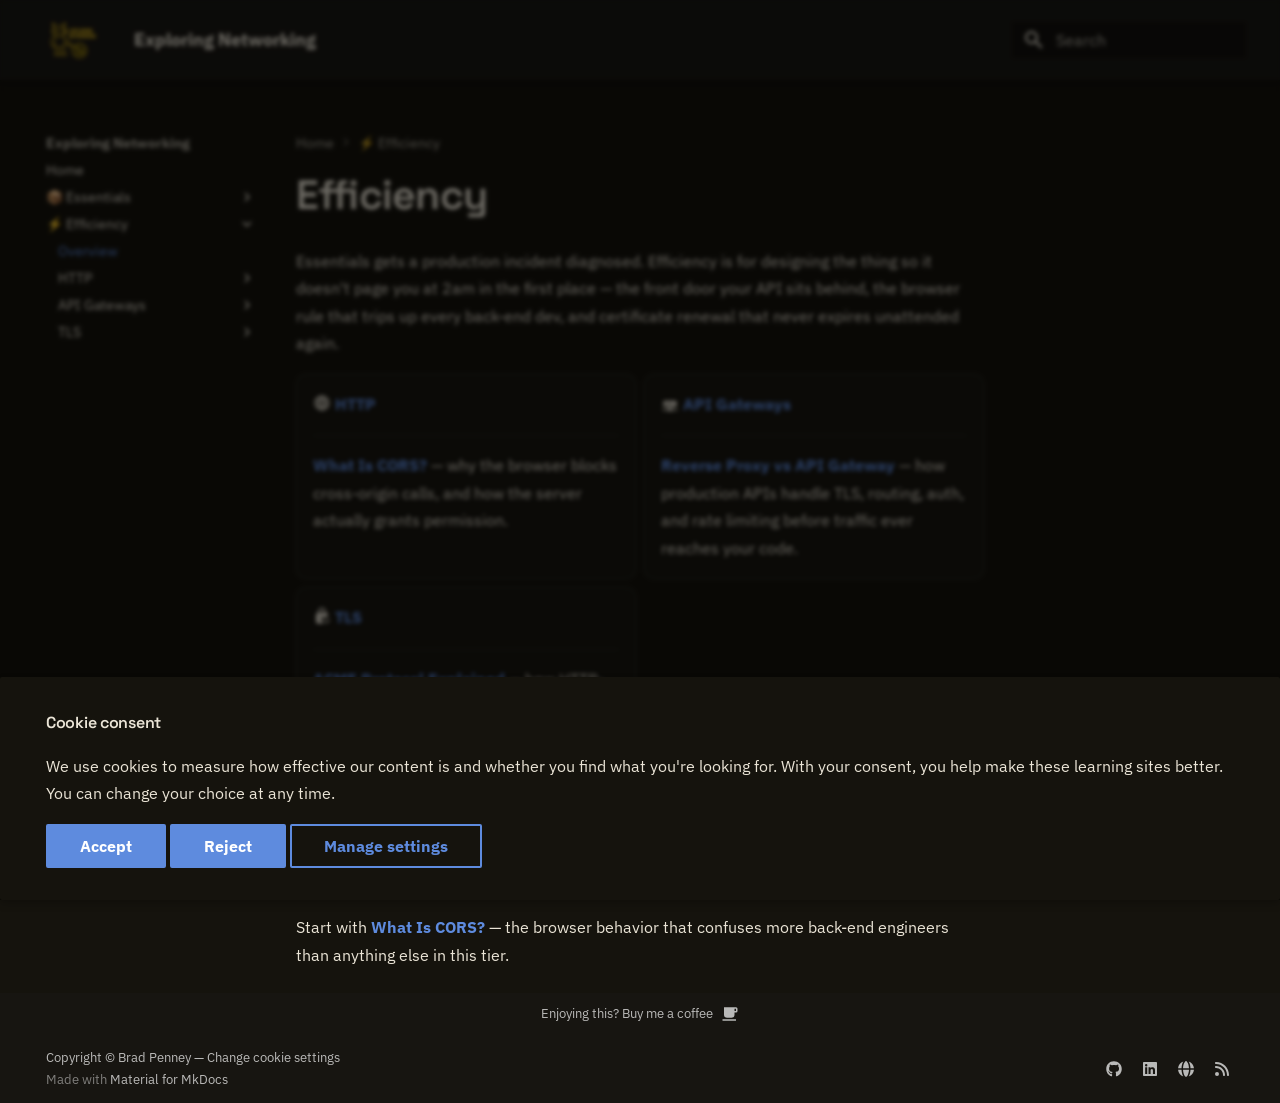
<file: efficiency/overview/index.html>
<!doctype html>
<html lang="en" class="no-js">
  <head>
    
      <meta charset="utf-8">
      <meta name="viewport" content="width=device-width,initial-scale=1">
      
        <meta name="description" content="Design and deploy networking with confidence — why the browser blocks cross-origin calls, what a reverse proxy or API gateway actually does, and how ACME automates TLS certificates forever.">
      
      
        <meta name="author" content="Brad Penney">
      
      
        <link rel="canonical" href="https://networking.bradpenney.io/efficiency/overview/">
      
      
        <link rel="prev" href="../../essentials/tunneling/ssh_tunnels/">
      
      
        <link rel="next" href="../http/cors_explained/">
      
      
        
      
      
        <link rel="alternate" type="application/rss+xml" title="RSS feed" href="../../feed_rss_created.xml">
        <link rel="alternate" type="application/rss+xml" title="RSS feed of updated content" href="../../feed_rss_updated.xml">
      
      <link rel="icon" href="../../images/exploring_networking.png">
      <meta name="generator" content="mkdocs-1.6.1, mkdocs-material-9.7.6">
    
    
      
        <title>Networking Efficiency: CORS, API Gateways & ACME - Exploring Networking</title>
      
    
    
      <link rel="stylesheet" href="../../assets/stylesheets/main.484c7ddc.min.css">
      
        
        <link rel="stylesheet" href="../../assets/stylesheets/palette.ab4e12ef.min.css">
      
      
  
  
    
      
      
    
  
    
      
      
    
  
    
      
      
    
  
    
      
      
    
  
    
      
      
    
  
    
      
      
    
  
    
      
      
    
  
    
      
      
    
  
    
      
      
    
  
    
      
      
    
  
    
      
      
    
  
    
      
      
    
  
  
  <style>:root{--md-admonition-icon--note:url('data:image/svg+xml;charset=utf-8,%3Csvg%20xmlns%3D%22http%3A//www.w3.org/2000/svg%22%20viewBox%3D%220%200%2016%2016%22%3E%3Cpath%20d%3D%22M1%207.775V2.75C1%201.784%201.784%201%202.75%201h5.025c.464%200%20.91.184%201.238.513l6.25%206.25a1.75%201.75%200%200%201%200%202.474l-5.026%205.026a1.75%201.75%200%200%201-2.474%200l-6.25-6.25A1.75%201.75%200%200%201%201%207.775m1.5%200c0%20.066.026.13.073.177l6.25%206.25a.25.25%200%200%200%20.354%200l5.025-5.025a.25.25%200%200%200%200-.354l-6.25-6.25a.25.25%200%200%200-.177-.073H2.75a.25.25%200%200%200-.25.25ZM6%205a1%201%200%201%201%200%202%201%201%200%200%201%200-2%22/%3E%3C/svg%3E');--md-admonition-icon--abstract:url('data:image/svg+xml;charset=utf-8,%3Csvg%20xmlns%3D%22http%3A//www.w3.org/2000/svg%22%20viewBox%3D%220%200%2016%2016%22%3E%3Cpath%20d%3D%22M2.5%201.75v11.5c0%20.138.112.25.25.25h3.17a.75.75%200%200%201%200%201.5H2.75A1.75%201.75%200%200%201%201%2013.25V1.75C1%20.784%201.784%200%202.75%200h8.5C12.216%200%2013%20.784%2013%201.75v7.736a.75.75%200%200%201-1.5%200V1.75a.25.25%200%200%200-.25-.25h-8.5a.25.25%200%200%200-.25.25m13.274%209.537zl-4.557%204.45a.75.75%200%200%201-1.055-.008l-1.943-1.95a.75.75%200%200%201%201.062-1.058l1.419%201.425%204.026-3.932a.75.75%200%201%201%201.048%201.074M4.75%204h4.5a.75.75%200%200%201%200%201.5h-4.5a.75.75%200%200%201%200-1.5M4%207.75A.75.75%200%200%201%204.75%207h2a.75.75%200%200%201%200%201.5h-2A.75.75%200%200%201%204%207.75%22/%3E%3C/svg%3E');--md-admonition-icon--info:url('data:image/svg+xml;charset=utf-8,%3Csvg%20xmlns%3D%22http%3A//www.w3.org/2000/svg%22%20viewBox%3D%220%200%2016%2016%22%3E%3Cpath%20d%3D%22M0%208a8%208%200%201%201%2016%200A8%208%200%200%201%200%208m8-6.5a6.5%206.5%200%201%200%200%2013%206.5%206.5%200%200%200%200-13M6.5%207.75A.75.75%200%200%201%207.25%207h1a.75.75%200%200%201%20.75.75v2.75h.25a.75.75%200%200%201%200%201.5h-2a.75.75%200%200%201%200-1.5h.25v-2h-.25a.75.75%200%200%201-.75-.75M8%206a1%201%200%201%201%200-2%201%201%200%200%201%200%202%22/%3E%3C/svg%3E');--md-admonition-icon--tip:url('data:image/svg+xml;charset=utf-8,%3Csvg%20xmlns%3D%22http%3A//www.w3.org/2000/svg%22%20viewBox%3D%220%200%2016%2016%22%3E%3Cpath%20d%3D%22M3.499.75a.75.75%200%200%201%201.5%200v.996C5.9%202.903%206.793%203.65%207.662%204.376l.24.202c-.036-.694.055-1.422.426-2.163C9.1.873%2010.794-.045%2012.622.26%2014.408.558%2016%201.94%2016%204.25c0%201.278-.954%202.575-2.44%202.734l.146.508.065.22c.203.701.412%201.455.476%202.226.142%201.707-.4%203.03-1.487%203.898C11.714%2014.671%2010.27%2015%208.75%2015h-6a.75.75%200%200%201%200-1.5h1.376a4.5%204.5%200%200%201-.563-1.191%203.84%203.84%200%200%201-.05-2.063%204.65%204.65%200%200%201-2.025-.293.75.75%200%200%201%20.525-1.406c1.357.507%202.376-.006%202.698-.318l.009-.01a.747.747%200%200%201%201.06%200%20.75.75%200%200%201-.012%201.074c-.912.92-.992%201.835-.768%202.586.221.74.745%201.337%201.196%201.621H8.75c1.343%200%202.398-.296%203.074-.836.635-.507%201.036-1.31.928-2.602-.05-.603-.216-1.224-.422-1.93l-.064-.221c-.12-.407-.246-.84-.353-1.29a2.4%202.4%200%200%201-.507-.441%203.1%203.1%200%200%201-.633-1.248.75.75%200%200%201%201.455-.364c.046.185.144.436.31.627.146.168.353.305.712.305.738%200%201.25-.615%201.25-1.25%200-1.47-.95-2.315-2.123-2.51-1.172-.196-2.227.387-2.706%201.345-.46.92-.27%201.774.019%203.062l.042.19.01.05c.348.443.666.949.94%201.553a.75.75%200%201%201-1.365.62c-.553-1.217-1.32-1.94-2.3-2.768L6.7%205.527c-.814-.68-1.75-1.462-2.692-2.619a3.7%203.7%200%200%200-1.023.88c-.406.495-.663%201.036-.722%201.508.116.122.306.21.591.239.388.038.797-.06%201.032-.19a.75.75%200%200%201%20.728%201.31c-.515.287-1.23.439-1.906.373-.682-.067-1.473-.38-1.879-1.193L.75%205.677V5.5c0-.984.48-1.94%201.077-2.664.46-.559%201.05-1.055%201.673-1.353z%22/%3E%3C/svg%3E');--md-admonition-icon--success:url('data:image/svg+xml;charset=utf-8,%3Csvg%20xmlns%3D%22http%3A//www.w3.org/2000/svg%22%20viewBox%3D%220%200%2016%2016%22%3E%3Cpath%20d%3D%22M13.78%204.22a.75.75%200%200%201%200%201.06l-7.25%207.25a.75.75%200%200%201-1.06%200L2.22%209.28a.75.75%200%200%201%20.018-1.042.75.75%200%200%201%201.042-.018L6%2010.94l6.72-6.72a.75.75%200%200%201%201.06%200%22/%3E%3C/svg%3E');--md-admonition-icon--question:url('data:image/svg+xml;charset=utf-8,%3Csvg%20xmlns%3D%22http%3A//www.w3.org/2000/svg%22%20viewBox%3D%220%200%2016%2016%22%3E%3Cpath%20d%3D%22M0%208a8%208%200%201%201%2016%200A8%208%200%200%201%200%208m8-6.5a6.5%206.5%200%201%200%200%2013%206.5%206.5%200%200%200%200-13M6.92%206.085h.001a.749.749%200%201%201-1.342-.67c.169-.339.436-.701.849-.977C6.845%204.16%207.369%204%208%204a2.76%202.76%200%200%201%201.637.525c.503.377.863.965.863%201.725%200%20.448-.115.83-.329%201.15-.205.307-.47.513-.692.662-.109.072-.22.138-.313.195l-.006.004a6%206%200%200%200-.26.16%201%201%200%200%200-.276.245.75.75%200%200%201-1.248-.832c.184-.264.42-.489.692-.661q.154-.1.313-.195l.007-.004c.1-.061.182-.11.258-.161a1%201%200%200%200%20.277-.245C8.96%206.514%209%206.427%209%206.25a.61.61%200%200%200-.262-.525A1.27%201.27%200%200%200%208%205.5c-.369%200-.595.09-.74.187a1%201%200%200%200-.34.398M9%2011a1%201%200%201%201-2%200%201%201%200%200%201%202%200%22/%3E%3C/svg%3E');--md-admonition-icon--warning:url('data:image/svg+xml;charset=utf-8,%3Csvg%20xmlns%3D%22http%3A//www.w3.org/2000/svg%22%20viewBox%3D%220%200%2016%2016%22%3E%3Cpath%20d%3D%22M6.457%201.047c.659-1.234%202.427-1.234%203.086%200l6.082%2011.378A1.75%201.75%200%200%201%2014.082%2015H1.918a1.75%201.75%200%200%201-1.543-2.575Zm1.763.707a.25.25%200%200%200-.44%200L1.698%2013.132a.25.25%200%200%200%20.22.368h12.164a.25.25%200%200%200%20.22-.368Zm.53%203.996v2.5a.75.75%200%200%201-1.5%200v-2.5a.75.75%200%200%201%201.5%200M9%2011a1%201%200%201%201-2%200%201%201%200%200%201%202%200%22/%3E%3C/svg%3E');--md-admonition-icon--failure:url('data:image/svg+xml;charset=utf-8,%3Csvg%20xmlns%3D%22http%3A//www.w3.org/2000/svg%22%20viewBox%3D%220%200%2016%2016%22%3E%3Cpath%20d%3D%22M2.344%202.343za8%208%200%200%201%2011.314%2011.314A8.002%208.002%200%200%201%20.234%2010.089a8%208%200%200%201%202.11-7.746m1.06%2010.253a6.5%206.5%200%201%200%209.108-9.275%206.5%206.5%200%200%200-9.108%209.275M6.03%204.97%208%206.94l1.97-1.97a.749.749%200%200%201%201.275.326.75.75%200%200%201-.215.734L9.06%208l1.97%201.97a.749.749%200%200%201-.326%201.275.75.75%200%200%201-.734-.215L8%209.06l-1.97%201.97a.749.749%200%200%201-1.275-.326.75.75%200%200%201%20.215-.734L6.94%208%204.97%206.03a.75.75%200%200%201%20.018-1.042.75.75%200%200%201%201.042-.018%22/%3E%3C/svg%3E');--md-admonition-icon--danger:url('data:image/svg+xml;charset=utf-8,%3Csvg%20xmlns%3D%22http%3A//www.w3.org/2000/svg%22%20viewBox%3D%220%200%2016%2016%22%3E%3Cpath%20d%3D%22M9.504.43a1.516%201.516%200%200%201%202.437%201.713L10.415%205.5h2.123c1.57%200%202.346%201.909%201.22%203.004l-7.34%207.142a1.25%201.25%200%200%201-.871.354h-.302a1.25%201.25%200%200%201-1.157-1.723L5.633%2010.5H3.462c-1.57%200-2.346-1.909-1.22-3.004zm1.047%201.074L3.286%208.571A.25.25%200%200%200%203.462%209H6.75a.75.75%200%200%201%20.694%201.034l-1.713%204.188%206.982-6.793A.25.25%200%200%200%2012.538%207H9.25a.75.75%200%200%201-.683-1.06l2.008-4.418.003-.006-.004-.009-.006-.006-.008-.001q-.005%200-.009.004%22/%3E%3C/svg%3E');--md-admonition-icon--bug:url('data:image/svg+xml;charset=utf-8,%3Csvg%20xmlns%3D%22http%3A//www.w3.org/2000/svg%22%20viewBox%3D%220%200%2016%2016%22%3E%3Cpath%20d%3D%22M4.72.22a.75.75%200%200%201%201.06%200l1%20.999a3.5%203.5%200%200%201%202.441%200l.999-1a.748.748%200%200%201%201.265.332.75.75%200%200%201-.205.729l-.775.776c.616.63.995%201.493.995%202.444v.327q0%20.15-.025.292c.408.14.764.392%201.029.722l1.968-.787a.75.75%200%200%201%20.556%201.392L13%207.258V9h2.25a.75.75%200%200%201%200%201.5H13v.5q-.002.615-.141%201.186l2.17.868a.75.75%200%200%201-.557%201.392l-2.184-.873A5%205%200%200%201%208%2016a5%205%200%200%201-4.288-2.427l-2.183.873a.75.75%200%200%201-.558-1.392l2.17-.868A5%205%200%200%201%203%2011v-.5H.75a.75.75%200%200%201%200-1.5H3V7.258L.971%206.446a.75.75%200%200%201%20.558-1.392l1.967.787c.265-.33.62-.583%201.03-.722a1.7%201.7%200%200%201-.026-.292V4.5c0-.951.38-1.814.995-2.444L4.72%201.28a.75.75%200%200%201%200-1.06m.53%206.28a.75.75%200%200%200-.75.75V11a3.5%203.5%200%201%200%207%200V7.25a.75.75%200%200%200-.75-.75ZM6.173%205h3.654A.17.17%200%200%200%2010%204.827V4.5a2%202%200%201%200-4%200v.327c0%20.096.077.173.173.173%22/%3E%3C/svg%3E');--md-admonition-icon--example:url('data:image/svg+xml;charset=utf-8,%3Csvg%20xmlns%3D%22http%3A//www.w3.org/2000/svg%22%20viewBox%3D%220%200%2016%2016%22%3E%3Cpath%20d%3D%22M5%205.782V2.5h-.25a.75.75%200%200%201%200-1.5h6.5a.75.75%200%200%201%200%201.5H11v3.282l3.666%205.76C15.619%2013.04%2014.543%2015%2012.767%2015H3.233c-1.776%200-2.852-1.96-1.899-3.458Zm-2.4%206.565a.75.75%200%200%200%20.633%201.153h9.534a.75.75%200%200%200%20.633-1.153L12.225%2010.5h-8.45ZM9.5%202.5h-3V6c0%20.143-.04.283-.117.403L4.73%209h6.54L9.617%206.403A.75.75%200%200%201%209.5%206Z%22/%3E%3C/svg%3E');--md-admonition-icon--quote:url('data:image/svg+xml;charset=utf-8,%3Csvg%20xmlns%3D%22http%3A//www.w3.org/2000/svg%22%20viewBox%3D%220%200%2016%2016%22%3E%3Cpath%20d%3D%22M1.75%202.5h10.5a.75.75%200%200%201%200%201.5H1.75a.75.75%200%200%201%200-1.5m4%205h8.5a.75.75%200%200%201%200%201.5h-8.5a.75.75%200%200%201%200-1.5m0%205h8.5a.75.75%200%200%201%200%201.5h-8.5a.75.75%200%200%201%200-1.5M2.5%207.75v6a.75.75%200%200%201-1.5%200v-6a.75.75%200%200%201%201.5%200%22/%3E%3C/svg%3E');}</style>



    
    
      
    
    
      
        
        
        <link rel="preconnect" href="https://fonts.gstatic.com" crossorigin>
        <link rel="stylesheet" href="https://fonts.googleapis.com/css?family=IBM+Plex+Sans:300,300i,400,400i,700,700i%7CIBM+Plex+Mono:400,400i,700,700i&display=fallback">
        <style>:root{--md-text-font:"IBM Plex Sans";--md-code-font:"IBM Plex Mono"}</style>
      
    
    
      <link rel="stylesheet" href="../../stylesheets/extra.css">
    
    <script>__md_scope=new URL("../..",location),__md_hash=e=>[...e].reduce(((e,_)=>(e<<5)-e+_.charCodeAt(0)),0),__md_get=(e,_=localStorage,t=__md_scope)=>JSON.parse(_.getItem(t.pathname+"."+e)),__md_set=(e,_,t=localStorage,a=__md_scope)=>{try{t.setItem(a.pathname+"."+e,JSON.stringify(_))}catch(e){}}</script>
    
      
  


  
  

<script id="__analytics">function __md_analytics(){function e(){dataLayer.push(arguments)}window.dataLayer=window.dataLayer||[],e("js",new Date),e("config","G-V01MJ4R3SQ"),document.addEventListener("DOMContentLoaded",(function(){document.forms.search&&document.forms.search.query.addEventListener("blur",(function(){this.value&&e("event","search",{search_term:this.value})}));document$.subscribe((function(){var t=document.forms.feedback;if(void 0!==t)for(var a of t.querySelectorAll("[type=submit]"))a.addEventListener("click",(function(a){a.preventDefault();var n=document.location.pathname,d=this.getAttribute("data-md-value");e("event","feedback",{page:n,data:d}),t.firstElementChild.disabled=!0;var r=t.querySelector(".md-feedback__note [data-md-value='"+d+"']");r&&(r.hidden=!1)})),t.hidden=!1})),location$.subscribe((function(t){e("config","G-V01MJ4R3SQ",{page_path:t.pathname})}))}));var t=document.createElement("script");t.async=!0,t.src="https://www.googletagmanager.com/gtag/js?id=G-V01MJ4R3SQ",document.getElementById("__analytics").insertAdjacentElement("afterEnd",t)}</script>
  <script>
    (function () {
      if (!/(^|\.)bradpenney\.io$/.test(window.location.hostname)) {
        return;
      }
      
        if (typeof __md_analytics !== "undefined") {
          var consent = __md_get("__consent");
          if (consent && consent.analytics) { __md_analytics(); }
        }
      
    })();
  </script>

    
    
  
  
    
    
    
    
    
<script type="application/ld+json">
{
  "@context": "https://schema.org",
  "@type": "TechArticle",
  "headline": "Networking Efficiency: CORS, API Gateways & ACME",
  "description": "Design and deploy networking with confidence — why the browser blocks cross-origin calls, what a reverse proxy or API gateway actually does, and how ACME automates TLS certificates forever.",
  "url": "https://networking.bradpenney.io/efficiency/overview/",
  "datePublished": "2026-07-30 15:00",
  "author": {
    "@type": "Person",
    "name": "Brad Penney"
  },
  "publisher": {
    "@type": "Organization",
    "name": "Brad Penney"
  }
}
</script>
    
    
      
      
        
          
        
      
        
      
        
      
        
      
      
    
<script type="application/ld+json">
{
  "@context": "https://schema.org",
  "@type": "BreadcrumbList",
  "itemListElement": [
    {
      "@type": "ListItem",
      "position": 1,
      "name": "Home",
      "item": "https://networking.bradpenney.io/"
    },
    {
      "@type": "ListItem",
      "position": 2,
      "name": "⚡ Efficiency",
      "item": "https://networking.bradpenney.io/efficiency/overview/"
    },
    {
      "@type": "ListItem",
      "position": 3,
      "name": "Networking Efficiency: CORS, API Gateways & ACME",
      "item": "https://networking.bradpenney.io/efficiency/overview/"
    }
  ]
}
</script>
  

  
<meta property="og:type" content="website" />
<meta property="og:title" content="Networking Efficiency: CORS, API Gateways & ACME - Exploring Networking" />
<meta property="og:description" content="Design and deploy networking with confidence — why the browser blocks cross-origin calls, what a reverse proxy or API gateway actually does, and how ACME automates TLS certificates forever." />
<meta property="og:image" content="https://networking.bradpenney.io/assets/images/social/efficiency/overview.png" />
<meta property="og:image:type" content="image/png" />
<meta property="og:image:width" content="1200" />
<meta property="og:image:height" content="630" />
<meta property="og:url" content="https://networking.bradpenney.io/efficiency/overview/" />
<meta property="twitter:card" content="summary_large_image" />
<meta property="twitter:title" content="Networking Efficiency: CORS, API Gateways & ACME - Exploring Networking" />
<meta property="twitter:description" content="Design and deploy networking with confidence — why the browser blocks cross-origin calls, what a reverse proxy or API gateway actually does, and how ACME automates TLS certificates forever." />
<meta property="twitter:image" content="https://networking.bradpenney.io/assets/images/social/efficiency/overview.png" />
</head>
  
  
    
    
    
    
    
    <body dir="ltr" data-md-color-scheme="slate" data-md-color-primary="black" data-md-color-accent="amber">
  
    
    <input class="md-toggle" data-md-toggle="drawer" type="checkbox" id="__drawer" autocomplete="off">
    <input class="md-toggle" data-md-toggle="search" type="checkbox" id="__search" autocomplete="off">
    <label class="md-overlay" for="__drawer"></label>
    <div data-md-component="skip">
      
        
        <a href="#efficiency" class="md-skip">
          Skip to content
        </a>
      
    </div>
    <div data-md-component="announce">
      
    </div>
    
    
      

  

<header class="md-header md-header--shadow" data-md-component="header">
  <nav class="md-header__inner md-grid" aria-label="Header">
    <a href="../.." title="Exploring Networking" class="md-header__button md-logo" aria-label="Exploring Networking" data-md-component="logo">
      
  <img src="../../images/exploring_networking.png" alt="logo">

    </a>
    <label class="md-header__button md-icon" for="__drawer">
      
      <svg xmlns="http://www.w3.org/2000/svg" viewBox="0 0 24 24"><path d="M3 6h18v2H3zm0 5h18v2H3zm0 5h18v2H3z"/></svg>
    </label>
    <div class="md-header__title" data-md-component="header-title">
      <div class="md-header__ellipsis">
        <div class="md-header__topic">
          <span class="md-ellipsis">
            Exploring Networking
          </span>
        </div>
        <div class="md-header__topic" data-md-component="header-topic">
          <span class="md-ellipsis">
            
              Networking Efficiency: CORS, API Gateways & ACME
            
          </span>
        </div>
      </div>
    </div>
    
      
    
    
    
    
      
      
        <label class="md-header__button md-icon" for="__search">
          
          <svg xmlns="http://www.w3.org/2000/svg" viewBox="0 0 24 24"><path d="M9.5 3A6.5 6.5 0 0 1 16 9.5c0 1.61-.59 3.09-1.56 4.23l.27.27h.79l5 5-1.5 1.5-5-5v-.79l-.27-.27A6.52 6.52 0 0 1 9.5 16 6.5 6.5 0 0 1 3 9.5 6.5 6.5 0 0 1 9.5 3m0 2C7 5 5 7 5 9.5S7 14 9.5 14 14 12 14 9.5 12 5 9.5 5"/></svg>
        </label>
        <div class="md-search" data-md-component="search" role="dialog">
  <label class="md-search__overlay" for="__search"></label>
  <div class="md-search__inner" role="search">
    <form class="md-search__form" name="search">
      <input type="text" class="md-search__input" name="query" aria-label="Search" placeholder="Search" autocapitalize="off" autocorrect="off" autocomplete="off" spellcheck="false" data-md-component="search-query" required>
      <label class="md-search__icon md-icon" for="__search">
        
        <svg xmlns="http://www.w3.org/2000/svg" viewBox="0 0 24 24"><path d="M9.5 3A6.5 6.5 0 0 1 16 9.5c0 1.61-.59 3.09-1.56 4.23l.27.27h.79l5 5-1.5 1.5-5-5v-.79l-.27-.27A6.52 6.52 0 0 1 9.5 16 6.5 6.5 0 0 1 3 9.5 6.5 6.5 0 0 1 9.5 3m0 2C7 5 5 7 5 9.5S7 14 9.5 14 14 12 14 9.5 12 5 9.5 5"/></svg>
        
        <svg xmlns="http://www.w3.org/2000/svg" viewBox="0 0 24 24"><path d="M20 11v2H8l5.5 5.5-1.42 1.42L4.16 12l7.92-7.92L13.5 5.5 8 11z"/></svg>
      </label>
      <nav class="md-search__options" aria-label="Search">
        
        <button type="reset" class="md-search__icon md-icon" title="Clear" aria-label="Clear" tabindex="-1">
          
          <svg xmlns="http://www.w3.org/2000/svg" viewBox="0 0 24 24"><path d="M19 6.41 17.59 5 12 10.59 6.41 5 5 6.41 10.59 12 5 17.59 6.41 19 12 13.41 17.59 19 19 17.59 13.41 12z"/></svg>
        </button>
      </nav>
      
    </form>
    <div class="md-search__output">
      <div class="md-search__scrollwrap" tabindex="0" data-md-scrollfix>
        <div class="md-search-result" data-md-component="search-result">
          <div class="md-search-result__meta">
            Initializing search
          </div>
          <ol class="md-search-result__list" role="presentation"></ol>
        </div>
      </div>
    </div>
  </div>
</div>
      
    
    
  </nav>
  
</header>
    
    <div class="md-container" data-md-component="container">
      
      
        
          
        
      
      <main class="md-main" data-md-component="main">
        <div class="md-main__inner md-grid">
          
            
              
              <div class="md-sidebar md-sidebar--primary" data-md-component="sidebar" data-md-type="navigation" >
                <div class="md-sidebar__scrollwrap">
                  <div class="md-sidebar__inner">
                    



<nav class="md-nav md-nav--primary" aria-label="Navigation" data-md-level="0">
  <label class="md-nav__title" for="__drawer">
    <a href="../.." title="Exploring Networking" class="md-nav__button md-logo" aria-label="Exploring Networking" data-md-component="logo">
      
  <img src="../../images/exploring_networking.png" alt="logo">

    </a>
    Exploring Networking
  </label>
  
  <ul class="md-nav__list" data-md-scrollfix>
    
      
      
  
  
  
  
    <li class="md-nav__item">
      <a href="../.." class="md-nav__link">
        
  
  
  <span class="md-ellipsis">
    
  
    Home
  

    
  </span>
  
  

      </a>
    </li>
  

    
      
      
  
  
  
  
    
    
    
    
    
    <li class="md-nav__item md-nav__item--nested">
      
        
        
        <input class="md-nav__toggle md-toggle " type="checkbox" id="__nav_2" >
        
          
          <label class="md-nav__link" for="__nav_2" id="__nav_2_label" tabindex="0">
            
  
  
  <span class="md-ellipsis">
    
  
    📦 Essentials
  

    
  </span>
  
  

            <span class="md-nav__icon md-icon"></span>
          </label>
        
        <nav class="md-nav" data-md-level="1" aria-labelledby="__nav_2_label" aria-expanded="false">
          <label class="md-nav__title" for="__nav_2">
            <span class="md-nav__icon md-icon"></span>
            
  
    📦 Essentials
  

          </label>
          <ul class="md-nav__list" data-md-scrollfix>
            
              
                
  
  
  
  
    <li class="md-nav__item">
      <a href="../../essentials/overview/" class="md-nav__link">
        
  
  
  <span class="md-ellipsis">
    
  
    Overview
  

    
  </span>
  
  

      </a>
    </li>
  

              
            
              
                
  
  
  
  
    
    
    
    
    
    <li class="md-nav__item md-nav__item--nested">
      
        
        
        <input class="md-nav__toggle md-toggle " type="checkbox" id="__nav_2_2" >
        
          
          <label class="md-nav__link" for="__nav_2_2" id="__nav_2_2_label" tabindex="0">
            
  
  
  <span class="md-ellipsis">
    
  
    HTTP
  

    
  </span>
  
  

            <span class="md-nav__icon md-icon"></span>
          </label>
        
        <nav class="md-nav" data-md-level="2" aria-labelledby="__nav_2_2_label" aria-expanded="false">
          <label class="md-nav__title" for="__nav_2_2">
            <span class="md-nav__icon md-icon"></span>
            
  
    HTTP
  

          </label>
          <ul class="md-nav__list" data-md-scrollfix>
            
              
                
  
  
  
  
    <li class="md-nav__item">
      <a href="../../essentials/http/from_url_to_endpoint/" class="md-nav__link">
        
  
  
  <span class="md-ellipsis">
    
  
    From URL to Endpoint: How an API Gets Exposed
  

    
  </span>
  
  

      </a>
    </li>
  

              
            
          </ul>
        </nav>
      
    </li>
  

              
            
              
                
  
  
  
  
    
    
    
    
    
    <li class="md-nav__item md-nav__item--nested">
      
        
        
        <input class="md-nav__toggle md-toggle " type="checkbox" id="__nav_2_3" >
        
          
          <label class="md-nav__link" for="__nav_2_3" id="__nav_2_3_label" tabindex="0">
            
  
  
  <span class="md-ellipsis">
    
  
    TLS
  

    
  </span>
  
  

            <span class="md-nav__icon md-icon"></span>
          </label>
        
        <nav class="md-nav" data-md-level="2" aria-labelledby="__nav_2_3_label" aria-expanded="false">
          <label class="md-nav__title" for="__nav_2_3">
            <span class="md-nav__icon md-icon"></span>
            
  
    TLS
  

          </label>
          <ul class="md-nav__list" data-md-scrollfix>
            
              
                
  
  
  
  
    <li class="md-nav__item">
      <a href="../../essentials/tls/tls_basics/" class="md-nav__link">
        
  
  
  <span class="md-ellipsis">
    
  
    TLS Basics: Certificates, Handshakes, and the Chain of Trust
  

    
  </span>
  
  

      </a>
    </li>
  

              
            
              
                
  
  
  
  
    <li class="md-nav__item">
      <a href="../../essentials/tls/https_for_apis/" class="md-nav__link">
        
  
  
  <span class="md-ellipsis">
    
  
    HTTPS for APIs: Where the Connection Gets Secured
  

    
  </span>
  
  

      </a>
    </li>
  

              
            
          </ul>
        </nav>
      
    </li>
  

              
            
              
                
  
  
  
  
    
    
    
    
    
    <li class="md-nav__item md-nav__item--nested">
      
        
        
        <input class="md-nav__toggle md-toggle " type="checkbox" id="__nav_2_4" >
        
          
          <label class="md-nav__link" for="__nav_2_4" id="__nav_2_4_label" tabindex="0">
            
  
  
  <span class="md-ellipsis">
    
  
    DNS
  

    
  </span>
  
  

            <span class="md-nav__icon md-icon"></span>
          </label>
        
        <nav class="md-nav" data-md-level="2" aria-labelledby="__nav_2_4_label" aria-expanded="false">
          <label class="md-nav__title" for="__nav_2_4">
            <span class="md-nav__icon md-icon"></span>
            
  
    DNS
  

          </label>
          <ul class="md-nav__list" data-md-scrollfix>
            
              
                
  
  
  
  
    <li class="md-nav__item">
      <a href="../../essentials/dns/how_dns_works/" class="md-nav__link">
        
  
  
  <span class="md-ellipsis">
    
  
    How DNS Actually Works: Resolution, Records, and TTLs
  

    
  </span>
  
  

      </a>
    </li>
  

              
            
          </ul>
        </nav>
      
    </li>
  

              
            
              
                
  
  
  
  
    
    
    
    
    
    <li class="md-nav__item md-nav__item--nested">
      
        
        
        <input class="md-nav__toggle md-toggle " type="checkbox" id="__nav_2_5" >
        
          
          <label class="md-nav__link" for="__nav_2_5" id="__nav_2_5_label" tabindex="0">
            
  
  
  <span class="md-ellipsis">
    
  
    Load Balancers
  

    
  </span>
  
  

            <span class="md-nav__icon md-icon"></span>
          </label>
        
        <nav class="md-nav" data-md-level="2" aria-labelledby="__nav_2_5_label" aria-expanded="false">
          <label class="md-nav__title" for="__nav_2_5">
            <span class="md-nav__icon md-icon"></span>
            
  
    Load Balancers
  

          </label>
          <ul class="md-nav__list" data-md-scrollfix>
            
              
                
  
  
  
  
    <li class="md-nav__item">
      <a href="../../essentials/load_balancers/load_balancer_basics/" class="md-nav__link">
        
  
  
  <span class="md-ellipsis">
    
  
    Load Balancer Basics: One Address, Many Healthy Servers
  

    
  </span>
  
  

      </a>
    </li>
  

              
            
          </ul>
        </nav>
      
    </li>
  

              
            
              
                
  
  
  
  
    
    
    
    
    
    <li class="md-nav__item md-nav__item--nested">
      
        
        
        <input class="md-nav__toggle md-toggle " type="checkbox" id="__nav_2_6" >
        
          
          <label class="md-nav__link" for="__nav_2_6" id="__nav_2_6_label" tabindex="0">
            
  
  
  <span class="md-ellipsis">
    
  
    Tunneling
  

    
  </span>
  
  

            <span class="md-nav__icon md-icon"></span>
          </label>
        
        <nav class="md-nav" data-md-level="2" aria-labelledby="__nav_2_6_label" aria-expanded="false">
          <label class="md-nav__title" for="__nav_2_6">
            <span class="md-nav__icon md-icon"></span>
            
  
    Tunneling
  

          </label>
          <ul class="md-nav__list" data-md-scrollfix>
            
              
                
  
  
  
  
    <li class="md-nav__item">
      <a href="../../essentials/tunneling/ssh_tunnels/" class="md-nav__link">
        
  
  
  <span class="md-ellipsis">
    
  
    SSH Tunnels Explained: Port Forwarding and ProxyJump
  

    
  </span>
  
  

      </a>
    </li>
  

              
            
          </ul>
        </nav>
      
    </li>
  

              
            
          </ul>
        </nav>
      
    </li>
  

    
      
      
  
  
    
  
  
  
    
    
    
    
    
    <li class="md-nav__item md-nav__item--active md-nav__item--nested">
      
        
        
        <input class="md-nav__toggle md-toggle " type="checkbox" id="__nav_3" checked>
        
          
          <label class="md-nav__link" for="__nav_3" id="__nav_3_label" tabindex="0">
            
  
  
  <span class="md-ellipsis">
    
  
    ⚡ Efficiency
  

    
  </span>
  
  

            <span class="md-nav__icon md-icon"></span>
          </label>
        
        <nav class="md-nav" data-md-level="1" aria-labelledby="__nav_3_label" aria-expanded="true">
          <label class="md-nav__title" for="__nav_3">
            <span class="md-nav__icon md-icon"></span>
            
  
    ⚡ Efficiency
  

          </label>
          <ul class="md-nav__list" data-md-scrollfix>
            
              
                
  
  
    
  
  
  
    <li class="md-nav__item md-nav__item--active">
      
      <input class="md-nav__toggle md-toggle" type="checkbox" id="__toc">
      
      
        
      
      
      <a href="./" class="md-nav__link md-nav__link--active">
        
  
  
  <span class="md-ellipsis">
    
  
    Overview
  

    
  </span>
  
  

      </a>
      
    </li>
  

              
            
              
                
  
  
  
  
    
    
    
    
    
    <li class="md-nav__item md-nav__item--nested">
      
        
        
        <input class="md-nav__toggle md-toggle " type="checkbox" id="__nav_3_2" >
        
          
          <label class="md-nav__link" for="__nav_3_2" id="__nav_3_2_label" tabindex="0">
            
  
  
  <span class="md-ellipsis">
    
  
    HTTP
  

    
  </span>
  
  

            <span class="md-nav__icon md-icon"></span>
          </label>
        
        <nav class="md-nav" data-md-level="2" aria-labelledby="__nav_3_2_label" aria-expanded="false">
          <label class="md-nav__title" for="__nav_3_2">
            <span class="md-nav__icon md-icon"></span>
            
  
    HTTP
  

          </label>
          <ul class="md-nav__list" data-md-scrollfix>
            
              
                
  
  
  
  
    <li class="md-nav__item">
      <a href="../http/cors_explained/" class="md-nav__link">
        
  
  
  <span class="md-ellipsis">
    
  
    CORS Explained: The Front-End/Back-End Border
  

    
  </span>
  
  

      </a>
    </li>
  

              
            
          </ul>
        </nav>
      
    </li>
  

              
            
              
                
  
  
  
  
    
    
    
    
    
    <li class="md-nav__item md-nav__item--nested">
      
        
        
        <input class="md-nav__toggle md-toggle " type="checkbox" id="__nav_3_3" >
        
          
          <label class="md-nav__link" for="__nav_3_3" id="__nav_3_3_label" tabindex="0">
            
  
  
  <span class="md-ellipsis">
    
  
    API Gateways
  

    
  </span>
  
  

            <span class="md-nav__icon md-icon"></span>
          </label>
        
        <nav class="md-nav" data-md-level="2" aria-labelledby="__nav_3_3_label" aria-expanded="false">
          <label class="md-nav__title" for="__nav_3_3">
            <span class="md-nav__icon md-icon"></span>
            
  
    API Gateways
  

          </label>
          <ul class="md-nav__list" data-md-scrollfix>
            
              
                
  
  
  
  
    <li class="md-nav__item">
      <a href="../api_gateways/reverse_proxies_and_gateways/" class="md-nav__link">
        
  
  
  <span class="md-ellipsis">
    
  
    Reverse Proxies and API Gateways, Demystified
  

    
  </span>
  
  

      </a>
    </li>
  

              
            
          </ul>
        </nav>
      
    </li>
  

              
            
              
                
  
  
  
  
    
    
    
    
    
    <li class="md-nav__item md-nav__item--nested">
      
        
        
        <input class="md-nav__toggle md-toggle " type="checkbox" id="__nav_3_4" >
        
          
          <label class="md-nav__link" for="__nav_3_4" id="__nav_3_4_label" tabindex="0">
            
  
  
  <span class="md-ellipsis">
    
  
    TLS
  

    
  </span>
  
  

            <span class="md-nav__icon md-icon"></span>
          </label>
        
        <nav class="md-nav" data-md-level="2" aria-labelledby="__nav_3_4_label" aria-expanded="false">
          <label class="md-nav__title" for="__nav_3_4">
            <span class="md-nav__icon md-icon"></span>
            
  
    TLS
  

          </label>
          <ul class="md-nav__list" data-md-scrollfix>
            
              
                
  
  
  
  
    <li class="md-nav__item">
      <a href="../tls/certificate_management/" class="md-nav__link">
        
  
  
  <span class="md-ellipsis">
    
  
    Automating TLS Certificates: ACME and Let's Encrypt
  

    
  </span>
  
  

      </a>
    </li>
  

              
            
          </ul>
        </nav>
      
    </li>
  

              
            
          </ul>
        </nav>
      
    </li>
  

    
  </ul>
</nav>
                  </div>
                </div>
              </div>
            
            
              
              <div class="md-sidebar md-sidebar--secondary" data-md-component="sidebar" data-md-type="toc" >
                <div class="md-sidebar__scrollwrap">
                  <div class="md-sidebar__inner">
                    

<nav class="md-nav md-nav--secondary" aria-label="Table of contents">
  
  
  
    
  
  
</nav>
                  </div>
                </div>
              </div>
            
          
          
            <div class="md-content" data-md-component="content">
              
                



  


  <nav class="md-path" aria-label="Navigation" >
    <ol class="md-path__list">
      
        
  
  
    <li class="md-path__item">
      <a href="../.." class="md-path__link">
        
  <span class="md-ellipsis">
    Home
  </span>

      </a>
    </li>
  

      
      
        
  
  
    
    
      <li class="md-path__item">
        <a href="./" class="md-path__link">
          
  <span class="md-ellipsis">
    ⚡ Efficiency
  </span>

        </a>
      </li>
    
  

      
    </ol>
  </nav>

              
              <article class="md-content__inner md-typeset">
                
                  



<h1 id="efficiency">Efficiency<a class="headerlink" href="#efficiency" title="Link to this section">🔗</a></h1>
<p>Essentials gets a production incident diagnosed. Efficiency is for designing the thing so it doesn't page you at 2am in the first place — the front door your API sits behind, the browser rule that trips up every back-end dev, and certificate renewal that never expires unattended again.</p>
<div class="grid cards two-col">
<ul>
<li>
<p><span class="twemoji"><svg xmlns="http://www.w3.org/2000/svg" viewBox="0 0 24 24"><path d="M16.36 14c.08-.66.14-1.32.14-2s-.06-1.34-.14-2h3.38c.16.64.26 1.31.26 2s-.1 1.36-.26 2m-5.15 5.56c.6-1.11 1.06-2.31 1.38-3.56h2.95a8.03 8.03 0 0 1-4.33 3.56M14.34 14H9.66c-.1-.66-.16-1.32-.16-2s.06-1.35.16-2h4.68c.09.65.16 1.32.16 2s-.07 1.34-.16 2M12 19.96c-.83-1.2-1.5-2.53-1.91-3.96h3.82c-.41 1.43-1.08 2.76-1.91 3.96M8 8H5.08A7.92 7.92 0 0 1 9.4 4.44C8.8 5.55 8.35 6.75 8 8m-2.92 8H8c.35 1.25.8 2.45 1.4 3.56A8 8 0 0 1 5.08 16m-.82-2C4.1 13.36 4 12.69 4 12s.1-1.36.26-2h3.38c-.08.66-.14 1.32-.14 2s.06 1.34.14 2M12 4.03c.83 1.2 1.5 2.54 1.91 3.97h-3.82c.41-1.43 1.08-2.77 1.91-3.97M18.92 8h-2.95a15.7 15.7 0 0 0-1.38-3.56c1.84.63 3.37 1.9 4.33 3.56M12 2C6.47 2 2 6.5 2 12a10 10 0 0 0 10 10 10 10 0 0 0 10-10A10 10 0 0 0 12 2"/></svg></span> <strong><a href="../http/cors_explained/">HTTP</a></strong></p>
<hr />
<p><strong><a href="../http/cors_explained/">What Is CORS?</a></strong> — why the browser blocks cross-origin calls, and how the server actually grants permission.</p>
</li>
<li>
<p><span class="twemoji"><svg xmlns="http://www.w3.org/2000/svg" viewBox="0 0 24 24"><path d="M5 9c-1.1 0-2 .9-2 2v4a2 2 0 0 0 2 2h6v2h-1c-.55 0-1 .45-1 1H2v2h7c0 .55.45 1 1 1h4c.55 0 1-.45 1-1h7v-2h-7c0-.55-.45-1-1-1h-1v-2h6c1.11 0 2-.89 2-2v-4a2 2 0 0 0-2-2zm1 3h2v2H6zm3.5 0h2v2h-2zm3.5 0h2v2h-2z"/></svg></span> <strong><a href="../api_gateways/reverse_proxies_and_gateways/">API Gateways</a></strong></p>
<hr />
<p><strong><a href="../api_gateways/reverse_proxies_and_gateways/">Reverse Proxy vs API Gateway</a></strong> — how production APIs handle TLS, routing, auth, and rate limiting before traffic ever reaches your code.</p>
</li>
<li>
<p><span class="twemoji"><svg xmlns="http://www.w3.org/2000/svg" viewBox="0 0 24 24"><path d="M19 13c.34 0 .67.04 1 .09V10a2 2 0 0 0-2-2h-1V6c0-2.76-2.24-5-5-5S7 3.24 7 6v2H6a2 2 0 0 0-2 2v10c0 1.11.89 2 2 2h7.81c-.51-.88-.81-1.9-.81-3 0-3.31 2.69-6 6-6M9 6c0-1.66 1.34-3 3-3s3 1.34 3 3v2H9zm3 11a2 2 0 1 1 2-2c0 1.11-.89 2-2 2m10.5.25L17.75 22 15 19l1.16-1.16 1.59 1.59 3.59-3.59z"/></svg></span> <strong><a href="../tls/certificate_management/">TLS</a></strong></p>
<hr />
<p><strong><a href="../tls/certificate_management/">ACME Protocol Explained</a></strong> — how HTTP-01 and DNS-01 challenges prove domain ownership, and the automation that renews certificates forever.</p>
</li>
</ul>
</div>
<p>More Efficiency topics — VPC design, Kubernetes networking (Services, Ingress, Network Policies), and CDN basics — are still on the way.</p>
<hr />
<p>Start with <strong><a href="../http/cors_explained/">What Is CORS?</a></strong> — the browser behavior that confuses more back-end engineers than anything else in this tier.</p>







  
  



  




                
              </article>
            </div>
          
          
  <script>var tabs=__md_get("__tabs");if(Array.isArray(tabs))e:for(var set of document.querySelectorAll(".tabbed-set")){var labels=set.querySelector(".tabbed-labels");for(var tab of tabs)for(var label of labels.getElementsByTagName("label"))if(label.innerText.trim()===tab){var input=document.getElementById(label.htmlFor);input.checked=!0;continue e}}</script>

<script>var target=document.getElementById(location.hash.slice(1));target&&target.name&&(target.checked=target.name.startsWith("__tabbed_"))</script>
        </div>
        
      </main>
      
        <footer class="md-footer">
  
  <div class="md-footer-meta md-typeset">
    <div class="md-footer-coffee">
      <a
        href="https://buymeacoffee.com/brad.penney"
        target="_blank"
        rel="noopener"
        class="md-footer-coffee__link"
      >
        <span>Enjoying this? Buy me a coffee</span>
        <svg xmlns="http://www.w3.org/2000/svg" viewBox="0 0 24 24"><path d="M2 21h18v-2H2M20 8h-2V5h2m0-2H4v10a4 4 0 0 0 4 4h6a4 4 0 0 0 4-4v-3h2a2 2 0 0 0 2-2V5a2 2 0 0 0-2-2"/></svg>
      </a>
    </div>
    <div class="md-footer-meta__inner md-grid">
      <div class="md-copyright">
  
    <div class="md-copyright__highlight">
      Copyright &copy; Brad Penney — <a href="#__consent">Change cookie settings</a>
    </div>
  
  
    Made with
    <a href="https://squidfunk.github.io/mkdocs-material/" target="_blank" rel="noopener">
      Material for MkDocs
    </a>
  
</div>
      
        
<div class="md-social">
  
    
    
    
    
      
      
    
    <a href="https://github.com/bradpenney" target="_blank" rel="noopener" title="github.com" class="md-social__link">
      <svg xmlns="http://www.w3.org/2000/svg" viewBox="0 0 512 512"><!--! Font Awesome Free 7.1.0 by @fontawesome - https://fontawesome.com License - https://fontawesome.com/license/free (Icons: CC BY 4.0, Fonts: SIL OFL 1.1, Code: MIT License) Copyright 2025 Fonticons, Inc.--><path d="M173.9 397.4c0 2-2.3 3.6-5.2 3.6-3.3.3-5.6-1.3-5.6-3.6 0-2 2.3-3.6 5.2-3.6 3-.3 5.6 1.3 5.6 3.6m-31.1-4.5c-.7 2 1.3 4.3 4.3 4.9 2.6 1 5.6 0 6.2-2s-1.3-4.3-4.3-5.2c-2.6-.7-5.5.3-6.2 2.3m44.2-1.7c-2.9.7-4.9 2.6-4.6 4.9.3 2 2.9 3.3 5.9 2.6 2.9-.7 4.9-2.6 4.6-4.6-.3-1.9-3-3.2-5.9-2.9M252.8 8C114.1 8 8 113.3 8 252c0 110.9 69.8 205.8 169.5 239.2 12.8 2.3 17.3-5.6 17.3-12.1 0-6.2-.3-40.4-.3-61.4 0 0-70 15-84.7-29.8 0 0-11.4-29.1-27.8-36.6 0 0-22.9-15.7 1.6-15.4 0 0 24.9 2 38.6 25.8 21.9 38.6 58.6 27.5 72.9 20.9 2.3-16 8.8-27.1 16-33.7-55.9-6.2-112.3-14.3-112.3-110.5 0-27.5 7.6-41.3 23.6-58.9-2.6-6.5-11.1-33.3 2.6-67.9 20.9-6.5 69 27 69 27 20-5.6 41.5-8.5 62.8-8.5s42.8 2.9 62.8 8.5c0 0 48.1-33.6 69-27 13.7 34.7 5.2 61.4 2.6 67.9 16 17.7 25.8 31.5 25.8 58.9 0 96.5-58.9 104.2-114.8 110.5 9.2 7.9 17 22.9 17 46.4 0 33.7-.3 75.4-.3 83.6 0 6.5 4.6 14.4 17.3 12.1C436.2 457.8 504 362.9 504 252 504 113.3 391.5 8 252.8 8M105.2 352.9c-1.3 1-1 3.3.7 5.2 1.6 1.6 3.9 2.3 5.2 1 1.3-1 1-3.3-.7-5.2-1.6-1.6-3.9-2.3-5.2-1m-10.8-8.1c-.7 1.3.3 2.9 2.3 3.9 1.6 1 3.6.7 4.3-.7.7-1.3-.3-2.9-2.3-3.9-2-.6-3.6-.3-4.3.7m32.4 35.6c-1.6 1.3-1 4.3 1.3 6.2 2.3 2.3 5.2 2.6 6.5 1 1.3-1.3.7-4.3-1.3-6.2-2.2-2.3-5.2-2.6-6.5-1m-11.4-14.7c-1.6 1-1.6 3.6 0 5.9s4.3 3.3 5.6 2.3c1.6-1.3 1.6-3.9 0-6.2-1.4-2.3-4-3.3-5.6-2"/></svg>
    </a>
  
    
    
    
    
      
      
    
    <a href="https://linkedin.com/in/bradpenney" target="_blank" rel="noopener" title="linkedin.com" class="md-social__link">
      <svg xmlns="http://www.w3.org/2000/svg" viewBox="0 0 448 512"><!--! Font Awesome Free 7.1.0 by @fontawesome - https://fontawesome.com License - https://fontawesome.com/license/free (Icons: CC BY 4.0, Fonts: SIL OFL 1.1, Code: MIT License) Copyright 2025 Fonticons, Inc.--><path d="M416 32H31.9C14.3 32 0 46.5 0 64.3v383.4C0 465.5 14.3 480 31.9 480H416c17.6 0 32-14.5 32-32.3V64.3c0-17.8-14.4-32.3-32-32.3M135.4 416H69V202.2h66.5V416zM102.2 96a38.5 38.5 0 1 1 0 77 38.5 38.5 0 1 1 0-77m282.1 320h-66.4V312c0-24.8-.5-56.7-34.5-56.7-34.6 0-39.9 27-39.9 54.9V416h-66.4V202.2h63.7v29.2h.9c8.9-16.8 30.6-34.5 62.9-34.5 67.2 0 79.7 44.3 79.7 101.9z"/></svg>
    </a>
  
    
    
    
    
      
      
    
    <a href="https://bradpenney.io" target="_blank" rel="noopener" title="bradpenney.io" class="md-social__link">
      <svg xmlns="http://www.w3.org/2000/svg" viewBox="0 0 512 512"><!--! Font Awesome Free 7.1.0 by @fontawesome - https://fontawesome.com License - https://fontawesome.com/license/free (Icons: CC BY 4.0, Fonts: SIL OFL 1.1, Code: MIT License) Copyright 2025 Fonticons, Inc.--><path d="M351.9 280H161c2.9 64.5 17.2 123.9 37.5 167.4 11.4 24.5 23.7 41.8 35.1 52.4 11.2 10.5 18.9 12.2 22.9 12.2s11.7-1.7 22.9-12.2c11.4-10.6 23.7-28 35.1-52.4 20.3-43.5 34.6-102.9 37.5-167.4zm-191-48h190.9c-2.8-64.5-17.1-123.9-37.4-167.4-11.4-24.4-23.7-41.8-35.1-52.4C268.1 1.7 260.4 0 256.4 0s-11.7 1.7-22.9 12.2c-11.4 10.6-23.7 28-35.1 52.4-20.3 43.5-34.6 102.9-37.5 167.4m-48 0c3.5-85.6 25.6-165.1 57.9-217.3C78.7 47.3 10.9 131.2 1.5 232zM1.5 280c9.4 100.8 77.2 184.7 169.3 217.3-32.3-52.2-54.4-131.7-57.9-217.3zm398.4 0c-3.5 85.6-25.6 165.1-57.9 217.3 92.1-32.7 159.9-116.5 169.3-217.3zm111.4-48C501.9 131.2 434.1 47.3 342 14.7c32.3 52.2 54.4 131.7 57.9 217.3z"/></svg>
    </a>
  
    
    
    
    
      
      
    
    <a href="https://networking.bradpenney.io/feed_rss_created.xml" target="_blank" rel="noopener" title="networking.bradpenney.io" class="md-social__link">
      <svg xmlns="http://www.w3.org/2000/svg" viewBox="0 0 448 512"><!--! Font Awesome Free 7.1.0 by @fontawesome - https://fontawesome.com License - https://fontawesome.com/license/free (Icons: CC BY 4.0, Fonts: SIL OFL 1.1, Code: MIT License) Copyright 2025 Fonticons, Inc.--><path d="M0 64c0-17.7 14.3-32 32-32 229.8 0 416 186.2 416 416 0 17.7-14.3 32-32 32s-32-14.3-32-32C384 253.6 226.4 96 32 96 14.3 96 0 81.7 0 64m0 352a64 64 0 1 1 128 0 64 64 0 1 1-128 0m32-256c159.1 0 288 128.9 288 288 0 17.7-14.3 32-32 32s-32-14.3-32-32c0-123.7-100.3-224-224-224-17.7 0-32-14.3-32-32s14.3-32 32-32"/></svg>
    </a>
  
</div>
      
    </div>
  </div>
</footer>
      
    </div>
    <div class="md-dialog" data-md-component="dialog">
      <div class="md-dialog__inner md-typeset"></div>
    </div>
    
    
      <div class="md-consent" data-md-component="consent" id="__consent" hidden>
        <div class="md-consent__overlay"></div>
        <aside class="md-consent__inner">
          <form class="md-consent__form md-grid md-typeset" name="consent">
            



<h4>Cookie consent</h4>
<p>We use cookies to measure how effective our content is and whether you find what you're looking for. With your consent, you help make these learning sites better. You can change your choice at any time.</p>
<input class="md-toggle" type="checkbox" id="__settings" >
<div class="md-consent__settings">
  <ul class="task-list">
    
    
    
      
    
    
      
        
  
  
    
    
  
  <li class="task-list-item">
    <label class="task-list-control">
      <input type="checkbox" name="analytics" >
      <span class="task-list-indicator"></span>
      Google Analytics
    </label>
  </li>

      
    
  </ul>
</div>
<div class="md-consent__controls">
  
    
      <button class="md-button md-button--primary">Accept</button>
    
    
    
  
    
    
      <button type="reset" class="md-button md-button--primary">Reject</button>
    
    
  
    
    
    
      <label class="md-button" for="__settings">Manage settings</label>
    
  
</div>
          </form>
        </aside>
      </div>
      <script>var consent=__md_get("__consent");if(consent)for(var input of document.forms.consent.elements)input.name&&(input.checked=consent[input.name]||!1);else"file:"!==location.protocol&&setTimeout((function(){document.querySelector("[data-md-component=consent]").hidden=!1}),250);var form=document.forms.consent;for(var action of["submit","reset"])form.addEventListener(action,(function(e){if(e.preventDefault(),"reset"===e.type)for(var n of document.forms.consent.elements)n.name&&(n.checked=!1);__md_set("__consent",Object.fromEntries(Array.from(new FormData(form).keys()).map((function(e){return[e,!0]})))),location.hash="",location.reload()}))</script>
    
    
      
      
      <script id="__config" type="application/json">{"annotate": null, "base": "../..", "features": ["content.code.annotate", "content.code.copy", "content.tabs.link", "content.code.highlight", "content.tooltips", "content.code.mermaid", "navigation.path"], "search": "../../assets/javascripts/workers/search.2c215733.min.js", "tags": null, "translations": {"clipboard.copied": "Copied to clipboard", "clipboard.copy": "Copy to clipboard", "search.result.more.one": "1 more on this page", "search.result.more.other": "# more on this page", "search.result.none": "No matching documents", "search.result.one": "1 matching document", "search.result.other": "# matching documents", "search.result.placeholder": "Type to start searching", "search.result.term.missing": "Missing", "select.version": "Select version"}, "version": null}</script>
    
    
      <script src="../../assets/javascripts/bundle.79ae519e.min.js"></script>
      
    
  </body>
</html>
</file>
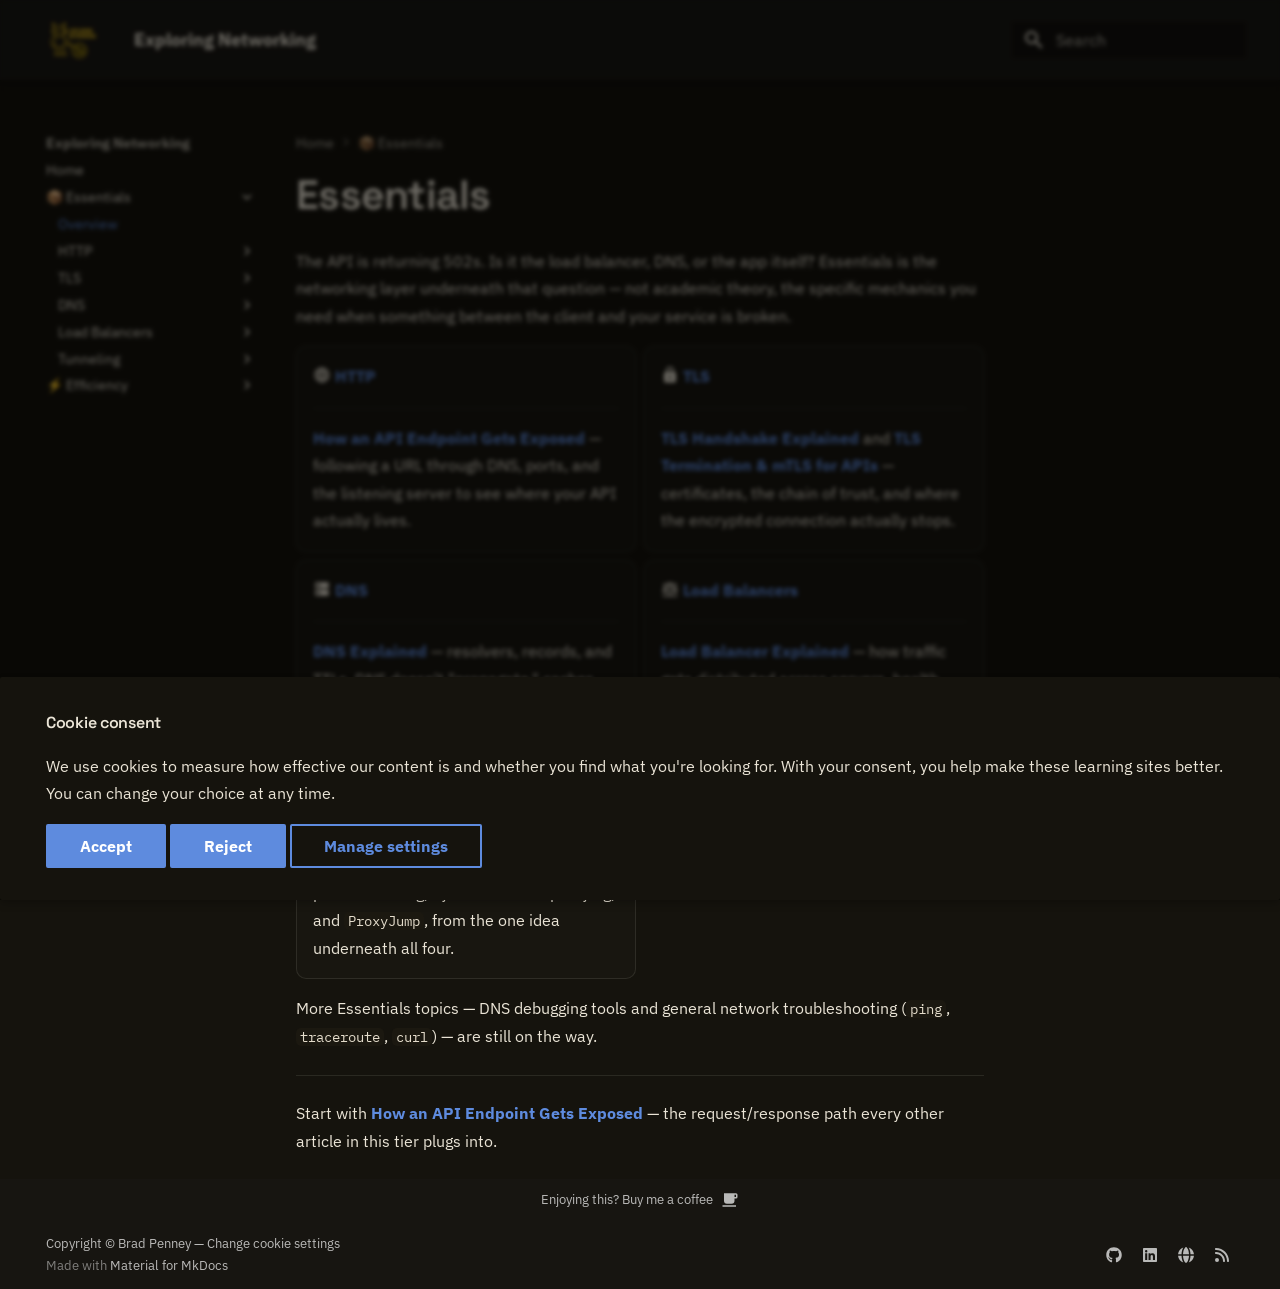
<file: essentials/overview/index.html>
<!doctype html>
<html lang="en" class="no-js">
  <head>
    
      <meta charset="utf-8">
      <meta name="viewport" content="width=device-width,initial-scale=1">
      
        <meta name="description" content="The networking every SRE and platform engineer needs to debug production today — how a URL becomes a live endpoint, DNS resolution, TLS handshakes, and load balancer health checks.">
      
      
        <meta name="author" content="Brad Penney">
      
      
        <link rel="canonical" href="https://networking.bradpenney.io/essentials/overview/">
      
      
        <link rel="prev" href="../..">
      
      
        <link rel="next" href="../http/from_url_to_endpoint/">
      
      
        
      
      
        <link rel="alternate" type="application/rss+xml" title="RSS feed" href="../../feed_rss_created.xml">
        <link rel="alternate" type="application/rss+xml" title="RSS feed of updated content" href="../../feed_rss_updated.xml">
      
      <link rel="icon" href="../../images/exploring_networking.png">
      <meta name="generator" content="mkdocs-1.6.1, mkdocs-material-9.7.6">
    
    
      
        <title>Networking Essentials: DNS, TLS & Load Balancers - Exploring Networking</title>
      
    
    
      <link rel="stylesheet" href="../../assets/stylesheets/main.484c7ddc.min.css">
      
        
        <link rel="stylesheet" href="../../assets/stylesheets/palette.ab4e12ef.min.css">
      
      
  
  
    
      
      
    
  
    
      
      
    
  
    
      
      
    
  
    
      
      
    
  
    
      
      
    
  
    
      
      
    
  
    
      
      
    
  
    
      
      
    
  
    
      
      
    
  
    
      
      
    
  
    
      
      
    
  
    
      
      
    
  
  
  <style>:root{--md-admonition-icon--note:url('data:image/svg+xml;charset=utf-8,%3Csvg%20xmlns%3D%22http%3A//www.w3.org/2000/svg%22%20viewBox%3D%220%200%2016%2016%22%3E%3Cpath%20d%3D%22M1%207.775V2.75C1%201.784%201.784%201%202.75%201h5.025c.464%200%20.91.184%201.238.513l6.25%206.25a1.75%201.75%200%200%201%200%202.474l-5.026%205.026a1.75%201.75%200%200%201-2.474%200l-6.25-6.25A1.75%201.75%200%200%201%201%207.775m1.5%200c0%20.066.026.13.073.177l6.25%206.25a.25.25%200%200%200%20.354%200l5.025-5.025a.25.25%200%200%200%200-.354l-6.25-6.25a.25.25%200%200%200-.177-.073H2.75a.25.25%200%200%200-.25.25ZM6%205a1%201%200%201%201%200%202%201%201%200%200%201%200-2%22/%3E%3C/svg%3E');--md-admonition-icon--abstract:url('data:image/svg+xml;charset=utf-8,%3Csvg%20xmlns%3D%22http%3A//www.w3.org/2000/svg%22%20viewBox%3D%220%200%2016%2016%22%3E%3Cpath%20d%3D%22M2.5%201.75v11.5c0%20.138.112.25.25.25h3.17a.75.75%200%200%201%200%201.5H2.75A1.75%201.75%200%200%201%201%2013.25V1.75C1%20.784%201.784%200%202.75%200h8.5C12.216%200%2013%20.784%2013%201.75v7.736a.75.75%200%200%201-1.5%200V1.75a.25.25%200%200%200-.25-.25h-8.5a.25.25%200%200%200-.25.25m13.274%209.537zl-4.557%204.45a.75.75%200%200%201-1.055-.008l-1.943-1.95a.75.75%200%200%201%201.062-1.058l1.419%201.425%204.026-3.932a.75.75%200%201%201%201.048%201.074M4.75%204h4.5a.75.75%200%200%201%200%201.5h-4.5a.75.75%200%200%201%200-1.5M4%207.75A.75.75%200%200%201%204.75%207h2a.75.75%200%200%201%200%201.5h-2A.75.75%200%200%201%204%207.75%22/%3E%3C/svg%3E');--md-admonition-icon--info:url('data:image/svg+xml;charset=utf-8,%3Csvg%20xmlns%3D%22http%3A//www.w3.org/2000/svg%22%20viewBox%3D%220%200%2016%2016%22%3E%3Cpath%20d%3D%22M0%208a8%208%200%201%201%2016%200A8%208%200%200%201%200%208m8-6.5a6.5%206.5%200%201%200%200%2013%206.5%206.5%200%200%200%200-13M6.5%207.75A.75.75%200%200%201%207.25%207h1a.75.75%200%200%201%20.75.75v2.75h.25a.75.75%200%200%201%200%201.5h-2a.75.75%200%200%201%200-1.5h.25v-2h-.25a.75.75%200%200%201-.75-.75M8%206a1%201%200%201%201%200-2%201%201%200%200%201%200%202%22/%3E%3C/svg%3E');--md-admonition-icon--tip:url('data:image/svg+xml;charset=utf-8,%3Csvg%20xmlns%3D%22http%3A//www.w3.org/2000/svg%22%20viewBox%3D%220%200%2016%2016%22%3E%3Cpath%20d%3D%22M3.499.75a.75.75%200%200%201%201.5%200v.996C5.9%202.903%206.793%203.65%207.662%204.376l.24.202c-.036-.694.055-1.422.426-2.163C9.1.873%2010.794-.045%2012.622.26%2014.408.558%2016%201.94%2016%204.25c0%201.278-.954%202.575-2.44%202.734l.146.508.065.22c.203.701.412%201.455.476%202.226.142%201.707-.4%203.03-1.487%203.898C11.714%2014.671%2010.27%2015%208.75%2015h-6a.75.75%200%200%201%200-1.5h1.376a4.5%204.5%200%200%201-.563-1.191%203.84%203.84%200%200%201-.05-2.063%204.65%204.65%200%200%201-2.025-.293.75.75%200%200%201%20.525-1.406c1.357.507%202.376-.006%202.698-.318l.009-.01a.747.747%200%200%201%201.06%200%20.75.75%200%200%201-.012%201.074c-.912.92-.992%201.835-.768%202.586.221.74.745%201.337%201.196%201.621H8.75c1.343%200%202.398-.296%203.074-.836.635-.507%201.036-1.31.928-2.602-.05-.603-.216-1.224-.422-1.93l-.064-.221c-.12-.407-.246-.84-.353-1.29a2.4%202.4%200%200%201-.507-.441%203.1%203.1%200%200%201-.633-1.248.75.75%200%200%201%201.455-.364c.046.185.144.436.31.627.146.168.353.305.712.305.738%200%201.25-.615%201.25-1.25%200-1.47-.95-2.315-2.123-2.51-1.172-.196-2.227.387-2.706%201.345-.46.92-.27%201.774.019%203.062l.042.19.01.05c.348.443.666.949.94%201.553a.75.75%200%201%201-1.365.62c-.553-1.217-1.32-1.94-2.3-2.768L6.7%205.527c-.814-.68-1.75-1.462-2.692-2.619a3.7%203.7%200%200%200-1.023.88c-.406.495-.663%201.036-.722%201.508.116.122.306.21.591.239.388.038.797-.06%201.032-.19a.75.75%200%200%201%20.728%201.31c-.515.287-1.23.439-1.906.373-.682-.067-1.473-.38-1.879-1.193L.75%205.677V5.5c0-.984.48-1.94%201.077-2.664.46-.559%201.05-1.055%201.673-1.353z%22/%3E%3C/svg%3E');--md-admonition-icon--success:url('data:image/svg+xml;charset=utf-8,%3Csvg%20xmlns%3D%22http%3A//www.w3.org/2000/svg%22%20viewBox%3D%220%200%2016%2016%22%3E%3Cpath%20d%3D%22M13.78%204.22a.75.75%200%200%201%200%201.06l-7.25%207.25a.75.75%200%200%201-1.06%200L2.22%209.28a.75.75%200%200%201%20.018-1.042.75.75%200%200%201%201.042-.018L6%2010.94l6.72-6.72a.75.75%200%200%201%201.06%200%22/%3E%3C/svg%3E');--md-admonition-icon--question:url('data:image/svg+xml;charset=utf-8,%3Csvg%20xmlns%3D%22http%3A//www.w3.org/2000/svg%22%20viewBox%3D%220%200%2016%2016%22%3E%3Cpath%20d%3D%22M0%208a8%208%200%201%201%2016%200A8%208%200%200%201%200%208m8-6.5a6.5%206.5%200%201%200%200%2013%206.5%206.5%200%200%200%200-13M6.92%206.085h.001a.749.749%200%201%201-1.342-.67c.169-.339.436-.701.849-.977C6.845%204.16%207.369%204%208%204a2.76%202.76%200%200%201%201.637.525c.503.377.863.965.863%201.725%200%20.448-.115.83-.329%201.15-.205.307-.47.513-.692.662-.109.072-.22.138-.313.195l-.006.004a6%206%200%200%200-.26.16%201%201%200%200%200-.276.245.75.75%200%200%201-1.248-.832c.184-.264.42-.489.692-.661q.154-.1.313-.195l.007-.004c.1-.061.182-.11.258-.161a1%201%200%200%200%20.277-.245C8.96%206.514%209%206.427%209%206.25a.61.61%200%200%200-.262-.525A1.27%201.27%200%200%200%208%205.5c-.369%200-.595.09-.74.187a1%201%200%200%200-.34.398M9%2011a1%201%200%201%201-2%200%201%201%200%200%201%202%200%22/%3E%3C/svg%3E');--md-admonition-icon--warning:url('data:image/svg+xml;charset=utf-8,%3Csvg%20xmlns%3D%22http%3A//www.w3.org/2000/svg%22%20viewBox%3D%220%200%2016%2016%22%3E%3Cpath%20d%3D%22M6.457%201.047c.659-1.234%202.427-1.234%203.086%200l6.082%2011.378A1.75%201.75%200%200%201%2014.082%2015H1.918a1.75%201.75%200%200%201-1.543-2.575Zm1.763.707a.25.25%200%200%200-.44%200L1.698%2013.132a.25.25%200%200%200%20.22.368h12.164a.25.25%200%200%200%20.22-.368Zm.53%203.996v2.5a.75.75%200%200%201-1.5%200v-2.5a.75.75%200%200%201%201.5%200M9%2011a1%201%200%201%201-2%200%201%201%200%200%201%202%200%22/%3E%3C/svg%3E');--md-admonition-icon--failure:url('data:image/svg+xml;charset=utf-8,%3Csvg%20xmlns%3D%22http%3A//www.w3.org/2000/svg%22%20viewBox%3D%220%200%2016%2016%22%3E%3Cpath%20d%3D%22M2.344%202.343za8%208%200%200%201%2011.314%2011.314A8.002%208.002%200%200%201%20.234%2010.089a8%208%200%200%201%202.11-7.746m1.06%2010.253a6.5%206.5%200%201%200%209.108-9.275%206.5%206.5%200%200%200-9.108%209.275M6.03%204.97%208%206.94l1.97-1.97a.749.749%200%200%201%201.275.326.75.75%200%200%201-.215.734L9.06%208l1.97%201.97a.749.749%200%200%201-.326%201.275.75.75%200%200%201-.734-.215L8%209.06l-1.97%201.97a.749.749%200%200%201-1.275-.326.75.75%200%200%201%20.215-.734L6.94%208%204.97%206.03a.75.75%200%200%201%20.018-1.042.75.75%200%200%201%201.042-.018%22/%3E%3C/svg%3E');--md-admonition-icon--danger:url('data:image/svg+xml;charset=utf-8,%3Csvg%20xmlns%3D%22http%3A//www.w3.org/2000/svg%22%20viewBox%3D%220%200%2016%2016%22%3E%3Cpath%20d%3D%22M9.504.43a1.516%201.516%200%200%201%202.437%201.713L10.415%205.5h2.123c1.57%200%202.346%201.909%201.22%203.004l-7.34%207.142a1.25%201.25%200%200%201-.871.354h-.302a1.25%201.25%200%200%201-1.157-1.723L5.633%2010.5H3.462c-1.57%200-2.346-1.909-1.22-3.004zm1.047%201.074L3.286%208.571A.25.25%200%200%200%203.462%209H6.75a.75.75%200%200%201%20.694%201.034l-1.713%204.188%206.982-6.793A.25.25%200%200%200%2012.538%207H9.25a.75.75%200%200%201-.683-1.06l2.008-4.418.003-.006-.004-.009-.006-.006-.008-.001q-.005%200-.009.004%22/%3E%3C/svg%3E');--md-admonition-icon--bug:url('data:image/svg+xml;charset=utf-8,%3Csvg%20xmlns%3D%22http%3A//www.w3.org/2000/svg%22%20viewBox%3D%220%200%2016%2016%22%3E%3Cpath%20d%3D%22M4.72.22a.75.75%200%200%201%201.06%200l1%20.999a3.5%203.5%200%200%201%202.441%200l.999-1a.748.748%200%200%201%201.265.332.75.75%200%200%201-.205.729l-.775.776c.616.63.995%201.493.995%202.444v.327q0%20.15-.025.292c.408.14.764.392%201.029.722l1.968-.787a.75.75%200%200%201%20.556%201.392L13%207.258V9h2.25a.75.75%200%200%201%200%201.5H13v.5q-.002.615-.141%201.186l2.17.868a.75.75%200%200%201-.557%201.392l-2.184-.873A5%205%200%200%201%208%2016a5%205%200%200%201-4.288-2.427l-2.183.873a.75.75%200%200%201-.558-1.392l2.17-.868A5%205%200%200%201%203%2011v-.5H.75a.75.75%200%200%201%200-1.5H3V7.258L.971%206.446a.75.75%200%200%201%20.558-1.392l1.967.787c.265-.33.62-.583%201.03-.722a1.7%201.7%200%200%201-.026-.292V4.5c0-.951.38-1.814.995-2.444L4.72%201.28a.75.75%200%200%201%200-1.06m.53%206.28a.75.75%200%200%200-.75.75V11a3.5%203.5%200%201%200%207%200V7.25a.75.75%200%200%200-.75-.75ZM6.173%205h3.654A.17.17%200%200%200%2010%204.827V4.5a2%202%200%201%200-4%200v.327c0%20.096.077.173.173.173%22/%3E%3C/svg%3E');--md-admonition-icon--example:url('data:image/svg+xml;charset=utf-8,%3Csvg%20xmlns%3D%22http%3A//www.w3.org/2000/svg%22%20viewBox%3D%220%200%2016%2016%22%3E%3Cpath%20d%3D%22M5%205.782V2.5h-.25a.75.75%200%200%201%200-1.5h6.5a.75.75%200%200%201%200%201.5H11v3.282l3.666%205.76C15.619%2013.04%2014.543%2015%2012.767%2015H3.233c-1.776%200-2.852-1.96-1.899-3.458Zm-2.4%206.565a.75.75%200%200%200%20.633%201.153h9.534a.75.75%200%200%200%20.633-1.153L12.225%2010.5h-8.45ZM9.5%202.5h-3V6c0%20.143-.04.283-.117.403L4.73%209h6.54L9.617%206.403A.75.75%200%200%201%209.5%206Z%22/%3E%3C/svg%3E');--md-admonition-icon--quote:url('data:image/svg+xml;charset=utf-8,%3Csvg%20xmlns%3D%22http%3A//www.w3.org/2000/svg%22%20viewBox%3D%220%200%2016%2016%22%3E%3Cpath%20d%3D%22M1.75%202.5h10.5a.75.75%200%200%201%200%201.5H1.75a.75.75%200%200%201%200-1.5m4%205h8.5a.75.75%200%200%201%200%201.5h-8.5a.75.75%200%200%201%200-1.5m0%205h8.5a.75.75%200%200%201%200%201.5h-8.5a.75.75%200%200%201%200-1.5M2.5%207.75v6a.75.75%200%200%201-1.5%200v-6a.75.75%200%200%201%201.5%200%22/%3E%3C/svg%3E');}</style>



    
    
      
    
    
      
        
        
        <link rel="preconnect" href="https://fonts.gstatic.com" crossorigin>
        <link rel="stylesheet" href="https://fonts.googleapis.com/css?family=IBM+Plex+Sans:300,300i,400,400i,700,700i%7CIBM+Plex+Mono:400,400i,700,700i&display=fallback">
        <style>:root{--md-text-font:"IBM Plex Sans";--md-code-font:"IBM Plex Mono"}</style>
      
    
    
      <link rel="stylesheet" href="../../stylesheets/extra.css">
    
    <script>__md_scope=new URL("../..",location),__md_hash=e=>[...e].reduce(((e,_)=>(e<<5)-e+_.charCodeAt(0)),0),__md_get=(e,_=localStorage,t=__md_scope)=>JSON.parse(_.getItem(t.pathname+"."+e)),__md_set=(e,_,t=localStorage,a=__md_scope)=>{try{t.setItem(a.pathname+"."+e,JSON.stringify(_))}catch(e){}}</script>
    
      
  


  
  

<script id="__analytics">function __md_analytics(){function e(){dataLayer.push(arguments)}window.dataLayer=window.dataLayer||[],e("js",new Date),e("config","G-V01MJ4R3SQ"),document.addEventListener("DOMContentLoaded",(function(){document.forms.search&&document.forms.search.query.addEventListener("blur",(function(){this.value&&e("event","search",{search_term:this.value})}));document$.subscribe((function(){var t=document.forms.feedback;if(void 0!==t)for(var a of t.querySelectorAll("[type=submit]"))a.addEventListener("click",(function(a){a.preventDefault();var n=document.location.pathname,d=this.getAttribute("data-md-value");e("event","feedback",{page:n,data:d}),t.firstElementChild.disabled=!0;var r=t.querySelector(".md-feedback__note [data-md-value='"+d+"']");r&&(r.hidden=!1)})),t.hidden=!1})),location$.subscribe((function(t){e("config","G-V01MJ4R3SQ",{page_path:t.pathname})}))}));var t=document.createElement("script");t.async=!0,t.src="https://www.googletagmanager.com/gtag/js?id=G-V01MJ4R3SQ",document.getElementById("__analytics").insertAdjacentElement("afterEnd",t)}</script>
  <script>
    (function () {
      if (!/(^|\.)bradpenney\.io$/.test(window.location.hostname)) {
        return;
      }
      
        if (typeof __md_analytics !== "undefined") {
          var consent = __md_get("__consent");
          if (consent && consent.analytics) { __md_analytics(); }
        }
      
    })();
  </script>

    
    
  
  
    
    
    
    
    
<script type="application/ld+json">
{
  "@context": "https://schema.org",
  "@type": "TechArticle",
  "headline": "Networking Essentials: DNS, TLS & Load Balancers",
  "description": "The networking every SRE and platform engineer needs to debug production today — how a URL becomes a live endpoint, DNS resolution, TLS handshakes, and load balancer health checks.",
  "url": "https://networking.bradpenney.io/essentials/overview/",
  "datePublished": "2026-07-30 15:00",
  "author": {
    "@type": "Person",
    "name": "Brad Penney"
  },
  "publisher": {
    "@type": "Organization",
    "name": "Brad Penney"
  }
}
</script>
    
    
      
      
        
          
        
      
        
      
        
      
        
      
        
      
        
      
      
    
<script type="application/ld+json">
{
  "@context": "https://schema.org",
  "@type": "BreadcrumbList",
  "itemListElement": [
    {
      "@type": "ListItem",
      "position": 1,
      "name": "Home",
      "item": "https://networking.bradpenney.io/"
    },
    {
      "@type": "ListItem",
      "position": 2,
      "name": "📦 Essentials",
      "item": "https://networking.bradpenney.io/essentials/overview/"
    },
    {
      "@type": "ListItem",
      "position": 3,
      "name": "Networking Essentials: DNS, TLS & Load Balancers",
      "item": "https://networking.bradpenney.io/essentials/overview/"
    }
  ]
}
</script>
  

  
<meta property="og:type" content="website" />
<meta property="og:title" content="Networking Essentials: DNS, TLS & Load Balancers - Exploring Networking" />
<meta property="og:description" content="The networking every SRE and platform engineer needs to debug production today — how a URL becomes a live endpoint, DNS resolution, TLS handshakes, and load balancer health checks." />
<meta property="og:image" content="https://networking.bradpenney.io/assets/images/social/essentials/overview.png" />
<meta property="og:image:type" content="image/png" />
<meta property="og:image:width" content="1200" />
<meta property="og:image:height" content="630" />
<meta property="og:url" content="https://networking.bradpenney.io/essentials/overview/" />
<meta property="twitter:card" content="summary_large_image" />
<meta property="twitter:title" content="Networking Essentials: DNS, TLS & Load Balancers - Exploring Networking" />
<meta property="twitter:description" content="The networking every SRE and platform engineer needs to debug production today — how a URL becomes a live endpoint, DNS resolution, TLS handshakes, and load balancer health checks." />
<meta property="twitter:image" content="https://networking.bradpenney.io/assets/images/social/essentials/overview.png" />
</head>
  
  
    
    
    
    
    
    <body dir="ltr" data-md-color-scheme="slate" data-md-color-primary="black" data-md-color-accent="amber">
  
    
    <input class="md-toggle" data-md-toggle="drawer" type="checkbox" id="__drawer" autocomplete="off">
    <input class="md-toggle" data-md-toggle="search" type="checkbox" id="__search" autocomplete="off">
    <label class="md-overlay" for="__drawer"></label>
    <div data-md-component="skip">
      
        
        <a href="#essentials" class="md-skip">
          Skip to content
        </a>
      
    </div>
    <div data-md-component="announce">
      
    </div>
    
    
      

  

<header class="md-header md-header--shadow" data-md-component="header">
  <nav class="md-header__inner md-grid" aria-label="Header">
    <a href="../.." title="Exploring Networking" class="md-header__button md-logo" aria-label="Exploring Networking" data-md-component="logo">
      
  <img src="../../images/exploring_networking.png" alt="logo">

    </a>
    <label class="md-header__button md-icon" for="__drawer">
      
      <svg xmlns="http://www.w3.org/2000/svg" viewBox="0 0 24 24"><path d="M3 6h18v2H3zm0 5h18v2H3zm0 5h18v2H3z"/></svg>
    </label>
    <div class="md-header__title" data-md-component="header-title">
      <div class="md-header__ellipsis">
        <div class="md-header__topic">
          <span class="md-ellipsis">
            Exploring Networking
          </span>
        </div>
        <div class="md-header__topic" data-md-component="header-topic">
          <span class="md-ellipsis">
            
              Networking Essentials: DNS, TLS & Load Balancers
            
          </span>
        </div>
      </div>
    </div>
    
      
    
    
    
    
      
      
        <label class="md-header__button md-icon" for="__search">
          
          <svg xmlns="http://www.w3.org/2000/svg" viewBox="0 0 24 24"><path d="M9.5 3A6.5 6.5 0 0 1 16 9.5c0 1.61-.59 3.09-1.56 4.23l.27.27h.79l5 5-1.5 1.5-5-5v-.79l-.27-.27A6.52 6.52 0 0 1 9.5 16 6.5 6.5 0 0 1 3 9.5 6.5 6.5 0 0 1 9.5 3m0 2C7 5 5 7 5 9.5S7 14 9.5 14 14 12 14 9.5 12 5 9.5 5"/></svg>
        </label>
        <div class="md-search" data-md-component="search" role="dialog">
  <label class="md-search__overlay" for="__search"></label>
  <div class="md-search__inner" role="search">
    <form class="md-search__form" name="search">
      <input type="text" class="md-search__input" name="query" aria-label="Search" placeholder="Search" autocapitalize="off" autocorrect="off" autocomplete="off" spellcheck="false" data-md-component="search-query" required>
      <label class="md-search__icon md-icon" for="__search">
        
        <svg xmlns="http://www.w3.org/2000/svg" viewBox="0 0 24 24"><path d="M9.5 3A6.5 6.5 0 0 1 16 9.5c0 1.61-.59 3.09-1.56 4.23l.27.27h.79l5 5-1.5 1.5-5-5v-.79l-.27-.27A6.52 6.52 0 0 1 9.5 16 6.5 6.5 0 0 1 3 9.5 6.5 6.5 0 0 1 9.5 3m0 2C7 5 5 7 5 9.5S7 14 9.5 14 14 12 14 9.5 12 5 9.5 5"/></svg>
        
        <svg xmlns="http://www.w3.org/2000/svg" viewBox="0 0 24 24"><path d="M20 11v2H8l5.5 5.5-1.42 1.42L4.16 12l7.92-7.92L13.5 5.5 8 11z"/></svg>
      </label>
      <nav class="md-search__options" aria-label="Search">
        
        <button type="reset" class="md-search__icon md-icon" title="Clear" aria-label="Clear" tabindex="-1">
          
          <svg xmlns="http://www.w3.org/2000/svg" viewBox="0 0 24 24"><path d="M19 6.41 17.59 5 12 10.59 6.41 5 5 6.41 10.59 12 5 17.59 6.41 19 12 13.41 17.59 19 19 17.59 13.41 12z"/></svg>
        </button>
      </nav>
      
    </form>
    <div class="md-search__output">
      <div class="md-search__scrollwrap" tabindex="0" data-md-scrollfix>
        <div class="md-search-result" data-md-component="search-result">
          <div class="md-search-result__meta">
            Initializing search
          </div>
          <ol class="md-search-result__list" role="presentation"></ol>
        </div>
      </div>
    </div>
  </div>
</div>
      
    
    
  </nav>
  
</header>
    
    <div class="md-container" data-md-component="container">
      
      
        
          
        
      
      <main class="md-main" data-md-component="main">
        <div class="md-main__inner md-grid">
          
            
              
              <div class="md-sidebar md-sidebar--primary" data-md-component="sidebar" data-md-type="navigation" >
                <div class="md-sidebar__scrollwrap">
                  <div class="md-sidebar__inner">
                    



<nav class="md-nav md-nav--primary" aria-label="Navigation" data-md-level="0">
  <label class="md-nav__title" for="__drawer">
    <a href="../.." title="Exploring Networking" class="md-nav__button md-logo" aria-label="Exploring Networking" data-md-component="logo">
      
  <img src="../../images/exploring_networking.png" alt="logo">

    </a>
    Exploring Networking
  </label>
  
  <ul class="md-nav__list" data-md-scrollfix>
    
      
      
  
  
  
  
    <li class="md-nav__item">
      <a href="../.." class="md-nav__link">
        
  
  
  <span class="md-ellipsis">
    
  
    Home
  

    
  </span>
  
  

      </a>
    </li>
  

    
      
      
  
  
    
  
  
  
    
    
    
    
    
    <li class="md-nav__item md-nav__item--active md-nav__item--nested">
      
        
        
        <input class="md-nav__toggle md-toggle " type="checkbox" id="__nav_2" checked>
        
          
          <label class="md-nav__link" for="__nav_2" id="__nav_2_label" tabindex="0">
            
  
  
  <span class="md-ellipsis">
    
  
    📦 Essentials
  

    
  </span>
  
  

            <span class="md-nav__icon md-icon"></span>
          </label>
        
        <nav class="md-nav" data-md-level="1" aria-labelledby="__nav_2_label" aria-expanded="true">
          <label class="md-nav__title" for="__nav_2">
            <span class="md-nav__icon md-icon"></span>
            
  
    📦 Essentials
  

          </label>
          <ul class="md-nav__list" data-md-scrollfix>
            
              
                
  
  
    
  
  
  
    <li class="md-nav__item md-nav__item--active">
      
      <input class="md-nav__toggle md-toggle" type="checkbox" id="__toc">
      
      
        
      
      
      <a href="./" class="md-nav__link md-nav__link--active">
        
  
  
  <span class="md-ellipsis">
    
  
    Overview
  

    
  </span>
  
  

      </a>
      
    </li>
  

              
            
              
                
  
  
  
  
    
    
    
    
    
    <li class="md-nav__item md-nav__item--nested">
      
        
        
        <input class="md-nav__toggle md-toggle " type="checkbox" id="__nav_2_2" >
        
          
          <label class="md-nav__link" for="__nav_2_2" id="__nav_2_2_label" tabindex="0">
            
  
  
  <span class="md-ellipsis">
    
  
    HTTP
  

    
  </span>
  
  

            <span class="md-nav__icon md-icon"></span>
          </label>
        
        <nav class="md-nav" data-md-level="2" aria-labelledby="__nav_2_2_label" aria-expanded="false">
          <label class="md-nav__title" for="__nav_2_2">
            <span class="md-nav__icon md-icon"></span>
            
  
    HTTP
  

          </label>
          <ul class="md-nav__list" data-md-scrollfix>
            
              
                
  
  
  
  
    <li class="md-nav__item">
      <a href="../http/from_url_to_endpoint/" class="md-nav__link">
        
  
  
  <span class="md-ellipsis">
    
  
    From URL to Endpoint: How an API Gets Exposed
  

    
  </span>
  
  

      </a>
    </li>
  

              
            
          </ul>
        </nav>
      
    </li>
  

              
            
              
                
  
  
  
  
    
    
    
    
    
    <li class="md-nav__item md-nav__item--nested">
      
        
        
        <input class="md-nav__toggle md-toggle " type="checkbox" id="__nav_2_3" >
        
          
          <label class="md-nav__link" for="__nav_2_3" id="__nav_2_3_label" tabindex="0">
            
  
  
  <span class="md-ellipsis">
    
  
    TLS
  

    
  </span>
  
  

            <span class="md-nav__icon md-icon"></span>
          </label>
        
        <nav class="md-nav" data-md-level="2" aria-labelledby="__nav_2_3_label" aria-expanded="false">
          <label class="md-nav__title" for="__nav_2_3">
            <span class="md-nav__icon md-icon"></span>
            
  
    TLS
  

          </label>
          <ul class="md-nav__list" data-md-scrollfix>
            
              
                
  
  
  
  
    <li class="md-nav__item">
      <a href="../tls/tls_basics/" class="md-nav__link">
        
  
  
  <span class="md-ellipsis">
    
  
    TLS Basics: Certificates, Handshakes, and the Chain of Trust
  

    
  </span>
  
  

      </a>
    </li>
  

              
            
              
                
  
  
  
  
    <li class="md-nav__item">
      <a href="../tls/https_for_apis/" class="md-nav__link">
        
  
  
  <span class="md-ellipsis">
    
  
    HTTPS for APIs: Where the Connection Gets Secured
  

    
  </span>
  
  

      </a>
    </li>
  

              
            
          </ul>
        </nav>
      
    </li>
  

              
            
              
                
  
  
  
  
    
    
    
    
    
    <li class="md-nav__item md-nav__item--nested">
      
        
        
        <input class="md-nav__toggle md-toggle " type="checkbox" id="__nav_2_4" >
        
          
          <label class="md-nav__link" for="__nav_2_4" id="__nav_2_4_label" tabindex="0">
            
  
  
  <span class="md-ellipsis">
    
  
    DNS
  

    
  </span>
  
  

            <span class="md-nav__icon md-icon"></span>
          </label>
        
        <nav class="md-nav" data-md-level="2" aria-labelledby="__nav_2_4_label" aria-expanded="false">
          <label class="md-nav__title" for="__nav_2_4">
            <span class="md-nav__icon md-icon"></span>
            
  
    DNS
  

          </label>
          <ul class="md-nav__list" data-md-scrollfix>
            
              
                
  
  
  
  
    <li class="md-nav__item">
      <a href="../dns/how_dns_works/" class="md-nav__link">
        
  
  
  <span class="md-ellipsis">
    
  
    How DNS Actually Works: Resolution, Records, and TTLs
  

    
  </span>
  
  

      </a>
    </li>
  

              
            
          </ul>
        </nav>
      
    </li>
  

              
            
              
                
  
  
  
  
    
    
    
    
    
    <li class="md-nav__item md-nav__item--nested">
      
        
        
        <input class="md-nav__toggle md-toggle " type="checkbox" id="__nav_2_5" >
        
          
          <label class="md-nav__link" for="__nav_2_5" id="__nav_2_5_label" tabindex="0">
            
  
  
  <span class="md-ellipsis">
    
  
    Load Balancers
  

    
  </span>
  
  

            <span class="md-nav__icon md-icon"></span>
          </label>
        
        <nav class="md-nav" data-md-level="2" aria-labelledby="__nav_2_5_label" aria-expanded="false">
          <label class="md-nav__title" for="__nav_2_5">
            <span class="md-nav__icon md-icon"></span>
            
  
    Load Balancers
  

          </label>
          <ul class="md-nav__list" data-md-scrollfix>
            
              
                
  
  
  
  
    <li class="md-nav__item">
      <a href="../load_balancers/load_balancer_basics/" class="md-nav__link">
        
  
  
  <span class="md-ellipsis">
    
  
    Load Balancer Basics: One Address, Many Healthy Servers
  

    
  </span>
  
  

      </a>
    </li>
  

              
            
          </ul>
        </nav>
      
    </li>
  

              
            
              
                
  
  
  
  
    
    
    
    
    
    <li class="md-nav__item md-nav__item--nested">
      
        
        
        <input class="md-nav__toggle md-toggle " type="checkbox" id="__nav_2_6" >
        
          
          <label class="md-nav__link" for="__nav_2_6" id="__nav_2_6_label" tabindex="0">
            
  
  
  <span class="md-ellipsis">
    
  
    Tunneling
  

    
  </span>
  
  

            <span class="md-nav__icon md-icon"></span>
          </label>
        
        <nav class="md-nav" data-md-level="2" aria-labelledby="__nav_2_6_label" aria-expanded="false">
          <label class="md-nav__title" for="__nav_2_6">
            <span class="md-nav__icon md-icon"></span>
            
  
    Tunneling
  

          </label>
          <ul class="md-nav__list" data-md-scrollfix>
            
              
                
  
  
  
  
    <li class="md-nav__item">
      <a href="../tunneling/ssh_tunnels/" class="md-nav__link">
        
  
  
  <span class="md-ellipsis">
    
  
    SSH Tunnels Explained: Port Forwarding and ProxyJump
  

    
  </span>
  
  

      </a>
    </li>
  

              
            
          </ul>
        </nav>
      
    </li>
  

              
            
          </ul>
        </nav>
      
    </li>
  

    
      
      
  
  
  
  
    
    
    
    
    
    <li class="md-nav__item md-nav__item--nested">
      
        
        
        <input class="md-nav__toggle md-toggle " type="checkbox" id="__nav_3" >
        
          
          <label class="md-nav__link" for="__nav_3" id="__nav_3_label" tabindex="0">
            
  
  
  <span class="md-ellipsis">
    
  
    ⚡ Efficiency
  

    
  </span>
  
  

            <span class="md-nav__icon md-icon"></span>
          </label>
        
        <nav class="md-nav" data-md-level="1" aria-labelledby="__nav_3_label" aria-expanded="false">
          <label class="md-nav__title" for="__nav_3">
            <span class="md-nav__icon md-icon"></span>
            
  
    ⚡ Efficiency
  

          </label>
          <ul class="md-nav__list" data-md-scrollfix>
            
              
                
  
  
  
  
    <li class="md-nav__item">
      <a href="../../efficiency/overview/" class="md-nav__link">
        
  
  
  <span class="md-ellipsis">
    
  
    Overview
  

    
  </span>
  
  

      </a>
    </li>
  

              
            
              
                
  
  
  
  
    
    
    
    
    
    <li class="md-nav__item md-nav__item--nested">
      
        
        
        <input class="md-nav__toggle md-toggle " type="checkbox" id="__nav_3_2" >
        
          
          <label class="md-nav__link" for="__nav_3_2" id="__nav_3_2_label" tabindex="0">
            
  
  
  <span class="md-ellipsis">
    
  
    HTTP
  

    
  </span>
  
  

            <span class="md-nav__icon md-icon"></span>
          </label>
        
        <nav class="md-nav" data-md-level="2" aria-labelledby="__nav_3_2_label" aria-expanded="false">
          <label class="md-nav__title" for="__nav_3_2">
            <span class="md-nav__icon md-icon"></span>
            
  
    HTTP
  

          </label>
          <ul class="md-nav__list" data-md-scrollfix>
            
              
                
  
  
  
  
    <li class="md-nav__item">
      <a href="../../efficiency/http/cors_explained/" class="md-nav__link">
        
  
  
  <span class="md-ellipsis">
    
  
    CORS Explained: The Front-End/Back-End Border
  

    
  </span>
  
  

      </a>
    </li>
  

              
            
          </ul>
        </nav>
      
    </li>
  

              
            
              
                
  
  
  
  
    
    
    
    
    
    <li class="md-nav__item md-nav__item--nested">
      
        
        
        <input class="md-nav__toggle md-toggle " type="checkbox" id="__nav_3_3" >
        
          
          <label class="md-nav__link" for="__nav_3_3" id="__nav_3_3_label" tabindex="0">
            
  
  
  <span class="md-ellipsis">
    
  
    API Gateways
  

    
  </span>
  
  

            <span class="md-nav__icon md-icon"></span>
          </label>
        
        <nav class="md-nav" data-md-level="2" aria-labelledby="__nav_3_3_label" aria-expanded="false">
          <label class="md-nav__title" for="__nav_3_3">
            <span class="md-nav__icon md-icon"></span>
            
  
    API Gateways
  

          </label>
          <ul class="md-nav__list" data-md-scrollfix>
            
              
                
  
  
  
  
    <li class="md-nav__item">
      <a href="../../efficiency/api_gateways/reverse_proxies_and_gateways/" class="md-nav__link">
        
  
  
  <span class="md-ellipsis">
    
  
    Reverse Proxies and API Gateways, Demystified
  

    
  </span>
  
  

      </a>
    </li>
  

              
            
          </ul>
        </nav>
      
    </li>
  

              
            
              
                
  
  
  
  
    
    
    
    
    
    <li class="md-nav__item md-nav__item--nested">
      
        
        
        <input class="md-nav__toggle md-toggle " type="checkbox" id="__nav_3_4" >
        
          
          <label class="md-nav__link" for="__nav_3_4" id="__nav_3_4_label" tabindex="0">
            
  
  
  <span class="md-ellipsis">
    
  
    TLS
  

    
  </span>
  
  

            <span class="md-nav__icon md-icon"></span>
          </label>
        
        <nav class="md-nav" data-md-level="2" aria-labelledby="__nav_3_4_label" aria-expanded="false">
          <label class="md-nav__title" for="__nav_3_4">
            <span class="md-nav__icon md-icon"></span>
            
  
    TLS
  

          </label>
          <ul class="md-nav__list" data-md-scrollfix>
            
              
                
  
  
  
  
    <li class="md-nav__item">
      <a href="../../efficiency/tls/certificate_management/" class="md-nav__link">
        
  
  
  <span class="md-ellipsis">
    
  
    Automating TLS Certificates: ACME and Let's Encrypt
  

    
  </span>
  
  

      </a>
    </li>
  

              
            
          </ul>
        </nav>
      
    </li>
  

              
            
          </ul>
        </nav>
      
    </li>
  

    
  </ul>
</nav>
                  </div>
                </div>
              </div>
            
            
              
              <div class="md-sidebar md-sidebar--secondary" data-md-component="sidebar" data-md-type="toc" >
                <div class="md-sidebar__scrollwrap">
                  <div class="md-sidebar__inner">
                    

<nav class="md-nav md-nav--secondary" aria-label="Table of contents">
  
  
  
    
  
  
</nav>
                  </div>
                </div>
              </div>
            
          
          
            <div class="md-content" data-md-component="content">
              
                



  


  <nav class="md-path" aria-label="Navigation" >
    <ol class="md-path__list">
      
        
  
  
    <li class="md-path__item">
      <a href="../.." class="md-path__link">
        
  <span class="md-ellipsis">
    Home
  </span>

      </a>
    </li>
  

      
      
        
  
  
    
    
      <li class="md-path__item">
        <a href="./" class="md-path__link">
          
  <span class="md-ellipsis">
    📦 Essentials
  </span>

        </a>
      </li>
    
  

      
    </ol>
  </nav>

              
              <article class="md-content__inner md-typeset">
                
                  



<h1 id="essentials">Essentials<a class="headerlink" href="#essentials" title="Link to this section">🔗</a></h1>
<p>The API is returning 502s. Is it the load balancer, DNS, or the app itself? Essentials is the networking layer underneath that question — not academic theory, the specific mechanics you need when something between the client and your service is broken.</p>
<div class="grid cards two-col">
<ul>
<li>
<p><span class="twemoji"><svg xmlns="http://www.w3.org/2000/svg" viewBox="0 0 24 24"><path d="M16.36 14c.08-.66.14-1.32.14-2s-.06-1.34-.14-2h3.38c.16.64.26 1.31.26 2s-.1 1.36-.26 2m-5.15 5.56c.6-1.11 1.06-2.31 1.38-3.56h2.95a8.03 8.03 0 0 1-4.33 3.56M14.34 14H9.66c-.1-.66-.16-1.32-.16-2s.06-1.35.16-2h4.68c.09.65.16 1.32.16 2s-.07 1.34-.16 2M12 19.96c-.83-1.2-1.5-2.53-1.91-3.96h3.82c-.41 1.43-1.08 2.76-1.91 3.96M8 8H5.08A7.92 7.92 0 0 1 9.4 4.44C8.8 5.55 8.35 6.75 8 8m-2.92 8H8c.35 1.25.8 2.45 1.4 3.56A8 8 0 0 1 5.08 16m-.82-2C4.1 13.36 4 12.69 4 12s.1-1.36.26-2h3.38c-.08.66-.14 1.32-.14 2s.06 1.34.14 2M12 4.03c.83 1.2 1.5 2.54 1.91 3.97h-3.82c.41-1.43 1.08-2.77 1.91-3.97M18.92 8h-2.95a15.7 15.7 0 0 0-1.38-3.56c1.84.63 3.37 1.9 4.33 3.56M12 2C6.47 2 2 6.5 2 12a10 10 0 0 0 10 10 10 10 0 0 0 10-10A10 10 0 0 0 12 2"/></svg></span> <strong><a href="../http/from_url_to_endpoint/">HTTP</a></strong></p>
<hr />
<p><strong><a href="../http/from_url_to_endpoint/">How an API Endpoint Gets Exposed</a></strong> — following a URL through DNS, ports, and the listening server to see where your API actually lives.</p>
</li>
<li>
<p><span class="twemoji"><svg xmlns="http://www.w3.org/2000/svg" viewBox="0 0 24 24"><path d="M12 17a2 2 0 0 0 2-2 2 2 0 0 0-2-2 2 2 0 0 0-2 2 2 2 0 0 0 2 2m6-9a2 2 0 0 1 2 2v10a2 2 0 0 1-2 2H6a2 2 0 0 1-2-2V10a2 2 0 0 1 2-2h1V6a5 5 0 0 1 5-5 5 5 0 0 1 5 5v2zm-6-5a3 3 0 0 0-3 3v2h6V6a3 3 0 0 0-3-3"/></svg></span> <strong><a href="../tls/tls_basics/">TLS</a></strong></p>
<hr />
<p><strong><a href="../tls/tls_basics/">TLS Handshake Explained</a></strong> and <strong><a href="../tls/https_for_apis/">TLS Termination &amp; mTLS for APIs</a></strong> — certificates, the chain of trust, and where the encrypted connection actually stops.</p>
</li>
<li>
<p><span class="twemoji"><svg xmlns="http://www.w3.org/2000/svg" viewBox="0 0 24 24"><path d="M7 9a2 2 0 0 1-2-2 2 2 0 0 1 2-2 2 2 0 0 1 2 2 2 2 0 0 1-2 2m13-6H4a1 1 0 0 0-1 1v6a1 1 0 0 0 1 1h16a1 1 0 0 0 1-1V4a1 1 0 0 0-1-1M7 19a2 2 0 0 1-2-2 2 2 0 0 1 2-2 2 2 0 0 1 2 2 2 2 0 0 1-2 2m13-6H4a1 1 0 0 0-1 1v6a1 1 0 0 0 1 1h16a1 1 0 0 0 1-1v-6a1 1 0 0 0-1-1"/></svg></span> <strong><a href="../dns/how_dns_works/">DNS</a></strong></p>
<hr />
<p><strong><a href="../dns/how_dns_works/">DNS Explained</a></strong> — resolvers, records, and TTLs. DNS doesn't "propagate," caches expire; know the difference before your next deploy day.</p>
</li>
<li>
<p><span class="twemoji"><svg xmlns="http://www.w3.org/2000/svg" viewBox="0 0 24 24"><path d="M12 3c-1.27 0-2.4.8-2.82 2H3v2h1.95L2 14c-.47 2 1 3 3.5 3s4.06-1 3.5-3L6.05 7h3.12c.33.85.98 1.5 1.83 1.83V20H2v2h20v-2h-9V8.82c.85-.32 1.5-.97 1.82-1.82h3.13L15 14c-.47 2 1 3 3.5 3s4.06-1 3.5-3l-2.95-7H21V5h-6.17C14.4 3.8 13.27 3 12 3m0 2a1 1 0 0 1 1 1 1 1 0 0 1-1 1 1 1 0 0 1-1-1 1 1 0 0 1 1-1m-6.5 5.25L7 14H4zm13 0L20 14h-3z"/></svg></span> <strong><a href="../load_balancers/load_balancer_basics/">Load Balancers</a></strong></p>
<hr />
<p><strong><a href="../load_balancers/load_balancer_basics/">Load Balancer Explained</a></strong> — how traffic gets distributed across servers, health checks, and why L4 vs L7 changes everything.</p>
</li>
<li>
<p><span class="twemoji"><svg xmlns="http://www.w3.org/2000/svg" viewBox="0 0 24 24"><path d="M18 11h-3.18C14.4 9.84 13.3 9 12 9s-2.4.84-2.82 2H6c-.33 0-2-.1-2-2V8c0-1.83 1.54-2 2-2h10.18C16.6 7.16 17.7 8 19 8a3 3 0 0 0 3-3 3 3 0 0 0-3-3c-1.3 0-2.4.84-2.82 2H6C4.39 4 2 5.06 2 8v1c0 2.94 2.39 4 4 4h3.18c.42 1.16 1.52 2 2.82 2s2.4-.84 2.82-2H18c.33 0 2 .1 2 2v1c0 1.83-1.54 2-2 2H7.82C7.4 16.84 6.3 16 5 16a3 3 0 0 0-3 3 3 3 0 0 0 3 3c1.3 0 2.4-.84 2.82-2H18c1.61 0 4-1.07 4-4v-1c0-2.93-2.39-4-4-4m1-7a1 1 0 0 1 1 1 1 1 0 0 1-1 1 1 1 0 0 1-1-1 1 1 0 0 1 1-1M5 20a1 1 0 0 1-1-1 1 1 0 0 1 1-1 1 1 0 0 1 1 1 1 1 0 0 1-1 1"/></svg></span> <strong><a href="../tunneling/ssh_tunnels/">Tunneling</a></strong></p>
<hr />
<p><strong><a href="../tunneling/ssh_tunnels/">SSH Tunnels Explained</a></strong> — local/remote port forwarding, dynamic SOCKS proxying, and <code>ProxyJump</code>, from the one idea underneath all four.</p>
</li>
</ul>
</div>
<p>More Essentials topics — DNS debugging tools and general network troubleshooting (<code>ping</code>, <code>traceroute</code>, <code>curl</code>) — are still on the way.</p>
<hr />
<p>Start with <strong><a href="../http/from_url_to_endpoint/">How an API Endpoint Gets Exposed</a></strong> — the request/response path every other article in this tier plugs into.</p>







  
  



  




                
              </article>
            </div>
          
          
  <script>var tabs=__md_get("__tabs");if(Array.isArray(tabs))e:for(var set of document.querySelectorAll(".tabbed-set")){var labels=set.querySelector(".tabbed-labels");for(var tab of tabs)for(var label of labels.getElementsByTagName("label"))if(label.innerText.trim()===tab){var input=document.getElementById(label.htmlFor);input.checked=!0;continue e}}</script>

<script>var target=document.getElementById(location.hash.slice(1));target&&target.name&&(target.checked=target.name.startsWith("__tabbed_"))</script>
        </div>
        
      </main>
      
        <footer class="md-footer">
  
  <div class="md-footer-meta md-typeset">
    <div class="md-footer-coffee">
      <a
        href="https://buymeacoffee.com/brad.penney"
        target="_blank"
        rel="noopener"
        class="md-footer-coffee__link"
      >
        <span>Enjoying this? Buy me a coffee</span>
        <svg xmlns="http://www.w3.org/2000/svg" viewBox="0 0 24 24"><path d="M2 21h18v-2H2M20 8h-2V5h2m0-2H4v10a4 4 0 0 0 4 4h6a4 4 0 0 0 4-4v-3h2a2 2 0 0 0 2-2V5a2 2 0 0 0-2-2"/></svg>
      </a>
    </div>
    <div class="md-footer-meta__inner md-grid">
      <div class="md-copyright">
  
    <div class="md-copyright__highlight">
      Copyright &copy; Brad Penney — <a href="#__consent">Change cookie settings</a>
    </div>
  
  
    Made with
    <a href="https://squidfunk.github.io/mkdocs-material/" target="_blank" rel="noopener">
      Material for MkDocs
    </a>
  
</div>
      
        
<div class="md-social">
  
    
    
    
    
      
      
    
    <a href="https://github.com/bradpenney" target="_blank" rel="noopener" title="github.com" class="md-social__link">
      <svg xmlns="http://www.w3.org/2000/svg" viewBox="0 0 512 512"><!--! Font Awesome Free 7.1.0 by @fontawesome - https://fontawesome.com License - https://fontawesome.com/license/free (Icons: CC BY 4.0, Fonts: SIL OFL 1.1, Code: MIT License) Copyright 2025 Fonticons, Inc.--><path d="M173.9 397.4c0 2-2.3 3.6-5.2 3.6-3.3.3-5.6-1.3-5.6-3.6 0-2 2.3-3.6 5.2-3.6 3-.3 5.6 1.3 5.6 3.6m-31.1-4.5c-.7 2 1.3 4.3 4.3 4.9 2.6 1 5.6 0 6.2-2s-1.3-4.3-4.3-5.2c-2.6-.7-5.5.3-6.2 2.3m44.2-1.7c-2.9.7-4.9 2.6-4.6 4.9.3 2 2.9 3.3 5.9 2.6 2.9-.7 4.9-2.6 4.6-4.6-.3-1.9-3-3.2-5.9-2.9M252.8 8C114.1 8 8 113.3 8 252c0 110.9 69.8 205.8 169.5 239.2 12.8 2.3 17.3-5.6 17.3-12.1 0-6.2-.3-40.4-.3-61.4 0 0-70 15-84.7-29.8 0 0-11.4-29.1-27.8-36.6 0 0-22.9-15.7 1.6-15.4 0 0 24.9 2 38.6 25.8 21.9 38.6 58.6 27.5 72.9 20.9 2.3-16 8.8-27.1 16-33.7-55.9-6.2-112.3-14.3-112.3-110.5 0-27.5 7.6-41.3 23.6-58.9-2.6-6.5-11.1-33.3 2.6-67.9 20.9-6.5 69 27 69 27 20-5.6 41.5-8.5 62.8-8.5s42.8 2.9 62.8 8.5c0 0 48.1-33.6 69-27 13.7 34.7 5.2 61.4 2.6 67.9 16 17.7 25.8 31.5 25.8 58.9 0 96.5-58.9 104.2-114.8 110.5 9.2 7.9 17 22.9 17 46.4 0 33.7-.3 75.4-.3 83.6 0 6.5 4.6 14.4 17.3 12.1C436.2 457.8 504 362.9 504 252 504 113.3 391.5 8 252.8 8M105.2 352.9c-1.3 1-1 3.3.7 5.2 1.6 1.6 3.9 2.3 5.2 1 1.3-1 1-3.3-.7-5.2-1.6-1.6-3.9-2.3-5.2-1m-10.8-8.1c-.7 1.3.3 2.9 2.3 3.9 1.6 1 3.6.7 4.3-.7.7-1.3-.3-2.9-2.3-3.9-2-.6-3.6-.3-4.3.7m32.4 35.6c-1.6 1.3-1 4.3 1.3 6.2 2.3 2.3 5.2 2.6 6.5 1 1.3-1.3.7-4.3-1.3-6.2-2.2-2.3-5.2-2.6-6.5-1m-11.4-14.7c-1.6 1-1.6 3.6 0 5.9s4.3 3.3 5.6 2.3c1.6-1.3 1.6-3.9 0-6.2-1.4-2.3-4-3.3-5.6-2"/></svg>
    </a>
  
    
    
    
    
      
      
    
    <a href="https://linkedin.com/in/bradpenney" target="_blank" rel="noopener" title="linkedin.com" class="md-social__link">
      <svg xmlns="http://www.w3.org/2000/svg" viewBox="0 0 448 512"><!--! Font Awesome Free 7.1.0 by @fontawesome - https://fontawesome.com License - https://fontawesome.com/license/free (Icons: CC BY 4.0, Fonts: SIL OFL 1.1, Code: MIT License) Copyright 2025 Fonticons, Inc.--><path d="M416 32H31.9C14.3 32 0 46.5 0 64.3v383.4C0 465.5 14.3 480 31.9 480H416c17.6 0 32-14.5 32-32.3V64.3c0-17.8-14.4-32.3-32-32.3M135.4 416H69V202.2h66.5V416zM102.2 96a38.5 38.5 0 1 1 0 77 38.5 38.5 0 1 1 0-77m282.1 320h-66.4V312c0-24.8-.5-56.7-34.5-56.7-34.6 0-39.9 27-39.9 54.9V416h-66.4V202.2h63.7v29.2h.9c8.9-16.8 30.6-34.5 62.9-34.5 67.2 0 79.7 44.3 79.7 101.9z"/></svg>
    </a>
  
    
    
    
    
      
      
    
    <a href="https://bradpenney.io" target="_blank" rel="noopener" title="bradpenney.io" class="md-social__link">
      <svg xmlns="http://www.w3.org/2000/svg" viewBox="0 0 512 512"><!--! Font Awesome Free 7.1.0 by @fontawesome - https://fontawesome.com License - https://fontawesome.com/license/free (Icons: CC BY 4.0, Fonts: SIL OFL 1.1, Code: MIT License) Copyright 2025 Fonticons, Inc.--><path d="M351.9 280H161c2.9 64.5 17.2 123.9 37.5 167.4 11.4 24.5 23.7 41.8 35.1 52.4 11.2 10.5 18.9 12.2 22.9 12.2s11.7-1.7 22.9-12.2c11.4-10.6 23.7-28 35.1-52.4 20.3-43.5 34.6-102.9 37.5-167.4zm-191-48h190.9c-2.8-64.5-17.1-123.9-37.4-167.4-11.4-24.4-23.7-41.8-35.1-52.4C268.1 1.7 260.4 0 256.4 0s-11.7 1.7-22.9 12.2c-11.4 10.6-23.7 28-35.1 52.4-20.3 43.5-34.6 102.9-37.5 167.4m-48 0c3.5-85.6 25.6-165.1 57.9-217.3C78.7 47.3 10.9 131.2 1.5 232zM1.5 280c9.4 100.8 77.2 184.7 169.3 217.3-32.3-52.2-54.4-131.7-57.9-217.3zm398.4 0c-3.5 85.6-25.6 165.1-57.9 217.3 92.1-32.7 159.9-116.5 169.3-217.3zm111.4-48C501.9 131.2 434.1 47.3 342 14.7c32.3 52.2 54.4 131.7 57.9 217.3z"/></svg>
    </a>
  
    
    
    
    
      
      
    
    <a href="https://networking.bradpenney.io/feed_rss_created.xml" target="_blank" rel="noopener" title="networking.bradpenney.io" class="md-social__link">
      <svg xmlns="http://www.w3.org/2000/svg" viewBox="0 0 448 512"><!--! Font Awesome Free 7.1.0 by @fontawesome - https://fontawesome.com License - https://fontawesome.com/license/free (Icons: CC BY 4.0, Fonts: SIL OFL 1.1, Code: MIT License) Copyright 2025 Fonticons, Inc.--><path d="M0 64c0-17.7 14.3-32 32-32 229.8 0 416 186.2 416 416 0 17.7-14.3 32-32 32s-32-14.3-32-32C384 253.6 226.4 96 32 96 14.3 96 0 81.7 0 64m0 352a64 64 0 1 1 128 0 64 64 0 1 1-128 0m32-256c159.1 0 288 128.9 288 288 0 17.7-14.3 32-32 32s-32-14.3-32-32c0-123.7-100.3-224-224-224-17.7 0-32-14.3-32-32s14.3-32 32-32"/></svg>
    </a>
  
</div>
      
    </div>
  </div>
</footer>
      
    </div>
    <div class="md-dialog" data-md-component="dialog">
      <div class="md-dialog__inner md-typeset"></div>
    </div>
    
    
      <div class="md-consent" data-md-component="consent" id="__consent" hidden>
        <div class="md-consent__overlay"></div>
        <aside class="md-consent__inner">
          <form class="md-consent__form md-grid md-typeset" name="consent">
            



<h4>Cookie consent</h4>
<p>We use cookies to measure how effective our content is and whether you find what you're looking for. With your consent, you help make these learning sites better. You can change your choice at any time.</p>
<input class="md-toggle" type="checkbox" id="__settings" >
<div class="md-consent__settings">
  <ul class="task-list">
    
    
    
      
    
    
      
        
  
  
    
    
  
  <li class="task-list-item">
    <label class="task-list-control">
      <input type="checkbox" name="analytics" >
      <span class="task-list-indicator"></span>
      Google Analytics
    </label>
  </li>

      
    
  </ul>
</div>
<div class="md-consent__controls">
  
    
      <button class="md-button md-button--primary">Accept</button>
    
    
    
  
    
    
      <button type="reset" class="md-button md-button--primary">Reject</button>
    
    
  
    
    
    
      <label class="md-button" for="__settings">Manage settings</label>
    
  
</div>
          </form>
        </aside>
      </div>
      <script>var consent=__md_get("__consent");if(consent)for(var input of document.forms.consent.elements)input.name&&(input.checked=consent[input.name]||!1);else"file:"!==location.protocol&&setTimeout((function(){document.querySelector("[data-md-component=consent]").hidden=!1}),250);var form=document.forms.consent;for(var action of["submit","reset"])form.addEventListener(action,(function(e){if(e.preventDefault(),"reset"===e.type)for(var n of document.forms.consent.elements)n.name&&(n.checked=!1);__md_set("__consent",Object.fromEntries(Array.from(new FormData(form).keys()).map((function(e){return[e,!0]})))),location.hash="",location.reload()}))</script>
    
    
      
      
      <script id="__config" type="application/json">{"annotate": null, "base": "../..", "features": ["content.code.annotate", "content.code.copy", "content.tabs.link", "content.code.highlight", "content.tooltips", "content.code.mermaid", "navigation.path"], "search": "../../assets/javascripts/workers/search.2c215733.min.js", "tags": null, "translations": {"clipboard.copied": "Copied to clipboard", "clipboard.copy": "Copy to clipboard", "search.result.more.one": "1 more on this page", "search.result.more.other": "# more on this page", "search.result.none": "No matching documents", "search.result.one": "1 matching document", "search.result.other": "# matching documents", "search.result.placeholder": "Type to start searching", "search.result.term.missing": "Missing", "select.version": "Select version"}, "version": null}</script>
    
    
      <script src="../../assets/javascripts/bundle.79ae519e.min.js"></script>
      
    
  </body>
</html>
</file>
<file: stylesheets/extra.css>
/* ==========================================================================
   BRAND LAYER — "Amber phosphor, refined"
   Shared identity across the Exploring * sites. Per-site theming lives in the
   :root tokens below — to retheme a site, change --brand-accent,
   --brand-accent-glow, and (optionally) the warm background hexes.
   Everything in this block is identical on every site; per-site functional CSS
   lives below the SITE-SPECIFIC marker at the end of the file.
   ========================================================================== */

@import url('https://fonts.googleapis.com/css2?family=Space+Grotesk:wght@500;600;700&display=swap');

:root {
  /* Per-site identity — the only values that change between sites */
  --brand-accent: #f59e0b;                    /* amber */
  --brand-accent-link: #fbbf24;               /* lighter amber for body links */
  --brand-accent-glow: rgba(245, 158, 11, 0.35);
  --brand-accent-soft: rgba(245, 158, 11, 0.12);

  /* Shared structure */
  --brand-display: "Space Grotesk", "IBM Plex Sans", system-ui, sans-serif;
  --brand-mono: "IBM Plex Mono", ui-monospace, SFMono-Regular, monospace;
  --brand-radius: 10px;
  --brand-hairline: rgba(234, 228, 214, 0.10);
}

/* --- Recolor Material's slate scheme into a warm amber-phosphor palette --- */
[data-md-color-scheme="slate"] {
  --md-hue: 38;

  --md-default-bg-color: #15130d;
  --md-default-bg-color--light: rgba(21, 19, 13, 0.72);
  --md-default-bg-color--lighter: rgba(21, 19, 13, 0.36);
  --md-default-bg-color--lightest: rgba(21, 19, 13, 0.10);

  --md-default-fg-color: #eae4d6;
  --md-default-fg-color--light: rgba(234, 228, 214, 0.72);
  --md-default-fg-color--lighter: rgba(234, 228, 214, 0.36);
  --md-default-fg-color--lightest: rgba(234, 228, 214, 0.12);

  --md-typeset-color: var(--md-default-fg-color);
  --md-typeset-a-color: var(--brand-accent-link);

  /* Header / nav / footer */
  --md-primary-fg-color: #100e09;
  --md-primary-fg-color--light: #1c190f;
  --md-primary-fg-color--dark: #0b0906;
  --md-primary-bg-color: #eae4d6;
  --md-primary-bg-color--light: rgba(234, 228, 214, 0.72);

  /* Interactive accent */
  --md-accent-fg-color: var(--brand-accent);
  --md-accent-fg-color--transparent: var(--brand-accent-soft);
  --md-accent-bg-color: #15130d;
  --md-accent-bg-color--light: rgba(21, 19, 13, 0.72);

  /* Code */
  --md-code-bg-color: #1b1810;
  --md-code-fg-color: #e4dccb;
  --md-code-hl-color: var(--brand-accent-soft);
  --md-code-hl-keyword-color: #f0a868;
  --md-code-hl-function-color: #e8c77d;
  --md-code-hl-name-color: #e4dccb;
  --md-code-hl-string-color: #b7c98a;
  --md-code-hl-number-color: #e5b567;
  --md-code-hl-constant-color: #e0a0c0;
  --md-code-hl-special-color: #f0a868;
  --md-code-hl-variable-color: #e4dccb;
  --md-code-hl-comment-color: #877c66;
  --md-code-hl-operator-color: rgba(234, 228, 214, 0.72);
  --md-code-hl-punctuation-color: rgba(234, 228, 214, 0.72);
}

/* --- Typography: rhythm, measure, and the display face --------------------- */
.md-typeset {
  line-height: 1.72;
  overflow-wrap: break-word;
}

.md-typeset h1,
.md-typeset h2,
.md-typeset h3,
.md-typeset h4 {
  font-family: var(--brand-display);
  color: var(--md-default-fg-color);
  font-weight: 600;
  letter-spacing: -0.018em;
}

.md-typeset h1 {
  font-size: 2.05rem;
  line-height: 1.15;
  margin-bottom: 0.7em;
}

.md-typeset h2 {
  font-size: 1.5rem;
  margin-top: 2.4em;
}

/* Authored `---` rules are the section dividers — give them presence */
.md-typeset hr {
  border-bottom: 1px solid var(--brand-hairline);
}

.md-typeset h3 {
  font-size: 1.18rem;
  margin-top: 1.8em;
}

/* Signature: shell-prompt glyph with a faint amber-phosphor glow on sections */
.md-typeset h2::before {
  content: "\276F";              /* ❯ */
  font-family: var(--brand-mono);
  font-weight: 500;
  color: var(--brand-accent);
  margin-right: 0.55rem;
  text-shadow: 0 0 12px var(--brand-accent-glow);
}

/* Links: quiet until intentional */
.md-typeset a {
  text-decoration-color: var(--brand-accent-soft);
  text-underline-offset: 0.18em;
  transition: color 120ms ease, text-decoration-color 120ms ease;
}
.md-typeset a:hover {
  color: var(--brand-accent);
  text-decoration-color: var(--brand-accent);
}

/* --- Code blocks: terminal chrome ----------------------------------------- */
.md-typeset pre > code,
.md-typeset .highlighttable {
  border: 1px solid var(--brand-hairline);
  border-radius: var(--brand-radius);
}
.md-typeset pre > code {
  display: block;        /* not inline — so long lines scroll, not overflow */
  overflow-x: auto;
  box-shadow: inset 0 1px 0 rgba(234, 228, 214, 0.03);
}
/* Make the <pre> itself a scroll container too, so long lines can never widen
   the page even if the inner <code> renders inline. */
.md-typeset pre {
  max-width: 100%;
  overflow-x: auto;
}

/* Code block title rendered like a terminal title bar */
.md-typeset .highlight span.filename {
  font-family: var(--brand-mono);
  font-size: 0.72rem;
  letter-spacing: 0.02em;
  color: var(--md-default-fg-color--light);
  background: #100e09;
  border: 1px solid var(--brand-hairline);
  border-bottom: none;
  border-radius: var(--brand-radius) var(--brand-radius) 0 0;
  padding-left: 2.1em;
  position: relative;
}
.md-typeset .highlight span.filename::before {
  content: "";
  position: absolute;
  left: 1em;
  top: 50%;
  width: 7px;
  height: 7px;
  border-radius: 50%;
  background: var(--brand-accent);
  box-shadow: 0 0 8px var(--brand-accent-glow);
  transform: translateY(-50%);
}

.md-typeset code {
  border-radius: 5px;
}

/* --- Admonitions: lighter frame, accent spine ----------------------------- */
.md-typeset .admonition,
.md-typeset details {
  border: 1px solid var(--brand-hairline);
  border-left-width: 3px;
  border-radius: var(--brand-radius);
  box-shadow: none;
  font-size: 0.74rem;
}

/* --- Cards: hover lift + accent edge -------------------------------------- */
.md-typeset .grid.cards > ul > li,
.md-typeset .grid > .card {
  border: 1px solid var(--brand-hairline);
  border-radius: var(--brand-radius);
  background: rgba(234, 228, 214, 0.015);
  transition: transform 150ms ease, border-color 150ms ease, box-shadow 150ms ease;
}
.md-typeset .grid.cards > ul > li:hover,
.md-typeset .grid > .card:hover {
  transform: translateY(-3px);
  border-color: var(--brand-accent);
  box-shadow: 0 8px 28px rgba(0, 0, 0, 0.35);
}

/* --- Nav: amber active state ---------------------------------------------- */
.md-nav__link--active,
.md-nav__link:hover {
  color: var(--brand-accent);
}

/* Respect reduced-motion preferences */
@media (prefers-reduced-motion: reduce) {
  .md-typeset .grid.cards > ul > li,
  .md-typeset .grid > .card,
  .md-typeset a {
    transition: none;
  }
}

/* ==========================================================================
   STANDARDS — uniform across every site
   ========================================================================== */

/* Card grids: ONE column by default. Opt into two columns with `two-col`
   (e.g. <div class="grid cards two-col" markdown>). minmax(0, 1fr) — NOT 1fr —
   so a track can shrink below a code block's intrinsic width; otherwise the
   longest code line stretches the column and the page scrolls sideways. */
.md-typeset .grid.cards {
  grid-template-columns: minmax(0, 1fr) !important;
}
.md-typeset .grid.cards.two-col {
  grid-template-columns: repeat(2, minmax(0, 1fr)) !important;
}
/* ...but always collapse two-col back to one column on phones. */
@media screen and (max-width: 768px) {
  .md-typeset .grid.cards.two-col {
    grid-template-columns: minmax(0, 1fr) !important;
  }
}

/* Tables: center content tables on the page. `:not([class])` targets only
   Markdown content tables — the linenums code blocks render as
   <table class="..."> internally, so they're excluded and stay full-width. */
.md-typeset table:not([class]) {
  display: table;
  margin-left: auto;
  margin-right: auto;
  width: auto;
}
.md-typeset table:not([class]) th {
  text-align: center;
  vertical-align: middle;
}
.md-typeset table:not([class]) td {
  text-align: left;
  vertical-align: middle;
}
.md-typeset .md-typeset__scrollwrap,
.md-typeset .md-typeset__table {
  display: flex;
  justify-content: center;
}

/* Pathway pills: compact multi-pathway indicator at the top of an article,
   replacing an ever-growing "Part of a Learning Path" admonition. */
.pathway-pills {
  display: flex;
  flex-wrap: wrap;
  gap: 0.5rem;
  align-items: center;
  margin: 1.3em 0;
  font-size: 0.8rem;
}
.pathway-pills__label {
  color: var(--md-default-fg-color--light);
  margin-right: 0.15rem;
}
.pathway-pill {
  display: inline-flex;
  align-items: center;
  padding: 0.25rem 0.8rem;
  border: 1px solid var(--brand-hairline);
  border-radius: 999px;
  background: rgba(234, 228, 214, 0.02);
  color: var(--md-default-fg-color--light) !important;
  text-decoration: none !important;
  font-size: 0.78rem;
  transition: border-color 150ms ease, color 150ms ease, background 150ms ease;
}
.pathway-pill:hover {
  border-color: var(--brand-accent);
  color: var(--brand-accent) !important;
  background: var(--brand-accent-soft);
}

/* Header logo: force it into the top bar at every width (Material hides the
   header logo below 76em by default) and size it consistently across sites. */
.md-header__button.md-logo {
  display: inline-flex !important;
  align-items: center;
  margin: 0.2rem;
}
.md-header__button.md-logo img,
.md-nav__button.md-logo img {
  height: 56px !important;
  width: auto;
  padding: 0;
  margin: 0;
}

/* ==========================================================================
   SITE-SPECIFIC FUNCTIONAL CSS (preserved per site)
   ========================================================================== */

/* Center mermaid diagrams */
.mermaid {
    text-align: center;
}

/* Ensure code blocks maintain proper styling */
.md-typeset code {
    word-break: break-word;
}

/* Responsive hero image: centered on small screens, floated right on large */
.img-responsive-right {
    display: block;
    margin: 1em auto;
    max-width: 100%;
}

@media screen and (min-width: 768px) {
    .img-responsive-right {
        float: right;
        margin: 0 0 1em 1em;
        max-width: 40%;
    }
}

/* --- Footer: Buy Me a Coffee ------------------------------------------- */
.md-footer-coffee {
  display: flex;
  justify-content: center;
  padding: 0.5rem 0;
}

.md-footer-coffee__link {
  display: inline-flex;
  align-items: center;
  gap: 0.4rem;
  font-size: 0.64rem;
  color: var(--md-footer-fg-color--lighter);
  text-decoration: none;
  transition: color 0.2s;
}

.md-footer-coffee__link:hover {
  color: var(--brand-accent);
}

.md-footer-coffee__link svg {
  width: 0.9rem;
  height: 0.9rem;
  fill: currentColor;
}
</file>
<file: assets/stylesheets/main.484c7ddc.min.css>
@charset "UTF-8";html{-webkit-text-size-adjust:none;-moz-text-size-adjust:none;text-size-adjust:none;box-sizing:border-box}*,:after,:before{box-sizing:inherit}@media (prefers-reduced-motion){*,:after,:before{transition:none!important}}body{margin:0}a,button,input,label{-webkit-tap-highlight-color:transparent}a{color:inherit;text-decoration:none}hr{border:0;box-sizing:initial;display:block;height:.05rem;overflow:visible;padding:0}small{font-size:80%}sub,sup{line-height:1em}img{border-style:none}table{border-collapse:initial;border-spacing:0}td,th{font-weight:400;vertical-align:top}button{background:#0000;border:0;font-family:inherit;font-size:inherit;margin:0;padding:0}input{border:0;outline:none}:root{--md-primary-fg-color:#4051b5;--md-primary-fg-color--light:#5d6cc0;--md-primary-fg-color--dark:#303fa1;--md-primary-bg-color:#fff;--md-primary-bg-color--light:#ffffffb3;--md-accent-fg-color:#526cfe;--md-accent-fg-color--transparent:#526cfe1a;--md-accent-bg-color:#fff;--md-accent-bg-color--light:#ffffffb3}[data-md-color-scheme=default]{color-scheme:light}[data-md-color-scheme=default] img[src$="#gh-dark-mode-only"],[data-md-color-scheme=default] img[src$="#only-dark"]{display:none}:root,[data-md-color-scheme=default]{--md-hue:225deg;--md-default-fg-color:#000000de;--md-default-fg-color--light:#0000008a;--md-default-fg-color--lighter:#00000052;--md-default-fg-color--lightest:#00000012;--md-default-bg-color:#fff;--md-default-bg-color--light:#ffffffb3;--md-default-bg-color--lighter:#ffffff4d;--md-default-bg-color--lightest:#ffffff1f;--md-code-fg-color:#36464e;--md-code-bg-color:#f5f5f5;--md-code-bg-color--light:#f5f5f5b3;--md-code-bg-color--lighter:#f5f5f54d;--md-code-hl-color:#4287ff;--md-code-hl-color--light:#4287ff1a;--md-code-hl-number-color:#d52a2a;--md-code-hl-special-color:#db1457;--md-code-hl-function-color:#a846b9;--md-code-hl-constant-color:#6e59d9;--md-code-hl-keyword-color:#3f6ec6;--md-code-hl-string-color:#1c7d4d;--md-code-hl-name-color:var(--md-code-fg-color);--md-code-hl-operator-color:var(--md-default-fg-color--light);--md-code-hl-punctuation-color:var(--md-default-fg-color--light);--md-code-hl-comment-color:var(--md-default-fg-color--light);--md-code-hl-generic-color:var(--md-default-fg-color--light);--md-code-hl-variable-color:var(--md-default-fg-color--light);--md-typeset-color:var(--md-default-fg-color);--md-typeset-a-color:var(--md-primary-fg-color);--md-typeset-del-color:#f5503d26;--md-typeset-ins-color:#0bd57026;--md-typeset-kbd-color:#fafafa;--md-typeset-kbd-accent-color:#fff;--md-typeset-kbd-border-color:#b8b8b8;--md-typeset-mark-color:#ffff0080;--md-typeset-table-color:#0000001f;--md-typeset-table-color--light:rgba(0,0,0,.035);--md-admonition-fg-color:var(--md-default-fg-color);--md-admonition-bg-color:var(--md-default-bg-color);--md-warning-fg-color:#000000de;--md-warning-bg-color:#ff9;--md-footer-fg-color:#fff;--md-footer-fg-color--light:#ffffffb3;--md-footer-fg-color--lighter:#ffffff73;--md-footer-bg-color:#000000de;--md-footer-bg-color--dark:#00000052;--md-shadow-z1:0 0.2rem 0.5rem #0000000d,0 0 0.05rem #0000001a;--md-shadow-z2:0 0.2rem 0.5rem #0000001a,0 0 0.05rem #00000040;--md-shadow-z3:0 0.2rem 0.5rem #0003,0 0 0.05rem #00000059}.md-icon svg{fill:currentcolor;display:block;height:1.2rem;width:1.2rem}body{-webkit-font-smoothing:antialiased;-moz-osx-font-smoothing:grayscale;--md-text-font-family:var(--md-text-font,_),-apple-system,BlinkMacSystemFont,Helvetica,Arial,sans-serif;--md-code-font-family:var(--md-code-font,_),SFMono-Regular,Consolas,Menlo,monospace}aside,body,input{font-feature-settings:"kern","liga";color:var(--md-typeset-color);font-family:var(--md-text-font-family)}code,kbd,pre{font-feature-settings:"kern";font-family:var(--md-code-font-family)}:root{--md-typeset-table-sort-icon:url('data:image/svg+xml;charset=utf-8,<svg xmlns="http://www.w3.org/2000/svg" viewBox="0 0 24 24"><path d="m18 21-4-4h3V7h-3l4-4 4 4h-3v10h3M2 19v-2h10v2M2 13v-2h7v2M2 7V5h4v2z"/></svg>');--md-typeset-table-sort-icon--asc:url('data:image/svg+xml;charset=utf-8,<svg xmlns="http://www.w3.org/2000/svg" viewBox="0 0 24 24"><path d="M19 17h3l-4 4-4-4h3V3h2M2 17h10v2H2M6 5v2H2V5m0 6h7v2H2z"/></svg>');--md-typeset-table-sort-icon--desc:url('data:image/svg+xml;charset=utf-8,<svg xmlns="http://www.w3.org/2000/svg" viewBox="0 0 24 24"><path d="M19 7h3l-4-4-4 4h3v14h2M2 17h10v2H2M6 5v2H2V5m0 6h7v2H2z"/></svg>')}.md-typeset{-webkit-print-color-adjust:exact;color-adjust:exact;font-size:.8rem;line-height:1.6;overflow-wrap:break-word}@media print{.md-typeset{font-size:.68rem}}.md-typeset blockquote,.md-typeset dl,.md-typeset figure,.md-typeset ol,.md-typeset pre,.md-typeset ul{margin-bottom:1em;margin-top:1em}.md-typeset h1{color:var(--md-default-fg-color--light);font-size:2em;line-height:1.3;margin:0 0 1.25em}.md-typeset h1,.md-typeset h2{font-weight:300;letter-spacing:-.01em}.md-typeset h2{font-size:1.5625em;line-height:1.4;margin:1.6em 0 .64em}.md-typeset h3{font-size:1.25em;font-weight:400;letter-spacing:-.01em;line-height:1.5;margin:1.6em 0 .8em}.md-typeset h2+h3{margin-top:.8em}.md-typeset h4{font-weight:700;letter-spacing:-.01em;margin:1em 0}.md-typeset h5,.md-typeset h6{color:var(--md-default-fg-color--light);font-size:.8em;font-weight:700;letter-spacing:-.01em;margin:1.25em 0}.md-typeset h5{text-transform:uppercase}.md-typeset h5 code{text-transform:none}.md-typeset hr{border-bottom:.05rem solid var(--md-default-fg-color--lightest);display:flow-root;margin:1.5em 0}.md-typeset a{color:var(--md-typeset-a-color);word-break:break-word}.md-typeset a,.md-typeset a:before{transition:color 125ms}.md-typeset a:focus,.md-typeset a:hover{color:var(--md-accent-fg-color)}.md-typeset a:focus code,.md-typeset a:hover code{background-color:var(--md-accent-fg-color--transparent);color:var(--md-accent-fg-color)}.md-typeset a code{color:var(--md-typeset-a-color)}.md-typeset a.focus-visible{outline-color:var(--md-accent-fg-color);outline-offset:.2rem}.md-typeset code,.md-typeset kbd,.md-typeset pre{color:var(--md-code-fg-color);direction:ltr;font-variant-ligatures:none;transition:background-color 125ms}@media print{.md-typeset code,.md-typeset kbd,.md-typeset pre{white-space:pre-wrap}}.md-typeset code{background-color:var(--md-code-bg-color);border-radius:.1rem;-webkit-box-decoration-break:clone;box-decoration-break:clone;font-size:.85em;padding:0 .2941176471em;transition:color 125ms,background-color 125ms;word-break:break-word}.md-typeset code:not(.focus-visible){-webkit-tap-highlight-color:transparent;outline:none}.md-typeset pre{display:flow-root;line-height:1.4;position:relative}.md-typeset pre>code{-webkit-box-decoration-break:slice;box-decoration-break:slice;box-shadow:none;display:block;margin:0;outline-color:var(--md-accent-fg-color);overflow:auto;padding:.7720588235em 1.1764705882em;scrollbar-color:var(--md-default-fg-color--lighter) #0000;scrollbar-width:thin;touch-action:auto;word-break:normal}.md-typeset pre>code:hover{scrollbar-color:var(--md-accent-fg-color) #0000}.md-typeset pre>code::-webkit-scrollbar{height:.2rem;width:.2rem}.md-typeset pre>code::-webkit-scrollbar-thumb{background-color:var(--md-default-fg-color--lighter)}.md-typeset pre>code::-webkit-scrollbar-thumb:hover{background-color:var(--md-accent-fg-color)}.md-typeset kbd{background-color:var(--md-typeset-kbd-color);border-radius:.1rem;box-shadow:0 .1rem 0 .05rem var(--md-typeset-kbd-border-color),0 .1rem 0 var(--md-typeset-kbd-border-color),0 -.1rem .2rem var(--md-typeset-kbd-accent-color) inset;color:var(--md-default-fg-color);display:inline-block;font-size:.75em;padding:0 .6666666667em;vertical-align:text-top;word-break:break-word}.md-typeset mark{background-color:var(--md-typeset-mark-color);-webkit-box-decoration-break:clone;box-decoration-break:clone;color:inherit;word-break:break-word}.md-typeset abbr{cursor:help;text-decoration:none}.md-typeset [data-preview],.md-typeset abbr{border-bottom:.05rem dotted var(--md-default-fg-color--light)}.md-typeset small{opacity:.75}[dir=ltr] .md-typeset sub,[dir=ltr] .md-typeset sup{margin-left:.078125em}[dir=rtl] .md-typeset sub,[dir=rtl] .md-typeset sup{margin-right:.078125em}[dir=ltr] .md-typeset blockquote{padding-left:.6rem}[dir=rtl] .md-typeset blockquote{padding-right:.6rem}[dir=ltr] .md-typeset blockquote{border-left:.2rem solid var(--md-default-fg-color--lighter)}[dir=rtl] .md-typeset blockquote{border-right:.2rem solid var(--md-default-fg-color--lighter)}.md-typeset blockquote{color:var(--md-default-fg-color--light);margin-left:0;margin-right:0}.md-typeset ul{list-style-type:disc}.md-typeset ul[type]{list-style-type:revert-layer}[dir=ltr] .md-typeset ol,[dir=ltr] .md-typeset ul{margin-left:.625em}[dir=rtl] .md-typeset ol,[dir=rtl] .md-typeset ul{margin-right:.625em}.md-typeset ol,.md-typeset ul{padding:0}.md-typeset ol:not([hidden]),.md-typeset ul:not([hidden]){display:flow-root}.md-typeset ol ol,.md-typeset ul ol{list-style-type:lower-alpha}.md-typeset ol ol ol,.md-typeset ul ol ol{list-style-type:lower-roman}.md-typeset ol ol ol ol,.md-typeset ul ol ol ol{list-style-type:upper-alpha}.md-typeset ol ol ol ol ol,.md-typeset ul ol ol ol ol{list-style-type:upper-roman}.md-typeset ol[type],.md-typeset ul[type]{list-style-type:revert-layer}[dir=ltr] .md-typeset ol li,[dir=ltr] .md-typeset ul li{margin-left:1.25em}[dir=rtl] .md-typeset ol li,[dir=rtl] .md-typeset ul li{margin-right:1.25em}.md-typeset ol li,.md-typeset ul li{margin-bottom:.5em}.md-typeset ol li blockquote,.md-typeset ol li p,.md-typeset ul li blockquote,.md-typeset ul li p{margin:.5em 0}.md-typeset ol li:last-child,.md-typeset ul li:last-child{margin-bottom:0}[dir=ltr] .md-typeset ol li ol,[dir=ltr] .md-typeset ol li ul,[dir=ltr] .md-typeset ul li ol,[dir=ltr] .md-typeset ul li ul{margin-left:.625em}[dir=rtl] .md-typeset ol li ol,[dir=rtl] .md-typeset ol li ul,[dir=rtl] .md-typeset ul li ol,[dir=rtl] .md-typeset ul li ul{margin-right:.625em}.md-typeset ol li ol,.md-typeset ol li ul,.md-typeset ul li ol,.md-typeset ul li ul{margin-bottom:.5em;margin-top:.5em}[dir=ltr] .md-typeset dd{margin-left:1.875em}[dir=rtl] .md-typeset dd{margin-right:1.875em}.md-typeset dd{margin-bottom:1.5em;margin-top:1em}.md-typeset img,.md-typeset svg,.md-typeset video{height:auto;max-width:100%}.md-typeset img[align=left]{margin:1em 1em 1em 0}.md-typeset img[align=right]{margin:1em 0 1em 1em}.md-typeset img[align]:only-child{margin-top:0}.md-typeset figure{display:flow-root;margin:1em auto;max-width:100%;text-align:center;width:fit-content}.md-typeset figure img{display:block;margin:0 auto}.md-typeset figcaption{font-style:italic;margin:1em auto;max-width:24rem}.md-typeset iframe{max-width:100%}.md-typeset table:not([class]){background-color:var(--md-default-bg-color);border:.05rem solid var(--md-typeset-table-color);border-radius:.1rem;display:inline-block;font-size:.64rem;max-width:100%;overflow:auto;touch-action:auto}@media print{.md-typeset table:not([class]){display:table}}.md-typeset table:not([class])+*{margin-top:1.5em}.md-typeset table:not([class]) td>:first-child,.md-typeset table:not([class]) th>:first-child{margin-top:0}.md-typeset table:not([class]) td>:last-child,.md-typeset table:not([class]) th>:last-child{margin-bottom:0}.md-typeset table:not([class]) td:not([align]),.md-typeset table:not([class]) th:not([align]){text-align:left}[dir=rtl] .md-typeset table:not([class]) td:not([align]),[dir=rtl] .md-typeset table:not([class]) th:not([align]){text-align:right}.md-typeset table:not([class]) th{font-weight:700;min-width:5rem;padding:.9375em 1.25em;vertical-align:top}.md-typeset table:not([class]) td{border-top:.05rem solid var(--md-typeset-table-color);padding:.9375em 1.25em;vertical-align:top}.md-typeset table:not([class]) tbody tr{transition:background-color 125ms}.md-typeset table:not([class]) tbody tr:hover{background-color:var(--md-typeset-table-color--light);box-shadow:0 .05rem 0 var(--md-default-bg-color) inset}.md-typeset table:not([class]) a{word-break:normal}.md-typeset table th[role=columnheader]{cursor:pointer}[dir=ltr] .md-typeset table th[role=columnheader]:after{margin-left:.5em}[dir=rtl] .md-typeset table th[role=columnheader]:after{margin-right:.5em}.md-typeset table th[role=columnheader]:after{content:"";display:inline-block;height:1.2em;-webkit-mask-image:var(--md-typeset-table-sort-icon);mask-image:var(--md-typeset-table-sort-icon);-webkit-mask-repeat:no-repeat;mask-repeat:no-repeat;-webkit-mask-size:contain;mask-size:contain;transition:background-color 125ms;vertical-align:text-bottom;width:1.2em}.md-typeset table th[role=columnheader]:hover:after{background-color:var(--md-default-fg-color--lighter)}.md-typeset table th[role=columnheader][aria-sort=ascending]:after{background-color:var(--md-default-fg-color--light);-webkit-mask-image:var(--md-typeset-table-sort-icon--asc);mask-image:var(--md-typeset-table-sort-icon--asc)}.md-typeset table th[role=columnheader][aria-sort=descending]:after{background-color:var(--md-default-fg-color--light);-webkit-mask-image:var(--md-typeset-table-sort-icon--desc);mask-image:var(--md-typeset-table-sort-icon--desc)}.md-typeset__scrollwrap{margin:1em -.8rem;overflow-x:auto;touch-action:auto}.md-typeset__table{display:inline-block;margin-bottom:.5em;padding:0 .8rem}@media print{.md-typeset__table{display:block}}html .md-typeset__table table{display:table;margin:0;overflow:hidden;width:100%}@media screen and (max-width:44.984375em){.md-content__inner>pre{margin:1em -.8rem}.md-content__inner>pre code{border-radius:0}}.md-typeset .md-author{border-radius:100%;display:block;flex-shrink:0;height:1.6rem;overflow:hidden;position:relative;transition:color 125ms,transform 125ms;width:1.6rem}.md-typeset .md-author img{display:block}.md-typeset .md-author--more{background:var(--md-default-fg-color--lightest);color:var(--md-default-fg-color--lighter);font-size:.6rem;font-weight:700;line-height:1.6rem;text-align:center}.md-typeset .md-author--long{height:2.4rem;width:2.4rem}.md-typeset a.md-author{transform:scale(1)}.md-typeset a.md-author img{border-radius:100%;filter:grayscale(100%) opacity(75%);transition:filter 125ms}.md-typeset a.md-author:focus,.md-typeset a.md-author:hover{transform:scale(1.1);z-index:1}.md-typeset a.md-author:focus img,.md-typeset a.md-author:hover img{filter:grayscale(0)}.md-banner{background-color:var(--md-footer-bg-color);color:var(--md-footer-fg-color);overflow:auto}@media print{.md-banner{display:none}}.md-banner--warning{background-color:var(--md-warning-bg-color);color:var(--md-warning-fg-color)}.md-banner__inner{font-size:.7rem;margin:.6rem auto;padding:0 .8rem}[dir=ltr] .md-banner__button{float:right}[dir=rtl] .md-banner__button{float:left}.md-banner__button{color:inherit;cursor:pointer;transition:opacity .25s}.no-js .md-banner__button{display:none}.md-banner__button:hover{opacity:.7}html{font-size:125%;height:100%;overflow-x:hidden}@media screen and (min-width:100em){html{font-size:137.5%}}@media screen and (min-width:125em){html{font-size:150%}}body{background-color:var(--md-default-bg-color);display:flex;flex-direction:column;font-size:.5rem;min-height:100%;position:relative;width:100%}@media print{body{display:block}}@media screen and (max-width:59.984375em){body[data-md-scrolllock]{position:fixed}}.md-grid{margin-left:auto;margin-right:auto;max-width:61rem}.md-container{display:flex;flex-direction:column;flex-grow:1}@media print{.md-container{display:block}}.md-main{flex-grow:1}.md-main__inner{display:flex;height:100%;margin-top:1.5rem}.md-ellipsis{overflow:hidden;text-overflow:ellipsis}.md-toggle{display:none}.md-option{height:0;opacity:0;position:absolute;width:0}.md-option:checked+label:not([hidden]){display:block}.md-option.focus-visible+label{outline-color:var(--md-accent-fg-color);outline-style:auto}.md-skip{background-color:var(--md-default-fg-color);border-radius:.1rem;color:var(--md-default-bg-color);font-size:.64rem;margin:.5rem;opacity:0;outline-color:var(--md-accent-fg-color);padding:.3rem .5rem;position:fixed;transform:translateY(.4rem);z-index:-1}.md-skip:focus{opacity:1;transform:translateY(0);transition:transform .25s cubic-bezier(.4,0,.2,1),opacity 175ms 75ms;z-index:10}@page{margin:25mm}:root{--md-clipboard-icon:url('data:image/svg+xml;charset=utf-8,<svg xmlns="http://www.w3.org/2000/svg" viewBox="0 0 24 24"><path d="M19 21H8V7h11m0-2H8a2 2 0 0 0-2 2v14a2 2 0 0 0 2 2h11a2 2 0 0 0 2-2V7a2 2 0 0 0-2-2m-3-4H4a2 2 0 0 0-2 2v14h2V3h12z"/></svg>')}.md-clipboard{border-radius:.1rem;color:var(--md-default-fg-color--lightest);cursor:pointer;height:1.5em;outline-color:var(--md-accent-fg-color);outline-offset:.1rem;transition:color .25s;width:1.5em;z-index:1}@media print{.md-clipboard{display:none}}.md-clipboard:not(.focus-visible){-webkit-tap-highlight-color:transparent;outline:none}:hover>.md-clipboard{color:var(--md-default-fg-color--light)}.md-clipboard:focus,.md-clipboard:hover{color:var(--md-accent-fg-color)}.md-clipboard:after{background-color:currentcolor;content:"";display:block;height:1.125em;margin:0 auto;-webkit-mask-image:var(--md-clipboard-icon);mask-image:var(--md-clipboard-icon);-webkit-mask-position:center;mask-position:center;-webkit-mask-repeat:no-repeat;mask-repeat:no-repeat;-webkit-mask-size:contain;mask-size:contain;width:1.125em}.md-clipboard--inline{cursor:pointer}.md-clipboard--inline code{transition:color .25s,background-color .25s}.md-clipboard--inline:focus code,.md-clipboard--inline:hover code{background-color:var(--md-accent-fg-color--transparent);color:var(--md-accent-fg-color)}:root{--md-code-select-icon:url('data:image/svg+xml;charset=utf-8,<svg xmlns="http://www.w3.org/2000/svg" viewBox="0 0 24 24"><path d="M19 19h-4v2h4c1.1 0 2-.9 2-2v-4h-2m0-12h-4v2h4v4h2V5c0-1.1-.9-2-2-2M5 5h4V3H5c-1.1 0-2 .9-2 2v4h2m0 6H3v4c0 1.1.9 2 2 2h4v-2H5zm2-4h2v2H7zm4 0h2v2h-2zm4 0h2v2h-2zM7 7h2v2H7zm4 0h2v2h-2zm4 0h2v2h-2zm-8 8h2v2H7zm4 0h2v2h-2zm4 0h2v2h-2z"/></svg>');--md-code-copy-icon:url('data:image/svg+xml;charset=utf-8,<svg xmlns="http://www.w3.org/2000/svg" viewBox="0 0 24 24"><path d="M19 21H8V7h11m0-2H8a2 2 0 0 0-2 2v14a2 2 0 0 0 2 2h11a2 2 0 0 0 2-2V7a2 2 0 0 0-2-2m-3-4H4a2 2 0 0 0-2 2v14h2V3h12z"/></svg>')}.md-typeset .md-code__content{display:grid}.md-code__nav{background-color:var(--md-code-bg-color--lighter);border-radius:.1rem;display:flex;gap:.2rem;padding:.2rem;position:absolute;right:.25em;top:.25em;transition:background-color .25s;z-index:1}:hover>.md-code__nav{background-color:var(--md-code-bg-color--light)}.md-code__button{color:var(--md-default-fg-color--lightest);cursor:pointer;display:block;height:1.5em;outline-color:var(--md-accent-fg-color);outline-offset:.1rem;transition:color .25s;width:1.5em}:hover>*>.md-code__button{color:var(--md-default-fg-color--light)}.md-code__button.focus-visible,.md-code__button:hover{color:var(--md-accent-fg-color)}.md-code__button--active{color:var(--md-default-fg-color)!important}.md-code__button:after{background-color:currentcolor;content:"";display:block;height:1.125em;margin:0 auto;-webkit-mask-position:center;mask-position:center;-webkit-mask-repeat:no-repeat;mask-repeat:no-repeat;-webkit-mask-size:contain;mask-size:contain;width:1.125em}.md-code__button[data-md-type=select]:after{-webkit-mask-image:var(--md-code-select-icon);mask-image:var(--md-code-select-icon)}.md-code__button[data-md-type=copy]:after{-webkit-mask-image:var(--md-code-copy-icon);mask-image:var(--md-code-copy-icon)}@keyframes consent{0%{opacity:0;transform:translateY(100%)}to{opacity:1;transform:translateY(0)}}@keyframes overlay{0%{opacity:0}to{opacity:1}}.md-consent__overlay{animation:overlay .25s both;-webkit-backdrop-filter:blur(.1rem);backdrop-filter:blur(.1rem);background-color:#0000008a;height:100%;opacity:1;position:fixed;top:0;width:100%;z-index:5}.md-consent__inner{animation:consent .5s cubic-bezier(.1,.7,.1,1) both;background-color:var(--md-default-bg-color);border:0;border-radius:.1rem;bottom:0;box-shadow:0 0 .2rem #0000001a,0 .2rem .4rem #0003;max-height:100%;overflow:auto;padding:0;position:fixed;width:100%;z-index:5}.md-consent__form{padding:.8rem}.md-consent__settings{display:none;margin:1em 0}input:checked+.md-consent__settings{display:block}.md-consent__controls{margin-bottom:.8rem}.md-typeset .md-consent__controls .md-button{display:inline}@media screen and (max-width:44.984375em){.md-typeset .md-consent__controls .md-button{display:block;margin-top:.4rem;text-align:center;width:100%}}.md-consent label{cursor:pointer}.md-content{flex-grow:1;min-width:0}.md-content__inner{margin:0 .8rem 1.2rem;padding-top:.6rem}@media screen and (min-width:76.25em){[dir=ltr] .md-sidebar--primary:not([hidden])~.md-content>.md-content__inner{margin-left:1.2rem}[dir=ltr] .md-sidebar--secondary:not([hidden])~.md-content>.md-content__inner,[dir=rtl] .md-sidebar--primary:not([hidden])~.md-content>.md-content__inner{margin-right:1.2rem}[dir=rtl] .md-sidebar--secondary:not([hidden])~.md-content>.md-content__inner{margin-left:1.2rem}}.md-content__inner:before{content:"";display:block;height:.4rem}.md-content__inner>:last-child{margin-bottom:0}[dir=ltr] .md-content__button{float:right}[dir=rtl] .md-content__button{float:left}[dir=ltr] .md-content__button{margin-left:.4rem}[dir=rtl] .md-content__button{margin-right:.4rem}.md-content__button{margin:.4rem 0;padding:0}@media print{.md-content__button{display:none}}.md-typeset .md-content__button{color:var(--md-default-fg-color--lighter)}.md-content__button svg{display:inline;vertical-align:top}[dir=rtl] .md-content__button svg{transform:scaleX(-1)}[dir=ltr] .md-dialog{right:.8rem}[dir=rtl] .md-dialog{left:.8rem}.md-dialog{background-color:var(--md-default-fg-color);border-radius:.1rem;bottom:.8rem;box-shadow:var(--md-shadow-z3);min-width:11.1rem;opacity:0;padding:.4rem .6rem;pointer-events:none;position:fixed;transform:translateY(100%);transition:transform 0ms .4s,opacity .4s;z-index:4}@media print{.md-dialog{display:none}}.md-dialog--active{opacity:1;pointer-events:auto;transform:translateY(0);transition:transform .4s cubic-bezier(.075,.85,.175,1),opacity .4s}.md-dialog__inner{color:var(--md-default-bg-color);font-size:.7rem}.md-feedback{margin:2em 0 1em;text-align:center}.md-feedback fieldset{border:none;margin:0;padding:0}.md-feedback__title{font-weight:700;margin:1em auto}.md-feedback__inner{position:relative}.md-feedback__list{display:flex;flex-wrap:wrap;place-content:baseline center;position:relative}.md-feedback__list:hover .md-icon:not(:disabled){color:var(--md-default-fg-color--lighter)}:disabled .md-feedback__list{min-height:1.8rem}.md-feedback__icon{color:var(--md-default-fg-color--light);cursor:pointer;flex-shrink:0;margin:0 .1rem;transition:color 125ms}.md-feedback__icon:not(:disabled).md-icon:hover{color:var(--md-accent-fg-color)}.md-feedback__icon:disabled{color:var(--md-default-fg-color--lightest);pointer-events:none}.md-feedback__note{opacity:0;position:relative;transform:translateY(.4rem);transition:transform .4s cubic-bezier(.1,.7,.1,1),opacity .15s}.md-feedback__note>*{margin:0 auto;max-width:16rem}:disabled .md-feedback__note{opacity:1;transform:translateY(0)}@media print{.md-feedback{display:none}}.md-footer{background-color:var(--md-footer-bg-color);color:var(--md-footer-fg-color)}@media print{.md-footer{display:none}}.md-footer__inner{justify-content:space-between;overflow:auto;padding:.2rem}.md-footer__inner:not([hidden]){display:flex}.md-footer__link{align-items:end;display:flex;flex-grow:0.01;margin-bottom:.4rem;margin-top:1rem;max-width:100%;outline-color:var(--md-accent-fg-color);overflow:hidden;transition:opacity .25s}.md-footer__link:focus,.md-footer__link:hover{opacity:.7}[dir=rtl] .md-footer__link svg{transform:scaleX(-1)}@media screen and (max-width:44.984375em){.md-footer__link--prev{flex-shrink:0}.md-footer__link--prev .md-footer__title{display:none}}[dir=ltr] .md-footer__link--next{margin-left:auto}[dir=rtl] .md-footer__link--next{margin-right:auto}.md-footer__link--next{text-align:right}[dir=rtl] .md-footer__link--next{text-align:left}.md-footer__title{flex-grow:1;font-size:.9rem;margin-bottom:.7rem;max-width:calc(100% - 2.4rem);padding:0 1rem;white-space:nowrap}.md-footer__button{margin:.2rem;padding:.4rem}.md-footer__direction{font-size:.64rem;opacity:.7}.md-footer-meta{background-color:var(--md-footer-bg-color--dark)}.md-footer-meta__inner{display:flex;flex-wrap:wrap;justify-content:space-between;padding:.2rem}html .md-footer-meta.md-typeset a{color:var(--md-footer-fg-color--light)}html .md-footer-meta.md-typeset a:focus,html .md-footer-meta.md-typeset a:hover{color:var(--md-footer-fg-color)}.md-copyright{color:var(--md-footer-fg-color--lighter);font-size:.64rem;margin:auto .6rem;padding:.4rem 0;width:100%}@media screen and (min-width:45em){.md-copyright{width:auto}}.md-copyright__highlight{color:var(--md-footer-fg-color--light)}.md-social{display:inline-flex;gap:.2rem;margin:0 .4rem;padding:.2rem 0 .6rem}@media screen and (min-width:45em){.md-social{padding:.6rem 0}}.md-social__link{display:inline-block;height:1.6rem;text-align:center;width:1.6rem}.md-social__link:before{line-height:1.9}.md-social__link svg{fill:currentcolor;max-height:.8rem;vertical-align:-25%}.md-typeset .md-button{border:.1rem solid;border-radius:.1rem;color:var(--md-primary-fg-color);cursor:pointer;display:inline-block;font-weight:700;padding:.625em 2em;transition:color 125ms,background-color 125ms,border-color 125ms}.md-typeset .md-button--primary{background-color:var(--md-primary-fg-color);border-color:var(--md-primary-fg-color);color:var(--md-primary-bg-color)}.md-typeset .md-button:focus,.md-typeset .md-button:hover{background-color:var(--md-accent-fg-color);border-color:var(--md-accent-fg-color);color:var(--md-accent-bg-color)}[dir=ltr] .md-typeset .md-input{border-top-left-radius:.1rem}[dir=ltr] .md-typeset .md-input,[dir=rtl] .md-typeset .md-input{border-top-right-radius:.1rem}[dir=rtl] .md-typeset .md-input{border-top-left-radius:.1rem}.md-typeset .md-input{border-bottom:.1rem solid var(--md-default-fg-color--lighter);box-shadow:var(--md-shadow-z1);font-size:.8rem;height:1.8rem;padding:0 .6rem;transition:border .25s,box-shadow .25s}.md-typeset .md-input:focus,.md-typeset .md-input:hover{border-bottom-color:var(--md-accent-fg-color);box-shadow:var(--md-shadow-z2)}.md-typeset .md-input--stretch{width:100%}.md-header{background-color:var(--md-primary-fg-color);box-shadow:0 0 .2rem #0000,0 .2rem .4rem #0000;color:var(--md-primary-bg-color);display:block;left:0;position:sticky;right:0;top:0;z-index:4}@media print{.md-header{display:none}}.md-header[hidden]{transform:translateY(-100%);transition:transform .25s cubic-bezier(.8,0,.6,1),box-shadow .25s}.md-header--shadow{box-shadow:0 0 .2rem #0000001a,0 .2rem .4rem #0003;transition:transform .25s cubic-bezier(.1,.7,.1,1),box-shadow .25s}.md-header__inner{align-items:center;display:flex;padding:0 .2rem}.md-header__button{color:currentcolor;cursor:pointer;margin:.2rem;outline-color:var(--md-accent-fg-color);padding:.4rem;position:relative;transition:opacity .25s;vertical-align:middle;z-index:1}.md-header__button:hover{opacity:.7}.md-header__button:not([hidden]){display:inline-block}.md-header__button:not(.focus-visible){-webkit-tap-highlight-color:transparent;outline:none}.md-header__button.md-logo{margin:.2rem;padding:.4rem}@media screen and (max-width:76.234375em){.md-header__button.md-logo{display:none}}.md-header__button.md-logo img,.md-header__button.md-logo svg{fill:currentcolor;display:block;height:1.2rem;width:auto}@media screen and (min-width:60em){.md-header__button[for=__search]{display:none}}.no-js .md-header__button[for=__search]{display:none}[dir=rtl] .md-header__button[for=__search] svg{transform:scaleX(-1)}@media screen and (min-width:76.25em){.md-header__button[for=__drawer]{display:none}}.md-header__topic{display:flex;max-width:100%;position:absolute;transition:transform .4s cubic-bezier(.1,.7,.1,1),opacity .15s;white-space:nowrap}.md-header__topic+.md-header__topic{opacity:0;pointer-events:none;transform:translateX(1.25rem);transition:transform .4s cubic-bezier(1,.7,.1,.1),opacity .15s;z-index:-1}[dir=rtl] .md-header__topic+.md-header__topic{transform:translateX(-1.25rem)}.md-header__topic:first-child{font-weight:700}[dir=ltr] .md-header__title{margin-left:1rem;margin-right:.4rem}[dir=rtl] .md-header__title{margin-left:.4rem;margin-right:1rem}.md-header__title{flex-grow:1;font-size:.9rem;height:2.4rem;line-height:2.4rem}.md-header__title--active .md-header__topic{opacity:0;pointer-events:none;transform:translateX(-1.25rem);transition:transform .4s cubic-bezier(1,.7,.1,.1),opacity .15s;z-index:-1}[dir=rtl] .md-header__title--active .md-header__topic{transform:translateX(1.25rem)}.md-header__title--active .md-header__topic+.md-header__topic{opacity:1;pointer-events:auto;transform:translateX(0);transition:transform .4s cubic-bezier(.1,.7,.1,1),opacity .15s;z-index:0}.md-header__title>.md-header__ellipsis{height:100%;position:relative;width:100%}.md-header__option{display:flex;flex-shrink:0;max-width:100%;transition:max-width 0ms .25s,opacity .25s .25s;white-space:nowrap}[data-md-toggle=search]:checked~.md-header .md-header__option{max-width:0;opacity:0;transition:max-width 0ms,opacity 0ms}.md-header__option>input{bottom:0}.md-header__source{display:none}@media screen and (min-width:60em){[dir=ltr] .md-header__source{margin-left:1rem}[dir=rtl] .md-header__source{margin-right:1rem}.md-header__source{display:block;max-width:11.7rem;width:11.7rem}}@media screen and (min-width:76.25em){[dir=ltr] .md-header__source{margin-left:1.4rem}[dir=rtl] .md-header__source{margin-right:1.4rem}}.md-meta{color:var(--md-default-fg-color--light);font-size:.7rem;line-height:1.3}.md-meta__list{display:inline-flex;flex-wrap:wrap;list-style:none;margin:0;padding:0}.md-meta__item:not(:last-child):after{content:"·";margin-left:.2rem;margin-right:.2rem}.md-meta__link{color:var(--md-typeset-a-color)}.md-meta__link:focus,.md-meta__link:hover{color:var(--md-accent-fg-color)}.md-draft{background-color:#ff1744;border-radius:.125em;color:#fff;display:inline-block;font-weight:700;padding-left:.5714285714em;padding-right:.5714285714em}:root{--md-nav-icon--prev:url('data:image/svg+xml;charset=utf-8,<svg xmlns="http://www.w3.org/2000/svg" viewBox="0 0 24 24"><path d="M20 11v2H8l5.5 5.5-1.42 1.42L4.16 12l7.92-7.92L13.5 5.5 8 11z"/></svg>');--md-nav-icon--next:url('data:image/svg+xml;charset=utf-8,<svg xmlns="http://www.w3.org/2000/svg" viewBox="0 0 24 24"><path d="M8.59 16.58 13.17 12 8.59 7.41 10 6l6 6-6 6z"/></svg>');--md-toc-icon:url('data:image/svg+xml;charset=utf-8,<svg xmlns="http://www.w3.org/2000/svg" viewBox="0 0 24 24"><path d="M3 9h14V7H3zm0 4h14v-2H3zm0 4h14v-2H3zm16 0h2v-2h-2zm0-10v2h2V7zm0 6h2v-2h-2z"/></svg>')}.md-nav{font-size:.7rem;line-height:1.3}.md-nav__title{color:var(--md-default-fg-color--light);display:block;font-weight:700;overflow:hidden;padding:0 .6rem;text-overflow:ellipsis}.md-nav__title .md-nav__button{display:none}.md-nav__title .md-nav__button img{height:100%;width:auto}.md-nav__title .md-nav__button.md-logo img,.md-nav__title .md-nav__button.md-logo svg{fill:currentcolor;display:block;height:2.4rem;max-width:100%;object-fit:contain;width:auto}.md-nav__list{list-style:none;margin:0;padding:0}.md-nav__link{align-items:flex-start;display:flex;gap:.4rem;margin-top:.625em;scroll-snap-align:start;transition:color 125ms}.md-nav__link--passed,.md-nav__link--passed code{color:var(--md-default-fg-color--light)}.md-nav__item .md-nav__link--active,.md-nav__item .md-nav__link--active code{color:var(--md-typeset-a-color)}.md-nav__link .md-ellipsis{position:relative}.md-nav__link .md-ellipsis code{word-break:normal}[dir=ltr] .md-nav__link .md-icon:last-child{margin-left:auto}[dir=rtl] .md-nav__link .md-icon:last-child{margin-right:auto}.md-nav__link .md-typeset{font-size:.7rem;line-height:1.3}.md-nav__link svg{fill:currentcolor;flex-shrink:0;height:1.3em;position:relative}.md-nav__link[for]:focus,.md-nav__link[for]:hover,.md-nav__link[href]:focus,.md-nav__link[href]:hover{color:var(--md-accent-fg-color);cursor:pointer}.md-nav__link[for]:focus code,.md-nav__link[for]:hover code,.md-nav__link[href]:focus code,.md-nav__link[href]:hover code{background-color:var(--md-accent-fg-color--transparent);color:var(--md-accent-fg-color)}.md-nav__link.focus-visible{outline-color:var(--md-accent-fg-color);outline-offset:.2rem}.md-nav--primary .md-nav__link[for=__toc]{display:none}.md-nav--primary .md-nav__link[for=__toc] .md-icon:after{background-color:currentcolor;display:block;height:100%;-webkit-mask-image:var(--md-toc-icon);mask-image:var(--md-toc-icon);width:100%}.md-nav--primary .md-nav__link[for=__toc]~.md-nav{display:none}.md-nav__container>.md-nav__link{margin-top:0}.md-nav__container>.md-nav__link:first-child{flex-grow:1;min-width:0}.md-nav__icon{flex-shrink:0}.md-nav__source{display:none}@media screen and (max-width:76.234375em){.md-nav--primary,.md-nav--primary .md-nav{background-color:var(--md-default-bg-color);display:flex;flex-direction:column;height:100%;left:0;position:absolute;right:0;top:0;z-index:1}.md-nav--primary .md-nav__item,.md-nav--primary .md-nav__title{font-size:.8rem;line-height:1.5}.md-nav--primary .md-nav__title{background-color:var(--md-default-fg-color--lightest);color:var(--md-default-fg-color--light);cursor:pointer;height:5.6rem;line-height:2.4rem;padding:3rem .8rem .2rem;position:relative;white-space:nowrap}[dir=ltr] .md-nav--primary .md-nav__title .md-nav__icon{left:.4rem}[dir=rtl] .md-nav--primary .md-nav__title .md-nav__icon{right:.4rem}.md-nav--primary .md-nav__title .md-nav__icon{display:block;height:1.2rem;margin:.2rem;position:absolute;top:.4rem;width:1.2rem}.md-nav--primary .md-nav__title .md-nav__icon:after{background-color:currentcolor;content:"";display:block;height:100%;-webkit-mask-image:var(--md-nav-icon--prev);mask-image:var(--md-nav-icon--prev);-webkit-mask-position:center;mask-position:center;-webkit-mask-repeat:no-repeat;mask-repeat:no-repeat;-webkit-mask-size:contain;mask-size:contain;width:100%}.md-nav--primary .md-nav__title~.md-nav__list{background-color:var(--md-default-bg-color);box-shadow:0 .05rem 0 var(--md-default-fg-color--lightest) inset;overflow-y:auto;scroll-snap-type:y mandatory;touch-action:pan-y}.md-nav--primary .md-nav__title~.md-nav__list>:first-child{border-top:0}.md-nav--primary .md-nav__title[for=__drawer]{background-color:var(--md-primary-fg-color);color:var(--md-primary-bg-color);font-weight:700}.md-nav--primary .md-nav__title .md-logo{display:block;left:.2rem;margin:.2rem;padding:.4rem;position:absolute;right:.2rem;top:.2rem}.md-nav--primary .md-nav__list{flex:1}.md-nav--primary .md-nav__item{border-top:.05rem solid var(--md-default-fg-color--lightest)}.md-nav--primary .md-nav__item--active>.md-nav__link{color:var(--md-typeset-a-color)}.md-nav--primary .md-nav__item--active>.md-nav__link:focus,.md-nav--primary .md-nav__item--active>.md-nav__link:hover{color:var(--md-accent-fg-color)}.md-nav--primary .md-nav__link{margin-top:0;padding:.6rem .8rem}.md-nav--primary .md-nav__link svg{margin-top:.1em}.md-nav--primary .md-nav__link>.md-nav__link{padding:0}[dir=ltr] .md-nav--primary .md-nav__link .md-nav__icon{margin-right:-.2rem}[dir=rtl] .md-nav--primary .md-nav__link .md-nav__icon{margin-left:-.2rem}.md-nav--primary .md-nav__link .md-nav__icon{font-size:1.2rem;height:1.2rem;width:1.2rem}.md-nav--primary .md-nav__link .md-nav__icon:after{background-color:currentcolor;content:"";display:block;height:100%;-webkit-mask-image:var(--md-nav-icon--next);mask-image:var(--md-nav-icon--next);-webkit-mask-position:center;mask-position:center;-webkit-mask-repeat:no-repeat;mask-repeat:no-repeat;-webkit-mask-size:contain;mask-size:contain;width:100%}[dir=rtl] .md-nav--primary .md-nav__icon:after{transform:scale(-1)}.md-nav--primary .md-nav--secondary .md-nav{background-color:initial;position:static}[dir=ltr] .md-nav--primary .md-nav--secondary .md-nav .md-nav__link{padding-left:1.4rem}[dir=rtl] .md-nav--primary .md-nav--secondary .md-nav .md-nav__link{padding-right:1.4rem}[dir=ltr] .md-nav--primary .md-nav--secondary .md-nav .md-nav .md-nav__link{padding-left:2rem}[dir=rtl] .md-nav--primary .md-nav--secondary .md-nav .md-nav .md-nav__link{padding-right:2rem}[dir=ltr] .md-nav--primary .md-nav--secondary .md-nav .md-nav .md-nav .md-nav__link{padding-left:2.6rem}[dir=rtl] .md-nav--primary .md-nav--secondary .md-nav .md-nav .md-nav .md-nav__link{padding-right:2.6rem}[dir=ltr] .md-nav--primary .md-nav--secondary .md-nav .md-nav .md-nav .md-nav .md-nav__link{padding-left:3.2rem}[dir=rtl] .md-nav--primary .md-nav--secondary .md-nav .md-nav .md-nav .md-nav .md-nav__link{padding-right:3.2rem}.md-nav--secondary{background-color:initial}.md-nav__toggle~.md-nav{display:flex;opacity:0;transform:translateX(100%);transition:transform .25s cubic-bezier(.8,0,.6,1),opacity 125ms 50ms}[dir=rtl] .md-nav__toggle~.md-nav{transform:translateX(-100%)}.md-nav__toggle:checked~.md-nav{opacity:1;transform:translateX(0);transition:transform .25s cubic-bezier(.4,0,.2,1),opacity 125ms 125ms}.md-nav__toggle:checked~.md-nav>.md-nav__list{backface-visibility:hidden}}@media screen and (max-width:59.984375em){.md-nav--primary .md-nav__link[for=__toc]{display:flex}.md-nav--primary .md-nav__link[for=__toc] .md-icon:after{content:""}.md-nav--primary .md-nav__link[for=__toc]+.md-nav__link{display:none}.md-nav--primary .md-nav__link[for=__toc]~.md-nav{display:flex}.md-nav__source{background-color:var(--md-primary-fg-color--dark);color:var(--md-primary-bg-color);display:block;padding:0 .2rem}}@media screen and (min-width:60em) and (max-width:76.234375em){.md-nav--integrated .md-nav__link[for=__toc]{display:flex}.md-nav--integrated .md-nav__link[for=__toc] .md-icon:after{content:""}.md-nav--integrated .md-nav__link[for=__toc]+.md-nav__link{display:none}.md-nav--integrated .md-nav__link[for=__toc]~.md-nav{display:flex}}@media screen and (min-width:60em){.md-nav{margin-bottom:-.4rem}.md-nav--secondary .md-nav__title{background:var(--md-default-bg-color);box-shadow:0 0 .4rem .4rem var(--md-default-bg-color);position:sticky;top:0;z-index:1}.md-nav--secondary .md-nav__title[for=__toc]{scroll-snap-align:start}.md-nav--secondary .md-nav__title .md-nav__icon{display:none}[dir=ltr] .md-nav--secondary .md-nav__list{padding-left:.6rem}[dir=rtl] .md-nav--secondary .md-nav__list{padding-right:.6rem}.md-nav--secondary .md-nav__list{padding-bottom:.4rem}[dir=ltr] .md-nav--secondary .md-nav__item>.md-nav__link{margin-right:.4rem}[dir=rtl] .md-nav--secondary .md-nav__item>.md-nav__link{margin-left:.4rem}}@media screen and (min-width:76.25em){.md-nav{margin-bottom:-.4rem;transition:max-height .25s cubic-bezier(.86,0,.07,1)}.md-nav--primary .md-nav__title{background:var(--md-default-bg-color);box-shadow:0 0 .4rem .4rem var(--md-default-bg-color);position:sticky;top:0;z-index:1}.md-nav--primary .md-nav__title[for=__drawer]{scroll-snap-align:start}.md-nav--primary .md-nav__title .md-nav__icon{display:none}[dir=ltr] .md-nav--primary .md-nav__list{padding-left:.6rem}[dir=rtl] .md-nav--primary .md-nav__list{padding-right:.6rem}.md-nav--primary .md-nav__list{padding-bottom:.4rem}[dir=ltr] .md-nav--primary .md-nav__item>.md-nav__link{margin-right:.4rem}[dir=rtl] .md-nav--primary .md-nav__item>.md-nav__link{margin-left:.4rem}.md-nav__toggle~.md-nav{display:grid;grid-template-rows:minmax(.4rem,0fr);opacity:0;transition:grid-template-rows .25s cubic-bezier(.86,0,.07,1),opacity .25s,visibility 0ms .25s;visibility:collapse}.md-nav__toggle~.md-nav>.md-nav__list{overflow:hidden}.md-nav__toggle.md-toggle--indeterminate~.md-nav,.md-nav__toggle:checked~.md-nav{grid-template-rows:minmax(.4rem,1fr);opacity:1;transition:grid-template-rows .25s cubic-bezier(.86,0,.07,1),opacity .15s .1s,visibility 0ms;visibility:visible}.md-nav__toggle.md-toggle--indeterminate~.md-nav{transition:none}.md-nav__item--nested>.md-nav>.md-nav__title{display:none}.md-nav__item--section{display:block;margin:1.25em 0}.md-nav__item--section:last-child{margin-bottom:0}.md-nav__item--section>.md-nav__link{font-weight:700}.md-nav__item--section>.md-nav__link[for]{color:var(--md-default-fg-color--light)}.md-nav__item--section>.md-nav__link:not(.md-nav__container){pointer-events:none}.md-nav__item--section>.md-nav__link .md-icon,.md-nav__item--section>.md-nav__link>[for]{display:none}[dir=ltr] .md-nav__item--section>.md-nav{margin-left:-.6rem}[dir=rtl] .md-nav__item--section>.md-nav{margin-right:-.6rem}.md-nav__item--section>.md-nav{display:block;opacity:1;visibility:visible}.md-nav__item--section>.md-nav>.md-nav__list>.md-nav__item{padding:0}.md-nav__icon{border-radius:100%;height:.9rem;transition:background-color .25s;width:.9rem}.md-nav__icon:hover{background-color:var(--md-accent-fg-color--transparent)}.md-nav__icon:after{background-color:currentcolor;border-radius:100%;content:"";display:inline-block;height:100%;-webkit-mask-image:var(--md-nav-icon--next);mask-image:var(--md-nav-icon--next);-webkit-mask-position:center;mask-position:center;-webkit-mask-repeat:no-repeat;mask-repeat:no-repeat;-webkit-mask-size:contain;mask-size:contain;transition:transform .25s;vertical-align:-.1rem;width:100%}[dir=rtl] .md-nav__icon:after{transform:rotate(180deg)}.md-nav__item--nested .md-nav__toggle:checked~.md-nav__link .md-nav__icon:after,.md-nav__item--nested .md-toggle--indeterminate~.md-nav__link .md-nav__icon:after{transform:rotate(90deg)}.md-nav--lifted>.md-nav__list>.md-nav__item,.md-nav--lifted>.md-nav__title{display:none}.md-nav--lifted>.md-nav__list>.md-nav__item--active{display:block}.md-nav--lifted>.md-nav__list>.md-nav__item--active>.md-nav__link{background:var(--md-default-bg-color);box-shadow:0 0 .4rem .4rem var(--md-default-bg-color);margin-top:0;position:sticky;top:0;z-index:1}.md-nav--lifted>.md-nav__list>.md-nav__item--active>.md-nav__link:not(.md-nav__container){pointer-events:none}.md-nav--lifted>.md-nav__list>.md-nav__item--active.md-nav__item--section{margin:0}[dir=ltr] .md-nav--lifted>.md-nav__list>.md-nav__item>.md-nav:not(.md-nav--secondary){margin-left:-.6rem}[dir=rtl] .md-nav--lifted>.md-nav__list>.md-nav__item>.md-nav:not(.md-nav--secondary){margin-right:-.6rem}.md-nav--lifted>.md-nav__list>.md-nav__item>[for]{color:var(--md-default-fg-color--light)}.md-nav--lifted .md-nav[data-md-level="1"]{grid-template-rows:minmax(.4rem,1fr);opacity:1;visibility:visible}[dir=ltr] .md-nav--integrated>.md-nav__list>.md-nav__item--active .md-nav--secondary{border-left:.05rem solid var(--md-primary-fg-color)}[dir=rtl] .md-nav--integrated>.md-nav__list>.md-nav__item--active .md-nav--secondary{border-right:.05rem solid var(--md-primary-fg-color)}.md-nav--integrated>.md-nav__list>.md-nav__item--active .md-nav--secondary{display:block;margin-bottom:1.25em;opacity:1;visibility:visible}.md-nav--integrated>.md-nav__list>.md-nav__item--active .md-nav--secondary>.md-nav__list{overflow:visible;padding-bottom:0}.md-nav--integrated>.md-nav__list>.md-nav__item--active .md-nav--secondary>.md-nav__title{display:none}}.md-pagination{font-size:.8rem;font-weight:700;gap:.4rem}.md-pagination,.md-pagination>*{align-items:center;display:flex;justify-content:center}.md-pagination>*{border-radius:.2rem;height:1.8rem;min-width:1.8rem;text-align:center}.md-pagination__current{background-color:var(--md-default-fg-color--lightest);color:var(--md-default-fg-color--light)}.md-pagination__link{transition:color 125ms,background-color 125ms}.md-pagination__link:focus,.md-pagination__link:hover{background-color:var(--md-accent-fg-color--transparent);color:var(--md-accent-fg-color)}.md-pagination__link:focus svg,.md-pagination__link:hover svg{color:var(--md-accent-fg-color)}.md-pagination__link.focus-visible{outline-color:var(--md-accent-fg-color);outline-offset:.2rem}.md-pagination__link svg{fill:currentcolor;color:var(--md-default-fg-color--lighter);display:block;max-height:100%;width:1.2rem}:root{--md-path-icon:url('data:image/svg+xml;charset=utf-8,<svg xmlns="http://www.w3.org/2000/svg" viewBox="0 0 24 24"><path d="M8.59 16.58 13.17 12 8.59 7.41 10 6l6 6-6 6z"/></svg>')}.md-path{font-size:.7rem;margin:0 .8rem;overflow:auto;padding-top:1.2rem}.md-path:not([hidden]){display:block}@media screen and (min-width:76.25em){.md-path{margin:0 1.2rem}}.md-path__list{align-items:center;display:flex;gap:.2rem;list-style:none;margin:0;padding:0}.md-path__item:not(:first-child){display:inline-flex;gap:.2rem;white-space:nowrap}.md-path__item:not(:first-child):before{background-color:var(--md-default-fg-color--lighter);content:"";display:inline;height:.8rem;-webkit-mask-image:var(--md-path-icon);mask-image:var(--md-path-icon);width:.8rem}.md-path__link{align-items:center;color:var(--md-default-fg-color--light);display:flex}.md-path__link:focus,.md-path__link:hover{color:var(--md-accent-fg-color)}:root{--md-post-pin-icon:url('data:image/svg+xml;charset=utf-8,<svg xmlns="http://www.w3.org/2000/svg" viewBox="0 0 24 24"><path d="M16 12V4h1V2H7v2h1v8l-2 2v2h5.2v6h1.6v-6H18v-2z"/></svg>')}.md-post__back{border-bottom:.05rem solid var(--md-default-fg-color--lightest);margin-bottom:1.2rem;padding-bottom:1.2rem}@media screen and (max-width:76.234375em){.md-post__back{display:none}}[dir=rtl] .md-post__back svg{transform:scaleX(-1)}.md-post__authors{display:flex;flex-direction:column;gap:.6rem;margin:0 .6rem 1.2rem}.md-post .md-post__meta a{transition:color 125ms}.md-post .md-post__meta a:focus,.md-post .md-post__meta a:hover{color:var(--md-accent-fg-color)}.md-post__title{color:var(--md-default-fg-color--light);font-weight:700}.md-post--excerpt{margin-bottom:3.2rem}.md-post--excerpt .md-post__header{align-items:center;display:flex;gap:.6rem;min-height:1.6rem}.md-post--excerpt .md-post__authors{align-items:center;display:inline-flex;flex-direction:row;gap:.2rem;margin:0;min-height:2.4rem}[dir=ltr] .md-post--excerpt .md-post__meta .md-meta__list{margin-right:.4rem}[dir=rtl] .md-post--excerpt .md-post__meta .md-meta__list{margin-left:.4rem}.md-post--excerpt .md-post__content>:first-child{--md-scroll-margin:6rem;margin-top:0}.md-post>.md-nav--secondary{margin:1em 0}.md-pin{background:var(--md-default-fg-color--lightest);border-radius:1rem;margin-top:-.05rem;padding:.2rem}.md-pin:after{background-color:currentcolor;content:"";display:block;height:.6rem;margin:0 auto;-webkit-mask-image:var(--md-post-pin-icon);mask-image:var(--md-post-pin-icon);-webkit-mask-position:center;mask-position:center;-webkit-mask-repeat:no-repeat;mask-repeat:no-repeat;-webkit-mask-size:contain;mask-size:contain;width:.6rem}.md-profile{align-items:center;display:flex;font-size:.7rem;gap:.6rem;line-height:1.4;width:100%}.md-profile__description{flex-grow:1}.md-content--post{display:flex}@media screen and (max-width:76.234375em){.md-content--post{flex-flow:column-reverse}}.md-content--post>.md-content__inner{flex-grow:1;min-width:0}@media screen and (min-width:76.25em){[dir=ltr] .md-content--post>.md-content__inner{margin-left:1.2rem}[dir=rtl] .md-content--post>.md-content__inner{margin-right:1.2rem}}@media screen and (max-width:76.234375em){.md-sidebar.md-sidebar--post{padding:0;position:static;width:100%}.md-sidebar.md-sidebar--post .md-sidebar__scrollwrap{overflow:visible}.md-sidebar.md-sidebar--post .md-sidebar__inner{padding:0}.md-sidebar.md-sidebar--post .md-post__meta{margin-left:.6rem;margin-right:.6rem}.md-sidebar.md-sidebar--post .md-nav__item{border:none;display:inline}.md-sidebar.md-sidebar--post .md-nav__list{display:inline-flex;flex-wrap:wrap;gap:.6rem;padding-bottom:.6rem;padding-top:.6rem}.md-sidebar.md-sidebar--post .md-nav__link{padding:0}.md-sidebar.md-sidebar--post .md-nav{height:auto;margin-bottom:0;position:static}}:root{--md-progress-value:0;--md-progress-delay:400ms}.md-progress{background:var(--md-primary-bg-color);height:.075rem;opacity:min(clamp(0,var(--md-progress-value),1),clamp(0,100 - var(--md-progress-value),1));position:fixed;top:0;transform:scaleX(calc(var(--md-progress-value)*1%));transform-origin:left;transition:transform .5s cubic-bezier(.19,1,.22,1),opacity .25s var(--md-progress-delay);width:100%;z-index:4}:root{--md-search-result-icon:url('data:image/svg+xml;charset=utf-8,<svg xmlns="http://www.w3.org/2000/svg" viewBox="0 0 24 24"><path d="M14 2H6a2 2 0 0 0-2 2v16a2 2 0 0 0 2 2h7c-.41-.25-.8-.56-1.14-.9-.33-.33-.61-.7-.86-1.1H6V4h7v5h5v1.18c.71.16 1.39.43 2 .82V8zm6.31 16.9c1.33-2.11.69-4.9-1.4-6.22-2.11-1.33-4.91-.68-6.22 1.4-1.34 2.11-.69 4.89 1.4 6.22 1.46.93 3.32.93 4.79.02L22 23.39 23.39 22zm-3.81.1a2.5 2.5 0 0 1-2.5-2.5 2.5 2.5 0 0 1 2.5-2.5 2.5 2.5 0 0 1 2.5 2.5 2.5 2.5 0 0 1-2.5 2.5"/></svg>')}.md-search{position:relative}@media screen and (min-width:60em){.md-search{padding:.2rem 0}}.no-js .md-search{display:none}.md-search__overlay{opacity:0;z-index:1}@media screen and (max-width:59.984375em){[dir=ltr] .md-search__overlay{left:-2.2rem}[dir=rtl] .md-search__overlay{right:-2.2rem}.md-search__overlay{background-color:var(--md-default-bg-color);border-radius:1rem;height:2rem;overflow:hidden;pointer-events:none;position:absolute;top:-1rem;transform-origin:center;transition:transform .3s .1s,opacity .2s .2s;width:2rem}[data-md-toggle=search]:checked~.md-header .md-search__overlay{opacity:1;transition:transform .4s,opacity .1s}}@media screen and (min-width:60em){[dir=ltr] .md-search__overlay{left:0}[dir=rtl] .md-search__overlay{right:0}.md-search__overlay{background-color:#0000008a;cursor:pointer;height:0;position:fixed;top:0;transition:width 0ms .25s,height 0ms .25s,opacity .25s;width:0}[data-md-toggle=search]:checked~.md-header .md-search__overlay{height:200vh;opacity:1;transition:width 0ms,height 0ms,opacity .25s;width:100%}}@media screen and (max-width:29.984375em){[data-md-toggle=search]:checked~.md-header .md-search__overlay{transform:scale(45)}}@media screen and (min-width:30em) and (max-width:44.984375em){[data-md-toggle=search]:checked~.md-header .md-search__overlay{transform:scale(60)}}@media screen and (min-width:45em) and (max-width:59.984375em){[data-md-toggle=search]:checked~.md-header .md-search__overlay{transform:scale(75)}}.md-search__inner{backface-visibility:hidden}@media screen and (max-width:59.984375em){[dir=ltr] .md-search__inner{left:0}[dir=rtl] .md-search__inner{right:0}.md-search__inner{height:0;opacity:0;overflow:hidden;position:fixed;top:0;transform:translateX(5%);transition:width 0ms .3s,height 0ms .3s,transform .15s cubic-bezier(.4,0,.2,1) .15s,opacity .15s .15s;width:0;z-index:2}[dir=rtl] .md-search__inner{transform:translateX(-5%)}[data-md-toggle=search]:checked~.md-header .md-search__inner{height:100%;opacity:1;transform:translateX(0);transition:width 0ms 0ms,height 0ms 0ms,transform .15s cubic-bezier(.1,.7,.1,1) .15s,opacity .15s .15s;width:100%}}@media screen and (min-width:60em){[dir=ltr] .md-search__inner{float:right}[dir=rtl] .md-search__inner{float:left}.md-search__inner{padding:.1rem 0;position:relative;transition:width .25s cubic-bezier(.1,.7,.1,1);width:11.7rem}}@media screen and (min-width:60em) and (max-width:76.234375em){[data-md-toggle=search]:checked~.md-header .md-search__inner{width:23.4rem}}@media screen and (min-width:76.25em){[data-md-toggle=search]:checked~.md-header .md-search__inner{width:34.4rem}}.md-search__form{background-color:var(--md-default-bg-color);box-shadow:0 0 .6rem #0000;height:2.4rem;position:relative;transition:color .25s,background-color .25s;z-index:2}@media screen and (min-width:60em){.md-search__form{background-color:#00000042;border-radius:.1rem;height:1.8rem}.md-search__form:hover{background-color:#ffffff1f}}[data-md-toggle=search]:checked~.md-header .md-search__form{background-color:var(--md-default-bg-color);border-radius:.1rem .1rem 0 0;box-shadow:0 0 .6rem #00000012;color:var(--md-default-fg-color)}[dir=ltr] .md-search__input{padding-left:3.6rem;padding-right:2.2rem}[dir=rtl] .md-search__input{padding-left:2.2rem;padding-right:3.6rem}.md-search__input{background:#0000;font-size:.9rem;height:100%;position:relative;text-overflow:ellipsis;width:100%;z-index:2}.md-search__input::placeholder{transition:color .25s}.md-search__input::placeholder,.md-search__input~.md-search__icon{color:var(--md-default-fg-color--light)}.md-search__input::-ms-clear{display:none}@media screen and (max-width:59.984375em){.md-search__input{font-size:.9rem;height:2.4rem;width:100%}}@media screen and (min-width:60em){[dir=ltr] .md-search__input{padding-left:2.2rem}[dir=rtl] .md-search__input{padding-right:2.2rem}.md-search__input{color:inherit;font-size:.8rem}.md-search__input::placeholder{color:var(--md-primary-bg-color--light)}.md-search__input+.md-search__icon{color:var(--md-primary-bg-color)}[data-md-toggle=search]:checked~.md-header .md-search__input{text-overflow:clip}[data-md-toggle=search]:checked~.md-header .md-search__input+.md-search__icon{color:var(--md-default-fg-color--light)}[data-md-toggle=search]:checked~.md-header .md-search__input::placeholder{color:#0000}}.md-search__icon{cursor:pointer;display:inline-block;height:1.2rem;transition:color .25s,opacity .25s;width:1.2rem}.md-search__icon:hover{opacity:.7}[dir=ltr] .md-search__icon[for=__search]{left:.5rem}[dir=rtl] .md-search__icon[for=__search]{right:.5rem}.md-search__icon[for=__search]{position:absolute;top:.3rem;z-index:2}[dir=rtl] .md-search__icon[for=__search] svg{transform:scaleX(-1)}@media screen and (max-width:59.984375em){[dir=ltr] .md-search__icon[for=__search]{left:.8rem}[dir=rtl] .md-search__icon[for=__search]{right:.8rem}.md-search__icon[for=__search]{top:.6rem}.md-search__icon[for=__search] svg:first-child{display:none}}@media screen and (min-width:60em){.md-search__icon[for=__search]{pointer-events:none}.md-search__icon[for=__search] svg:last-child{display:none}}[dir=ltr] .md-search__options{right:.5rem}[dir=rtl] .md-search__options{left:.5rem}.md-search__options{pointer-events:none;position:absolute;top:.3rem;z-index:2}@media screen and (max-width:59.984375em){[dir=ltr] .md-search__options{right:.8rem}[dir=rtl] .md-search__options{left:.8rem}.md-search__options{top:.6rem}}[dir=ltr] .md-search__options>.md-icon{margin-left:.2rem}[dir=rtl] .md-search__options>.md-icon{margin-right:.2rem}.md-search__options>.md-icon{color:var(--md-default-fg-color--light);opacity:0;transform:scale(.75);transition:transform .15s cubic-bezier(.1,.7,.1,1),opacity .15s}.md-search__options>.md-icon:not(.focus-visible){-webkit-tap-highlight-color:transparent;outline:none}[data-md-toggle=search]:checked~.md-header .md-search__input:valid~.md-search__options>.md-icon{opacity:1;pointer-events:auto;transform:scale(1)}[data-md-toggle=search]:checked~.md-header .md-search__input:valid~.md-search__options>.md-icon:hover{opacity:.7}[dir=ltr] .md-search__suggest{padding-left:3.6rem;padding-right:2.2rem}[dir=rtl] .md-search__suggest{padding-left:2.2rem;padding-right:3.6rem}.md-search__suggest{align-items:center;color:var(--md-default-fg-color--lighter);display:flex;font-size:.9rem;height:100%;opacity:0;position:absolute;top:0;transition:opacity 50ms;white-space:nowrap;width:100%}@media screen and (min-width:60em){[dir=ltr] .md-search__suggest{padding-left:2.2rem}[dir=rtl] .md-search__suggest{padding-right:2.2rem}.md-search__suggest{font-size:.8rem}}[data-md-toggle=search]:checked~.md-header .md-search__suggest{opacity:1;transition:opacity .3s .1s}[dir=ltr] .md-search__output{border-bottom-left-radius:.1rem}[dir=ltr] .md-search__output,[dir=rtl] .md-search__output{border-bottom-right-radius:.1rem}[dir=rtl] .md-search__output{border-bottom-left-radius:.1rem}.md-search__output{overflow:hidden;position:absolute;width:100%;z-index:1}@media screen and (max-width:59.984375em){.md-search__output{bottom:0;top:2.4rem}}@media screen and (min-width:60em){.md-search__output{opacity:0;top:1.9rem;transition:opacity .4s}[data-md-toggle=search]:checked~.md-header .md-search__output{box-shadow:var(--md-shadow-z3);opacity:1}}.md-search__scrollwrap{backface-visibility:hidden;background-color:var(--md-default-bg-color);height:100%;overflow-y:auto;touch-action:pan-y}@media (-webkit-max-device-pixel-ratio:1),(max-resolution:1dppx){.md-search__scrollwrap{transform:translateZ(0)}}@media screen and (min-width:60em) and (max-width:76.234375em){.md-search__scrollwrap{width:23.4rem}}@media screen and (min-width:76.25em){.md-search__scrollwrap{width:34.4rem}}@media screen and (min-width:60em){.md-search__scrollwrap{max-height:0;scrollbar-color:var(--md-default-fg-color--lighter) #0000;scrollbar-width:thin}[data-md-toggle=search]:checked~.md-header .md-search__scrollwrap{max-height:75vh}.md-search__scrollwrap:hover{scrollbar-color:var(--md-accent-fg-color) #0000}.md-search__scrollwrap::-webkit-scrollbar{height:.2rem;width:.2rem}.md-search__scrollwrap::-webkit-scrollbar-thumb{background-color:var(--md-default-fg-color--lighter)}.md-search__scrollwrap::-webkit-scrollbar-thumb:hover{background-color:var(--md-accent-fg-color)}}.md-search-result{color:var(--md-default-fg-color);word-break:break-word}.md-search-result__meta{background-color:var(--md-default-fg-color--lightest);color:var(--md-default-fg-color--light);font-size:.64rem;line-height:1.8rem;padding:0 .8rem;scroll-snap-align:start}@media screen and (min-width:60em){[dir=ltr] .md-search-result__meta{padding-left:2.2rem}[dir=rtl] .md-search-result__meta{padding-right:2.2rem}}.md-search-result__list{list-style:none;margin:0;padding:0;-webkit-user-select:none;user-select:none}.md-search-result__item{box-shadow:0 -.05rem var(--md-default-fg-color--lightest)}.md-search-result__item:first-child{box-shadow:none}.md-search-result__link{display:block;outline:none;scroll-snap-align:start;transition:background-color .25s}.md-search-result__link:focus,.md-search-result__link:hover{background-color:var(--md-accent-fg-color--transparent)}.md-search-result__link:last-child p:last-child{margin-bottom:.6rem}.md-search-result__more>summary{cursor:pointer;display:block;outline:none;position:sticky;scroll-snap-align:start;top:0;z-index:1}.md-search-result__more>summary::marker{display:none}.md-search-result__more>summary::-webkit-details-marker{display:none}.md-search-result__more>summary>div{color:var(--md-typeset-a-color);font-size:.64rem;padding:.75em .8rem;transition:color .25s,background-color .25s}@media screen and (min-width:60em){[dir=ltr] .md-search-result__more>summary>div{padding-left:2.2rem}[dir=rtl] .md-search-result__more>summary>div{padding-right:2.2rem}}.md-search-result__more>summary:focus>div,.md-search-result__more>summary:hover>div{background-color:var(--md-accent-fg-color--transparent);color:var(--md-accent-fg-color)}.md-search-result__more[open]>summary{background-color:var(--md-default-bg-color)}.md-search-result__article{overflow:hidden;padding:0 .8rem;position:relative}@media screen and (min-width:60em){[dir=ltr] .md-search-result__article{padding-left:2.2rem}[dir=rtl] .md-search-result__article{padding-right:2.2rem}}[dir=ltr] .md-search-result__icon{left:0}[dir=rtl] .md-search-result__icon{right:0}.md-search-result__icon{color:var(--md-default-fg-color--light);height:1.2rem;margin:.5rem;position:absolute;width:1.2rem}@media screen and (max-width:59.984375em){.md-search-result__icon{display:none}}.md-search-result__icon:after{background-color:currentcolor;content:"";display:inline-block;height:100%;-webkit-mask-image:var(--md-search-result-icon);mask-image:var(--md-search-result-icon);-webkit-mask-position:center;mask-position:center;-webkit-mask-repeat:no-repeat;mask-repeat:no-repeat;-webkit-mask-size:contain;mask-size:contain;width:100%}[dir=rtl] .md-search-result__icon:after{transform:scaleX(-1)}.md-search-result .md-typeset{color:var(--md-default-fg-color--light);font-size:.64rem;line-height:1.6}.md-search-result .md-typeset h1{color:var(--md-default-fg-color);font-size:.8rem;font-weight:400;line-height:1.4;margin:.55rem 0}.md-search-result .md-typeset h1 mark{text-decoration:none}.md-search-result .md-typeset h2{color:var(--md-default-fg-color);font-size:.64rem;font-weight:700;line-height:1.6;margin:.5em 0}.md-search-result .md-typeset h2 mark{text-decoration:none}.md-search-result__terms{color:var(--md-default-fg-color);display:block;font-size:.64rem;font-style:italic;margin:.5em 0}.md-search-result mark{background-color:initial;color:var(--md-accent-fg-color);text-decoration:underline}.md-select{position:relative;z-index:1}.md-select__inner{background-color:var(--md-default-bg-color);border-radius:.1rem;box-shadow:var(--md-shadow-z2);color:var(--md-default-fg-color);left:50%;margin-top:.2rem;max-height:0;opacity:0;position:absolute;top:calc(100% - .2rem);transform:translate3d(-50%,.3rem,0);transition:transform .25s 375ms,opacity .25s .25s,max-height 0ms .5s}.md-select:focus-within .md-select__inner,.md-select:hover .md-select__inner{max-height:10rem;opacity:1;transform:translate3d(-50%,0,0);transition:transform .25s cubic-bezier(.1,.7,.1,1),opacity .25s,max-height 0ms}.md-select__inner:after{border-bottom:.2rem solid #0000;border-bottom-color:var(--md-default-bg-color);border-left:.2rem solid #0000;border-right:.2rem solid #0000;border-top:0;content:"";height:0;left:50%;margin-left:-.2rem;margin-top:-.2rem;position:absolute;top:0;width:0}.md-select__list{border-radius:.1rem;font-size:.8rem;list-style-type:none;margin:0;max-height:inherit;overflow:auto;padding:0}.md-select__item{line-height:1.8rem}[dir=ltr] .md-select__link{padding-left:.6rem;padding-right:1.2rem}[dir=rtl] .md-select__link{padding-left:1.2rem;padding-right:.6rem}.md-select__link{cursor:pointer;display:block;outline:none;scroll-snap-align:start;transition:background-color .25s,color .25s;width:100%}.md-select__link:focus,.md-select__link:hover{color:var(--md-accent-fg-color)}.md-select__link:focus{background-color:var(--md-default-fg-color--lightest)}.md-sidebar{align-self:flex-start;flex-shrink:0;padding:1.2rem 0;position:sticky;top:2.4rem;width:12.1rem}@media print{.md-sidebar{display:none}}@media screen and (max-width:76.234375em){[dir=ltr] .md-sidebar--primary{left:-12.1rem}[dir=rtl] .md-sidebar--primary{right:-12.1rem}.md-sidebar--primary{background-color:var(--md-default-bg-color);display:block;height:100%;position:fixed;top:0;transform:translateX(0);transition:transform .25s cubic-bezier(.4,0,.2,1),box-shadow .25s;width:12.1rem;z-index:5}[data-md-toggle=drawer]:checked~.md-container .md-sidebar--primary{box-shadow:var(--md-shadow-z3);transform:translateX(12.1rem)}[dir=rtl] [data-md-toggle=drawer]:checked~.md-container .md-sidebar--primary{transform:translateX(-12.1rem)}.md-sidebar--primary .md-sidebar__scrollwrap{bottom:0;left:0;margin:0;overflow:hidden;position:absolute;right:0;scroll-snap-type:none;top:0}}@media screen and (min-width:76.25em){.md-sidebar{height:0}.no-js .md-sidebar{height:auto}.md-header--lifted~.md-container .md-sidebar{top:4.8rem}}.md-sidebar--secondary{display:none;order:2}@media screen and (min-width:60em){.md-sidebar--secondary{height:0}.no-js .md-sidebar--secondary{height:auto}.md-sidebar--secondary:not([hidden]){display:block}.md-sidebar--secondary .md-sidebar__scrollwrap{touch-action:pan-y}}.md-sidebar__scrollwrap{backface-visibility:hidden;margin:0 .2rem;overflow-y:auto;scrollbar-color:var(--md-default-fg-color--lighter) #0000}@media screen and (min-width:60em){.md-sidebar__scrollwrap{scrollbar-gutter:stable;scrollbar-width:thin}}.md-sidebar__scrollwrap::-webkit-scrollbar{height:.2rem;width:.2rem}.md-sidebar__scrollwrap:focus-within,.md-sidebar__scrollwrap:hover{scrollbar-color:var(--md-accent-fg-color) #0000}.md-sidebar__scrollwrap:focus-within::-webkit-scrollbar-thumb,.md-sidebar__scrollwrap:hover::-webkit-scrollbar-thumb{background-color:var(--md-default-fg-color--lighter)}.md-sidebar__scrollwrap:focus-within::-webkit-scrollbar-thumb:hover,.md-sidebar__scrollwrap:hover::-webkit-scrollbar-thumb:hover{background-color:var(--md-accent-fg-color)}@supports selector(::-webkit-scrollbar){.md-sidebar__scrollwrap{scrollbar-gutter:auto}[dir=ltr] .md-sidebar__inner{padding-right:calc(100% - 11.5rem)}[dir=rtl] .md-sidebar__inner{padding-left:calc(100% - 11.5rem)}}@media screen and (max-width:76.234375em){.md-overlay{background-color:#0000008a;height:0;opacity:0;position:fixed;top:0;transition:width 0ms .25s,height 0ms .25s,opacity .25s;width:0;z-index:5}[data-md-toggle=drawer]:checked~.md-overlay{height:100%;opacity:1;transition:width 0ms,height 0ms,opacity .25s;width:100%}}@keyframes facts{0%{height:0}to{height:.65rem}}@keyframes fact{0%{opacity:0;transform:translateY(100%)}50%{opacity:0}to{opacity:1;transform:translateY(0)}}:root{--md-source-forks-icon:url('data:image/svg+xml;charset=utf-8,<svg xmlns="http://www.w3.org/2000/svg" viewBox="0 0 16 16"><path d="M5 5.372v.878c0 .414.336.75.75.75h4.5a.75.75 0 0 0 .75-.75v-.878a2.25 2.25 0 1 1 1.5 0v.878a2.25 2.25 0 0 1-2.25 2.25h-1.5v2.128a2.251 2.251 0 1 1-1.5 0V8.5h-1.5A2.25 2.25 0 0 1 3.5 6.25v-.878a2.25 2.25 0 1 1 1.5 0M5 3.25a.75.75 0 1 0-1.5 0 .75.75 0 0 0 1.5 0m6.75.75a.75.75 0 1 0 0-1.5.75.75 0 0 0 0 1.5m-3 8.75a.75.75 0 1 0-1.5 0 .75.75 0 0 0 1.5 0"/></svg>');--md-source-repositories-icon:url('data:image/svg+xml;charset=utf-8,<svg xmlns="http://www.w3.org/2000/svg" viewBox="0 0 16 16"><path d="M2 2.5A2.5 2.5 0 0 1 4.5 0h8.75a.75.75 0 0 1 .75.75v12.5a.75.75 0 0 1-.75.75h-2.5a.75.75 0 0 1 0-1.5h1.75v-2h-8a1 1 0 0 0-.714 1.7.75.75 0 1 1-1.072 1.05A2.5 2.5 0 0 1 2 11.5Zm10.5-1h-8a1 1 0 0 0-1 1v6.708A2.5 2.5 0 0 1 4.5 9h8ZM5 12.25a.25.25 0 0 1 .25-.25h3.5a.25.25 0 0 1 .25.25v3.25a.25.25 0 0 1-.4.2l-1.45-1.087a.25.25 0 0 0-.3 0L5.4 15.7a.25.25 0 0 1-.4-.2Z"/></svg>');--md-source-stars-icon:url('data:image/svg+xml;charset=utf-8,<svg xmlns="http://www.w3.org/2000/svg" viewBox="0 0 16 16"><path d="M8 .25a.75.75 0 0 1 .673.418l1.882 3.815 4.21.612a.75.75 0 0 1 .416 1.279l-3.046 2.97.719 4.192a.751.751 0 0 1-1.088.791L8 12.347l-3.766 1.98a.75.75 0 0 1-1.088-.79l.72-4.194L.818 6.374a.75.75 0 0 1 .416-1.28l4.21-.611L7.327.668A.75.75 0 0 1 8 .25m0 2.445L6.615 5.5a.75.75 0 0 1-.564.41l-3.097.45 2.24 2.184a.75.75 0 0 1 .216.664l-.528 3.084 2.769-1.456a.75.75 0 0 1 .698 0l2.77 1.456-.53-3.084a.75.75 0 0 1 .216-.664l2.24-2.183-3.096-.45a.75.75 0 0 1-.564-.41z"/></svg>');--md-source-version-icon:url('data:image/svg+xml;charset=utf-8,<svg xmlns="http://www.w3.org/2000/svg" viewBox="0 0 16 16"><path d="M1 7.775V2.75C1 1.784 1.784 1 2.75 1h5.025c.464 0 .91.184 1.238.513l6.25 6.25a1.75 1.75 0 0 1 0 2.474l-5.026 5.026a1.75 1.75 0 0 1-2.474 0l-6.25-6.25A1.75 1.75 0 0 1 1 7.775m1.5 0c0 .066.026.13.073.177l6.25 6.25a.25.25 0 0 0 .354 0l5.025-5.025a.25.25 0 0 0 0-.354l-6.25-6.25a.25.25 0 0 0-.177-.073H2.75a.25.25 0 0 0-.25.25ZM6 5a1 1 0 1 1 0 2 1 1 0 0 1 0-2"/></svg>')}.md-source{backface-visibility:hidden;display:block;font-size:.65rem;line-height:1.2;outline-color:var(--md-accent-fg-color);transition:opacity .25s;white-space:nowrap}.md-source:hover{opacity:.7}.md-source__icon{display:inline-block;height:2.4rem;vertical-align:middle;width:2rem}[dir=ltr] .md-source__icon svg{margin-left:.6rem}[dir=rtl] .md-source__icon svg{margin-right:.6rem}.md-source__icon svg{margin-top:.6rem}[dir=ltr] .md-source__icon+.md-source__repository{padding-left:2rem}[dir=rtl] .md-source__icon+.md-source__repository{padding-right:2rem}[dir=ltr] .md-source__icon+.md-source__repository{margin-left:-2rem}[dir=rtl] .md-source__icon+.md-source__repository{margin-right:-2rem}[dir=ltr] .md-source__repository{margin-left:.6rem}[dir=rtl] .md-source__repository{margin-right:.6rem}.md-source__repository{display:inline-block;max-width:calc(100% - 1.2rem);overflow:hidden;text-overflow:ellipsis;vertical-align:middle}.md-source__facts{display:flex;font-size:.55rem;gap:.4rem;list-style-type:none;margin:.1rem 0 0;opacity:.75;overflow:hidden;padding:0;width:100%}.md-source__repository--active .md-source__facts{animation:facts .25s ease-in}.md-source__fact{overflow:hidden;text-overflow:ellipsis}.md-source__repository--active .md-source__fact{animation:fact .4s ease-out}[dir=ltr] .md-source__fact:before{margin-right:.1rem}[dir=rtl] .md-source__fact:before{margin-left:.1rem}.md-source__fact:before{background-color:currentcolor;content:"";display:inline-block;height:.6rem;-webkit-mask-position:center;mask-position:center;-webkit-mask-repeat:no-repeat;mask-repeat:no-repeat;-webkit-mask-size:contain;mask-size:contain;vertical-align:text-top;width:.6rem}.md-source__fact:nth-child(1n+2){flex-shrink:0}.md-source__fact--version:before{-webkit-mask-image:var(--md-source-version-icon);mask-image:var(--md-source-version-icon)}.md-source__fact--stars:before{-webkit-mask-image:var(--md-source-stars-icon);mask-image:var(--md-source-stars-icon)}.md-source__fact--forks:before{-webkit-mask-image:var(--md-source-forks-icon);mask-image:var(--md-source-forks-icon)}.md-source__fact--repositories:before{-webkit-mask-image:var(--md-source-repositories-icon);mask-image:var(--md-source-repositories-icon)}.md-source-file{margin:1em 0}[dir=ltr] .md-source-file__fact{margin-right:.6rem}[dir=rtl] .md-source-file__fact{margin-left:.6rem}.md-source-file__fact{align-items:center;color:var(--md-default-fg-color--light);display:inline-flex;font-size:.68rem;gap:.3rem}.md-source-file__fact .md-icon{flex-shrink:0;margin-bottom:.05rem}[dir=ltr] .md-source-file__fact .md-author{float:left}[dir=rtl] .md-source-file__fact .md-author{float:right}.md-source-file__fact .md-author{margin-right:.2rem}.md-source-file__fact svg{width:.9rem}:root{--md-status:url('data:image/svg+xml;charset=utf-8,<svg xmlns="http://www.w3.org/2000/svg" viewBox="0 0 24 24"><path d="M11 9h2V7h-2m1 13c-4.41 0-8-3.59-8-8s3.59-8 8-8 8 3.59 8 8-3.59 8-8 8m0-18A10 10 0 0 0 2 12a10 10 0 0 0 10 10 10 10 0 0 0 10-10A10 10 0 0 0 12 2m-1 15h2v-6h-2z"/></svg>');--md-status--new:url('data:image/svg+xml;charset=utf-8,<svg xmlns="http://www.w3.org/2000/svg" viewBox="0 0 24 24"><path d="m23 12-2.44-2.78.34-3.68-3.61-.82-1.89-3.18L12 3 8.6 1.54 6.71 4.72l-3.61.81.34 3.68L1 12l2.44 2.78-.34 3.69 3.61.82 1.89 3.18L12 21l3.4 1.46 1.89-3.18 3.61-.82-.34-3.68zm-10 5h-2v-2h2zm0-4h-2V7h2z"/></svg>');--md-status--deprecated:url('data:image/svg+xml;charset=utf-8,<svg xmlns="http://www.w3.org/2000/svg" viewBox="0 0 24 24"><path d="M9 3v1H4v2h1v13a2 2 0 0 0 2 2h10a2 2 0 0 0 2-2V6h1V4h-5V3zm0 5h2v9H9zm4 0h2v9h-2z"/></svg>');--md-status--encrypted:url('data:image/svg+xml;charset=utf-8,<svg xmlns="http://www.w3.org/2000/svg" viewBox="0 0 24 24"><path d="M12 1 3 5v6c0 5.55 3.84 10.74 9 12 5.16-1.26 9-6.45 9-12V5zm0 6c1.4 0 2.8 1.1 2.8 2.5V11c.6 0 1.2.6 1.2 1.3v3.5c0 .6-.6 1.2-1.3 1.2H9.2c-.6 0-1.2-.6-1.2-1.3v-3.5c0-.6.6-1.2 1.2-1.2V9.5C9.2 8.1 10.6 7 12 7m0 1.2c-.8 0-1.5.5-1.5 1.3V11h3V9.5c0-.8-.7-1.3-1.5-1.3"/></svg>')}.md-status:after{background-color:var(--md-default-fg-color--light);content:"";display:inline-block;height:1.125em;-webkit-mask-image:var(--md-status);mask-image:var(--md-status);-webkit-mask-position:center;mask-position:center;-webkit-mask-repeat:no-repeat;mask-repeat:no-repeat;-webkit-mask-size:contain;mask-size:contain;vertical-align:text-bottom;width:1.125em}.md-status:hover:after{background-color:currentcolor}.md-status--new:after{-webkit-mask-image:var(--md-status--new);mask-image:var(--md-status--new)}.md-status--deprecated:after{-webkit-mask-image:var(--md-status--deprecated);mask-image:var(--md-status--deprecated)}.md-status--encrypted:after{-webkit-mask-image:var(--md-status--encrypted);mask-image:var(--md-status--encrypted)}.md-tabs{background-color:var(--md-primary-fg-color);color:var(--md-primary-bg-color);display:block;line-height:1.3;overflow:auto;width:100%;z-index:3}@media print{.md-tabs{display:none}}@media screen and (max-width:76.234375em){.md-tabs{display:none}}.md-tabs[hidden]{pointer-events:none}[dir=ltr] .md-tabs__list{margin-left:.2rem}[dir=rtl] .md-tabs__list{margin-right:.2rem}.md-tabs__list{contain:content;display:flex;list-style:none;margin:0;overflow:auto;padding:0;scrollbar-width:none;white-space:nowrap}.md-tabs__list::-webkit-scrollbar{display:none}.md-tabs__item{height:2.4rem;padding-left:.6rem;padding-right:.6rem}.md-tabs__item--active .md-tabs__link{color:inherit;opacity:1}.md-tabs__link{backface-visibility:hidden;display:flex;font-size:.7rem;margin-top:.8rem;opacity:.7;outline-color:var(--md-accent-fg-color);outline-offset:.2rem;transition:transform .4s cubic-bezier(.1,.7,.1,1),opacity .25s}.md-tabs__link:focus,.md-tabs__link:hover{color:inherit;opacity:1}[dir=ltr] .md-tabs__link svg{margin-right:.4rem}[dir=rtl] .md-tabs__link svg{margin-left:.4rem}.md-tabs__link svg{fill:currentcolor;height:1.3em}.md-tabs__item:nth-child(2) .md-tabs__link{transition-delay:20ms}.md-tabs__item:nth-child(3) .md-tabs__link{transition-delay:40ms}.md-tabs__item:nth-child(4) .md-tabs__link{transition-delay:60ms}.md-tabs__item:nth-child(5) .md-tabs__link{transition-delay:80ms}.md-tabs__item:nth-child(6) .md-tabs__link{transition-delay:.1s}.md-tabs__item:nth-child(7) .md-tabs__link{transition-delay:.12s}.md-tabs__item:nth-child(8) .md-tabs__link{transition-delay:.14s}.md-tabs__item:nth-child(9) .md-tabs__link{transition-delay:.16s}.md-tabs__item:nth-child(10) .md-tabs__link{transition-delay:.18s}.md-tabs__item:nth-child(11) .md-tabs__link{transition-delay:.2s}.md-tabs__item:nth-child(12) .md-tabs__link{transition-delay:.22s}.md-tabs__item:nth-child(13) .md-tabs__link{transition-delay:.24s}.md-tabs__item:nth-child(14) .md-tabs__link{transition-delay:.26s}.md-tabs__item:nth-child(15) .md-tabs__link{transition-delay:.28s}.md-tabs__item:nth-child(16) .md-tabs__link{transition-delay:.3s}.md-tabs[hidden] .md-tabs__link{opacity:0;transform:translateY(50%);transition:transform 0ms .1s,opacity .1s}:root{--md-tag-icon:url('data:image/svg+xml;charset=utf-8,<svg xmlns="http://www.w3.org/2000/svg" viewBox="0 0 24 24"><path d="m5.41 21 .71-4h-4l.35-2h4l1.06-6h-4l.35-2h4l.71-4h2l-.71 4h6l.71-4h2l-.71 4h4l-.35 2h-4l-1.06 6h4l-.35 2h-4l-.71 4h-2l.71-4h-6l-.71 4zM9.53 9l-1.06 6h6l1.06-6z"/></svg>')}.md-typeset .md-tags:not([hidden]){display:inline-flex;flex-wrap:wrap;gap:.5em;margin-bottom:.75em;margin-top:-.125em}.md-typeset .md-tag{align-items:center;background:var(--md-default-fg-color--lightest);border-radius:2.4rem;display:inline-flex;font-size:.64rem;font-size:min(.8em,.64rem);font-weight:700;gap:.5em;letter-spacing:normal;line-height:1.6;padding:.3125em .78125em}.md-typeset .md-tag[href]{-webkit-tap-highlight-color:transparent;color:inherit;outline:none;transition:color 125ms,background-color 125ms}.md-typeset .md-tag[href]:focus,.md-typeset .md-tag[href]:hover{background-color:var(--md-accent-fg-color);color:var(--md-accent-bg-color)}[id]>.md-typeset .md-tag{vertical-align:text-top}.md-typeset .md-tag-shadow{opacity:.5}.md-typeset .md-tag-icon:before{background-color:var(--md-default-fg-color--lighter);content:"";display:inline-block;height:1.2em;-webkit-mask-image:var(--md-tag-icon);mask-image:var(--md-tag-icon);-webkit-mask-position:center;mask-position:center;-webkit-mask-repeat:no-repeat;mask-repeat:no-repeat;-webkit-mask-size:contain;mask-size:contain;transition:background-color 125ms;vertical-align:text-bottom;width:1.2em}.md-typeset .md-tag-icon[href]:focus:before,.md-typeset .md-tag-icon[href]:hover:before{background-color:var(--md-accent-bg-color)}@keyframes pulse{0%{transform:scale(.95)}75%{transform:scale(1)}to{transform:scale(.95)}}:root{--md-annotation-bg-icon:url('data:image/svg+xml;charset=utf-8,<svg xmlns="http://www.w3.org/2000/svg" viewBox="0 0 24 24"><path d="M12 2A10 10 0 0 0 2 12a10 10 0 0 0 10 10 10 10 0 0 0 10-10A10 10 0 0 0 12 2"/></svg>');--md-annotation-icon:url('data:image/svg+xml;charset=utf-8,<svg xmlns="http://www.w3.org/2000/svg" viewBox="0 0 24 24"><path d="M17 13h-4v4h-2v-4H7v-2h4V7h2v4h4m-5-9A10 10 0 0 0 2 12a10 10 0 0 0 10 10 10 10 0 0 0 10-10A10 10 0 0 0 12 2"/></svg>')}.md-tooltip{backface-visibility:hidden;background-color:var(--md-default-bg-color);border-radius:.1rem;box-shadow:var(--md-shadow-z2);color:var(--md-default-fg-color);font-family:var(--md-text-font-family);left:clamp(var(--md-tooltip-0,0rem) + .8rem,var(--md-tooltip-x),100vw + var(--md-tooltip-0,0rem) + .8rem - var(--md-tooltip-width) - 2 * .8rem);max-width:calc(100vw - 1.6rem);opacity:0;position:absolute;top:var(--md-tooltip-y);transform:translateY(-.4rem);transition:transform 0ms .25s,opacity .25s,z-index .25s;width:var(--md-tooltip-width);z-index:0}.md-tooltip--active{opacity:1;transform:translateY(0);transition:transform .25s cubic-bezier(.1,.7,.1,1),opacity .25s,z-index 0ms;z-index:2}.md-tooltip--inline{font-weight:700;-webkit-user-select:none;user-select:none;width:auto}.md-tooltip--inline:not(.md-tooltip--active){transform:translateY(.2rem) scale(.9)}.md-tooltip--inline .md-tooltip__inner{font-size:.5rem;padding:.2rem .4rem}[hidden]+.md-tooltip--inline{display:none}.focus-visible>.md-tooltip,.md-tooltip:target{outline:var(--md-accent-fg-color) auto}.md-tooltip__inner{font-size:.64rem;padding:.8rem}.md-tooltip__inner.md-typeset>:first-child{margin-top:0}.md-tooltip__inner.md-typeset>:last-child{margin-bottom:0}.md-annotation{font-style:normal;font-weight:400;outline:none;text-align:initial;vertical-align:text-bottom;white-space:normal}[dir=rtl] .md-annotation{direction:rtl}code .md-annotation{font-family:var(--md-code-font-family);font-size:inherit}.md-annotation:not([hidden]){display:inline-block;line-height:1.25}.md-annotation__index{border-radius:.01px;cursor:pointer;display:inline-block;margin-left:.4ch;margin-right:.4ch;outline:none;overflow:hidden;position:relative;-webkit-user-select:none;user-select:none;vertical-align:text-top;z-index:0}.md-annotation .md-annotation__index{transition:z-index .25s}@media screen{.md-annotation__index{width:2.2ch}[data-md-visible]>.md-annotation__index{animation:pulse 2s infinite}.md-annotation__index:before{background:var(--md-default-bg-color);-webkit-mask-image:var(--md-annotation-bg-icon);mask-image:var(--md-annotation-bg-icon)}.md-annotation__index:after,.md-annotation__index:before{content:"";height:2.2ch;-webkit-mask-position:center;mask-position:center;-webkit-mask-repeat:no-repeat;mask-repeat:no-repeat;-webkit-mask-size:contain;mask-size:contain;position:absolute;top:-.1ch;width:2.2ch;z-index:-1}.md-annotation__index:after{background-color:var(--md-default-fg-color--lighter);-webkit-mask-image:var(--md-annotation-icon);mask-image:var(--md-annotation-icon);transform:scale(1.0001);transition:background-color .25s,transform .25s}.md-tooltip--active+.md-annotation__index:after{transform:rotate(45deg)}.md-tooltip--active+.md-annotation__index:after,:hover>.md-annotation__index:after{background-color:var(--md-accent-fg-color)}}.md-tooltip--active+.md-annotation__index{animation-play-state:paused;transition-duration:0ms;z-index:2}.md-annotation__index [data-md-annotation-id]{display:inline-block}@media print{.md-annotation__index [data-md-annotation-id]{background:var(--md-default-fg-color--lighter);border-radius:2ch;color:var(--md-default-bg-color);font-weight:700;padding:0 .6ch;white-space:nowrap}.md-annotation__index [data-md-annotation-id]:after{content:attr(data-md-annotation-id)}}.md-typeset .md-annotation-list{counter-reset:annotation;list-style:none!important}.md-typeset .md-annotation-list li{position:relative}[dir=ltr] .md-typeset .md-annotation-list li:before{left:-2.125em}[dir=rtl] .md-typeset .md-annotation-list li:before{right:-2.125em}.md-typeset .md-annotation-list li:before{background:var(--md-default-fg-color--lighter);border-radius:2ch;color:var(--md-default-bg-color);content:counter(annotation);counter-increment:annotation;font-size:.8875em;font-weight:700;height:2ch;line-height:1.25;min-width:2ch;padding:0 .6ch;position:absolute;text-align:center;top:.25em}:root{--md-tooltip-width:20rem;--md-tooltip-tail:0.3rem}.md-tooltip2{backface-visibility:hidden;color:var(--md-default-fg-color);font-family:var(--md-text-font-family);opacity:0;pointer-events:none;position:absolute;top:calc(var(--md-tooltip-host-y) + var(--md-tooltip-y));transform:translateY(-.4rem);transform-origin:calc(var(--md-tooltip-host-x) + var(--md-tooltip-x)) 0;transition:transform 0ms .25s,opacity .25s,z-index .25s;width:100%;z-index:0}.md-tooltip2:before{border-left:var(--md-tooltip-tail) solid #0000;border-right:var(--md-tooltip-tail) solid #0000;content:"";display:block;left:clamp(1.5 * .8rem,var(--md-tooltip-host-x) + var(--md-tooltip-x) - var(--md-tooltip-tail),100vw - 2 * var(--md-tooltip-tail) - 1.5 * .8rem);position:absolute;z-index:1}.md-tooltip2--top:before{border-top:var(--md-tooltip-tail) solid var(--md-default-bg-color);bottom:calc(var(--md-tooltip-tail)*-1 + .025rem);filter:drop-shadow(0 1px 0 hsla(0,0%,0%,.05))}.md-tooltip2--bottom:before{border-bottom:var(--md-tooltip-tail) solid var(--md-default-bg-color);filter:drop-shadow(0 -1px 0 hsla(0,0%,0%,.05));top:calc(var(--md-tooltip-tail)*-1 + .025rem)}.md-tooltip2--active{opacity:1;transform:translateY(0);transition:transform .4s cubic-bezier(0,1,.5,1),opacity .25s,z-index 0ms;z-index:2}.md-tooltip2__inner{scrollbar-gutter:stable;background-color:var(--md-default-bg-color);border-radius:.1rem;box-shadow:var(--md-shadow-z2);left:clamp(.8rem,var(--md-tooltip-host-x) - .8rem,100vw - var(--md-tooltip-width) - .8rem);max-height:40vh;max-width:calc(100vw - 1.6rem);position:relative;scrollbar-width:thin}.md-tooltip2__inner::-webkit-scrollbar{height:.2rem;width:.2rem}.md-tooltip2__inner::-webkit-scrollbar-thumb{background-color:var(--md-default-fg-color--lighter)}.md-tooltip2__inner::-webkit-scrollbar-thumb:hover{background-color:var(--md-accent-fg-color)}[role=dialog]>.md-tooltip2__inner{font-size:.64rem;overflow:auto;padding:0 .8rem;pointer-events:auto;width:var(--md-tooltip-width)}[role=dialog]>.md-tooltip2__inner:after,[role=dialog]>.md-tooltip2__inner:before{content:"";display:block;height:.8rem;position:sticky;width:100%;z-index:10}[role=dialog]>.md-tooltip2__inner:before{background:linear-gradient(var(--md-default-bg-color),#0000 75%);top:0}[role=dialog]>.md-tooltip2__inner:after{background:linear-gradient(#0000,var(--md-default-bg-color) 75%);bottom:0}[role=tooltip]>.md-tooltip2__inner{font-size:.5rem;font-weight:700;left:clamp(.8rem,var(--md-tooltip-host-x) + var(--md-tooltip-x) - var(--md-tooltip-width)/2,100vw - var(--md-tooltip-width) - .8rem);max-width:min(100vw - 2 * .8rem,400px);padding:.2rem .4rem;-webkit-user-select:none;user-select:none;width:fit-content}.md-tooltip2__inner.md-typeset>:first-child{margin-top:0}.md-tooltip2__inner.md-typeset>:last-child{margin-bottom:0}[dir=ltr] .md-top{margin-left:50%}[dir=rtl] .md-top{margin-right:50%}.md-top{background-color:var(--md-default-bg-color);border-radius:1.6rem;box-shadow:var(--md-shadow-z2);color:var(--md-default-fg-color--light);cursor:pointer;display:block;font-size:.7rem;outline:none;padding:.4rem .8rem;position:fixed;top:3.2rem;transform:translate(-50%);transition:color 125ms,background-color 125ms,transform 125ms cubic-bezier(.4,0,.2,1),opacity 125ms;z-index:2}@media print{.md-top{display:none}}[dir=rtl] .md-top{transform:translate(50%)}.md-top[hidden]{opacity:0;pointer-events:none;transform:translate(-50%,.2rem);transition-duration:0ms}[dir=rtl] .md-top[hidden]{transform:translate(50%,.2rem)}.md-top:focus,.md-top:hover{background-color:var(--md-accent-fg-color);color:var(--md-accent-bg-color)}.md-top svg{display:inline-block;vertical-align:-.5em}@keyframes hoverfix{0%{pointer-events:none}}:root{--md-version-icon:url('data:image/svg+xml;charset=utf-8,<svg xmlns="http://www.w3.org/2000/svg" viewBox="0 0 320 512"><!--! Font Awesome Free 7.1.0 by @fontawesome - https://fontawesome.com License - https://fontawesome.com/license/free (Icons: CC BY 4.0, Fonts: SIL OFL 1.1, Code: MIT License) Copyright 2025 Fonticons, Inc.--><path d="M140.3 376.8c12.6 10.2 31.1 9.5 42.8-2.2l128-128c9.2-9.2 11.9-22.9 6.9-34.9S301.4 192 288.5 192h-256c-12.9 0-24.6 7.8-29.6 19.8s-2.2 25.7 7 34.8l128 128z"/></svg>')}.md-version{flex-shrink:0;font-size:.8rem;height:2.4rem}[dir=ltr] .md-version__current{margin-left:1.4rem;margin-right:.4rem}[dir=rtl] .md-version__current{margin-left:.4rem;margin-right:1.4rem}.md-version__current{color:inherit;cursor:pointer;outline:none;position:relative;top:.05rem}[dir=ltr] .md-version__current:after{margin-left:.4rem}[dir=rtl] .md-version__current:after{margin-right:.4rem}.md-version__current:after{background-color:currentcolor;content:"";display:inline-block;height:.6rem;-webkit-mask-image:var(--md-version-icon);mask-image:var(--md-version-icon);-webkit-mask-position:center;mask-position:center;-webkit-mask-repeat:no-repeat;mask-repeat:no-repeat;-webkit-mask-size:contain;mask-size:contain;width:.4rem}.md-version__alias{margin-left:.3rem;opacity:.7}.md-version__list{background-color:var(--md-default-bg-color);border-radius:.1rem;box-shadow:var(--md-shadow-z2);color:var(--md-default-fg-color);list-style-type:none;margin:.2rem .8rem;max-height:0;opacity:0;overflow:auto;padding:0;position:absolute;scroll-snap-type:y mandatory;top:.15rem;transition:max-height 0ms .5s,opacity .25s .25s;z-index:3}.md-version:focus-within .md-version__list,.md-version:hover .md-version__list{max-height:10rem;opacity:1;transition:max-height 0ms,opacity .25s}@media (hover:none),(pointer:coarse){.md-version:hover .md-version__list{animation:hoverfix .25s forwards}.md-version:focus-within .md-version__list{animation:none}}.md-version__item{line-height:1.8rem}[dir=ltr] .md-version__link{padding-left:.6rem;padding-right:1.2rem}[dir=rtl] .md-version__link{padding-left:1.2rem;padding-right:.6rem}.md-version__link{cursor:pointer;display:block;outline:none;scroll-snap-align:start;transition:color .25s,background-color .25s;white-space:nowrap;width:100%}.md-version__link:focus,.md-version__link:hover{color:var(--md-accent-fg-color)}.md-version__link:focus{background-color:var(--md-default-fg-color--lightest)}:root{--md-admonition-icon--note:url('data:image/svg+xml;charset=utf-8,<svg xmlns="http://www.w3.org/2000/svg" viewBox="0 0 24 24"><path d="M12 2C6.47 2 2 6.47 2 12s4.47 10 10 10 10-4.47 10-10S17.53 2 12 2m3.1 5.07c.14 0 .28.05.4.16l1.27 1.27c.23.22.23.57 0 .78l-1 1-2.05-2.05 1-1c.1-.11.24-.16.38-.16m-1.97 1.74 2.06 2.06-6.06 6.06H7.07v-2.06z"/></svg>');--md-admonition-icon--abstract:url('data:image/svg+xml;charset=utf-8,<svg xmlns="http://www.w3.org/2000/svg" viewBox="0 0 24 24"><path d="M17 9H7V7h10m0 6H7v-2h10m-3 6H7v-2h7M12 3a1 1 0 0 1 1 1 1 1 0 0 1-1 1 1 1 0 0 1-1-1 1 1 0 0 1 1-1m7 0h-4.18C14.4 1.84 13.3 1 12 1s-2.4.84-2.82 2H5a2 2 0 0 0-2 2v14a2 2 0 0 0 2 2h14a2 2 0 0 0 2-2V5a2 2 0 0 0-2-2"/></svg>');--md-admonition-icon--info:url('data:image/svg+xml;charset=utf-8,<svg xmlns="http://www.w3.org/2000/svg" viewBox="0 0 24 24"><path d="M13 9h-2V7h2m0 10h-2v-6h2m-1-9A10 10 0 0 0 2 12a10 10 0 0 0 10 10 10 10 0 0 0 10-10A10 10 0 0 0 12 2"/></svg>');--md-admonition-icon--tip:url('data:image/svg+xml;charset=utf-8,<svg xmlns="http://www.w3.org/2000/svg" viewBox="0 0 24 24"><path d="M17.66 11.2c-.23-.3-.51-.56-.77-.82-.67-.6-1.43-1.03-2.07-1.66C13.33 7.26 13 4.85 13.95 3c-.95.23-1.78.75-2.49 1.32-2.59 2.08-3.61 5.75-2.39 8.9.04.1.08.2.08.33 0 .22-.15.42-.35.5-.23.1-.47.04-.66-.12a.6.6 0 0 1-.14-.17c-1.13-1.43-1.31-3.48-.55-5.12C5.78 10 4.87 12.3 5 14.47c.06.5.12 1 .29 1.5.14.6.41 1.2.71 1.73 1.08 1.73 2.95 2.97 4.96 3.22 2.14.27 4.43-.12 6.07-1.6 1.83-1.66 2.47-4.32 1.53-6.6l-.13-.26c-.21-.46-.77-1.26-.77-1.26m-3.16 6.3c-.28.24-.74.5-1.1.6-1.12.4-2.24-.16-2.9-.82 1.19-.28 1.9-1.16 2.11-2.05.17-.8-.15-1.46-.28-2.23-.12-.74-.1-1.37.17-2.06.19.38.39.76.63 1.06.77 1 1.98 1.44 2.24 2.8.04.14.06.28.06.43.03.82-.33 1.72-.93 2.27"/></svg>');--md-admonition-icon--success:url('data:image/svg+xml;charset=utf-8,<svg xmlns="http://www.w3.org/2000/svg" viewBox="0 0 24 24"><path d="M21 7 9 19l-5.5-5.5 1.41-1.41L9 16.17 19.59 5.59z"/></svg>');--md-admonition-icon--question:url('data:image/svg+xml;charset=utf-8,<svg xmlns="http://www.w3.org/2000/svg" viewBox="0 0 24 24"><path d="m15.07 11.25-.9.92C13.45 12.89 13 13.5 13 15h-2v-.5c0-1.11.45-2.11 1.17-2.83l1.24-1.26c.37-.36.59-.86.59-1.41a2 2 0 0 0-2-2 2 2 0 0 0-2 2H8a4 4 0 0 1 4-4 4 4 0 0 1 4 4 3.2 3.2 0 0 1-.93 2.25M13 19h-2v-2h2M12 2A10 10 0 0 0 2 12a10 10 0 0 0 10 10 10 10 0 0 0 10-10c0-5.53-4.5-10-10-10"/></svg>');--md-admonition-icon--warning:url('data:image/svg+xml;charset=utf-8,<svg xmlns="http://www.w3.org/2000/svg" viewBox="0 0 24 24"><path d="M13 14h-2V9h2m0 9h-2v-2h2M1 21h22L12 2z"/></svg>');--md-admonition-icon--failure:url('data:image/svg+xml;charset=utf-8,<svg xmlns="http://www.w3.org/2000/svg" viewBox="0 0 24 24"><path d="M19 6.41 17.59 5 12 10.59 6.41 5 5 6.41 10.59 12 5 17.59 6.41 19 12 13.41 17.59 19 19 17.59 13.41 12z"/></svg>');--md-admonition-icon--danger:url('data:image/svg+xml;charset=utf-8,<svg xmlns="http://www.w3.org/2000/svg" viewBox="0 0 24 24"><path d="m11.5 20 4.86-9.73H13V4l-5 9.73h3.5zM12 2c2.75 0 5.1 1 7.05 2.95S22 9.25 22 12s-1 5.1-2.95 7.05S14.75 22 12 22s-5.1-1-7.05-2.95S2 14.75 2 12s1-5.1 2.95-7.05S9.25 2 12 2"/></svg>');--md-admonition-icon--bug:url('data:image/svg+xml;charset=utf-8,<svg xmlns="http://www.w3.org/2000/svg" viewBox="0 0 24 24"><path d="M11 13h2v1h-2zm10-8v6c0 5.5-3.8 10.7-9 12-5.2-1.3-9-6.5-9-12V5l9-4zm-4 5h-2.2c-.2-.6-.6-1.1-1.1-1.5l1.2-1.2-.7-.7L12.8 8H12c-.2 0-.5 0-.7.1L9.9 6.6l-.8.8 1.2 1.2c-.5.3-.9.8-1.1 1.4H7v1h2v1H7v1h2v1H7v1h2.2c.4 1.2 1.5 2 2.8 2s2.4-.8 2.8-2H17v-1h-2v-1h2v-1h-2v-1h2zm-6 2h2v-1h-2z"/></svg>');--md-admonition-icon--example:url('data:image/svg+xml;charset=utf-8,<svg xmlns="http://www.w3.org/2000/svg" viewBox="0 0 24 24"><path d="M7 2v2h1v14a4 4 0 0 0 4 4 4 4 0 0 0 4-4V4h1V2zm4 14c-.6 0-1-.4-1-1s.4-1 1-1 1 .4 1 1-.4 1-1 1m2-4c-.6 0-1-.4-1-1s.4-1 1-1 1 .4 1 1-.4 1-1 1m1-5h-4V4h4z"/></svg>');--md-admonition-icon--quote:url('data:image/svg+xml;charset=utf-8,<svg xmlns="http://www.w3.org/2000/svg" viewBox="0 0 24 24"><path d="M14 17h3l2-4V7h-6v6h3M6 17h3l2-4V7H5v6h3z"/></svg>')}.md-typeset .admonition,.md-typeset details{background-color:var(--md-admonition-bg-color);border:.075rem solid #448aff;border-radius:.2rem;box-shadow:var(--md-shadow-z1);color:var(--md-admonition-fg-color);display:flow-root;font-size:.64rem;margin:1.5625em 0;padding:0 .6rem;page-break-inside:avoid;transition:box-shadow 125ms}@media print{.md-typeset .admonition,.md-typeset details{box-shadow:none}}.md-typeset .admonition:focus-within,.md-typeset details:focus-within{box-shadow:0 0 0 .2rem #448aff1a}.md-typeset .admonition>*,.md-typeset details>*{box-sizing:border-box}.md-typeset .admonition .admonition,.md-typeset .admonition details,.md-typeset details .admonition,.md-typeset details details{margin-bottom:1em;margin-top:1em}.md-typeset .admonition .md-typeset__scrollwrap,.md-typeset details .md-typeset__scrollwrap{margin:1em -.6rem}.md-typeset .admonition .md-typeset__table,.md-typeset details .md-typeset__table{padding:0 .6rem}.md-typeset .admonition>.tabbed-set:only-child,.md-typeset details>.tabbed-set:only-child{margin-top:0}html .md-typeset .admonition>:last-child,html .md-typeset details>:last-child{margin-bottom:.6rem}[dir=ltr] .md-typeset .admonition-title,[dir=ltr] .md-typeset summary{padding-left:2rem;padding-right:.6rem}[dir=rtl] .md-typeset .admonition-title,[dir=rtl] .md-typeset summary{padding-left:.6rem;padding-right:2rem}[dir=ltr] .md-typeset .admonition-title,[dir=ltr] .md-typeset summary{border-left-width:.2rem}[dir=rtl] .md-typeset .admonition-title,[dir=rtl] .md-typeset summary{border-right-width:.2rem}[dir=ltr] .md-typeset .admonition-title,[dir=ltr] .md-typeset summary{border-top-left-radius:.1rem}[dir=ltr] .md-typeset .admonition-title,[dir=ltr] .md-typeset summary,[dir=rtl] .md-typeset .admonition-title,[dir=rtl] .md-typeset summary{border-top-right-radius:.1rem}[dir=rtl] .md-typeset .admonition-title,[dir=rtl] .md-typeset summary{border-top-left-radius:.1rem}.md-typeset .admonition-title,.md-typeset summary{background-color:#448aff1a;border:none;font-weight:700;margin:0 -.6rem;padding-bottom:.4rem;padding-top:.4rem;position:relative}html .md-typeset .admonition-title:last-child,html .md-typeset summary:last-child{margin-bottom:0}[dir=ltr] .md-typeset .admonition-title:before,[dir=ltr] .md-typeset summary:before{left:.6rem}[dir=rtl] .md-typeset .admonition-title:before,[dir=rtl] .md-typeset summary:before{right:.6rem}.md-typeset .admonition-title:before,.md-typeset summary:before{background-color:#448aff;content:"";height:1rem;-webkit-mask-image:var(--md-admonition-icon--note);mask-image:var(--md-admonition-icon--note);-webkit-mask-position:center;mask-position:center;-webkit-mask-repeat:no-repeat;mask-repeat:no-repeat;-webkit-mask-size:contain;mask-size:contain;position:absolute;top:.625em;width:1rem}.md-typeset .admonition-title code,.md-typeset summary code{box-shadow:0 0 0 .05rem var(--md-default-fg-color--lightest)}.md-typeset .admonition.note,.md-typeset details.note{border-color:#448aff}.md-typeset .admonition.note:focus-within,.md-typeset details.note:focus-within{box-shadow:0 0 0 .2rem #448aff1a}.md-typeset .note>.admonition-title,.md-typeset .note>summary{background-color:#448aff1a}.md-typeset .note>.admonition-title:before,.md-typeset .note>summary:before{background-color:#448aff;-webkit-mask-image:var(--md-admonition-icon--note);mask-image:var(--md-admonition-icon--note)}.md-typeset .note>.admonition-title:after,.md-typeset .note>summary:after{color:#448aff}.md-typeset .admonition.abstract,.md-typeset details.abstract{border-color:#00b0ff}.md-typeset .admonition.abstract:focus-within,.md-typeset details.abstract:focus-within{box-shadow:0 0 0 .2rem #00b0ff1a}.md-typeset .abstract>.admonition-title,.md-typeset .abstract>summary{background-color:#00b0ff1a}.md-typeset .abstract>.admonition-title:before,.md-typeset .abstract>summary:before{background-color:#00b0ff;-webkit-mask-image:var(--md-admonition-icon--abstract);mask-image:var(--md-admonition-icon--abstract)}.md-typeset .abstract>.admonition-title:after,.md-typeset .abstract>summary:after{color:#00b0ff}.md-typeset .admonition.info,.md-typeset details.info{border-color:#00b8d4}.md-typeset .admonition.info:focus-within,.md-typeset details.info:focus-within{box-shadow:0 0 0 .2rem #00b8d41a}.md-typeset .info>.admonition-title,.md-typeset .info>summary{background-color:#00b8d41a}.md-typeset .info>.admonition-title:before,.md-typeset .info>summary:before{background-color:#00b8d4;-webkit-mask-image:var(--md-admonition-icon--info);mask-image:var(--md-admonition-icon--info)}.md-typeset .info>.admonition-title:after,.md-typeset .info>summary:after{color:#00b8d4}.md-typeset .admonition.tip,.md-typeset details.tip{border-color:#00bfa5}.md-typeset .admonition.tip:focus-within,.md-typeset details.tip:focus-within{box-shadow:0 0 0 .2rem #00bfa51a}.md-typeset .tip>.admonition-title,.md-typeset .tip>summary{background-color:#00bfa51a}.md-typeset .tip>.admonition-title:before,.md-typeset .tip>summary:before{background-color:#00bfa5;-webkit-mask-image:var(--md-admonition-icon--tip);mask-image:var(--md-admonition-icon--tip)}.md-typeset .tip>.admonition-title:after,.md-typeset .tip>summary:after{color:#00bfa5}.md-typeset .admonition.success,.md-typeset details.success{border-color:#00c853}.md-typeset .admonition.success:focus-within,.md-typeset details.success:focus-within{box-shadow:0 0 0 .2rem #00c8531a}.md-typeset .success>.admonition-title,.md-typeset .success>summary{background-color:#00c8531a}.md-typeset .success>.admonition-title:before,.md-typeset .success>summary:before{background-color:#00c853;-webkit-mask-image:var(--md-admonition-icon--success);mask-image:var(--md-admonition-icon--success)}.md-typeset .success>.admonition-title:after,.md-typeset .success>summary:after{color:#00c853}.md-typeset .admonition.question,.md-typeset details.question{border-color:#64dd17}.md-typeset .admonition.question:focus-within,.md-typeset details.question:focus-within{box-shadow:0 0 0 .2rem #64dd171a}.md-typeset .question>.admonition-title,.md-typeset .question>summary{background-color:#64dd171a}.md-typeset .question>.admonition-title:before,.md-typeset .question>summary:before{background-color:#64dd17;-webkit-mask-image:var(--md-admonition-icon--question);mask-image:var(--md-admonition-icon--question)}.md-typeset .question>.admonition-title:after,.md-typeset .question>summary:after{color:#64dd17}.md-typeset .admonition.warning,.md-typeset details.warning{border-color:#ff9100}.md-typeset .admonition.warning:focus-within,.md-typeset details.warning:focus-within{box-shadow:0 0 0 .2rem #ff91001a}.md-typeset .warning>.admonition-title,.md-typeset .warning>summary{background-color:#ff91001a}.md-typeset .warning>.admonition-title:before,.md-typeset .warning>summary:before{background-color:#ff9100;-webkit-mask-image:var(--md-admonition-icon--warning);mask-image:var(--md-admonition-icon--warning)}.md-typeset .warning>.admonition-title:after,.md-typeset .warning>summary:after{color:#ff9100}.md-typeset .admonition.failure,.md-typeset details.failure{border-color:#ff5252}.md-typeset .admonition.failure:focus-within,.md-typeset details.failure:focus-within{box-shadow:0 0 0 .2rem #ff52521a}.md-typeset .failure>.admonition-title,.md-typeset .failure>summary{background-color:#ff52521a}.md-typeset .failure>.admonition-title:before,.md-typeset .failure>summary:before{background-color:#ff5252;-webkit-mask-image:var(--md-admonition-icon--failure);mask-image:var(--md-admonition-icon--failure)}.md-typeset .failure>.admonition-title:after,.md-typeset .failure>summary:after{color:#ff5252}.md-typeset .admonition.danger,.md-typeset details.danger{border-color:#ff1744}.md-typeset .admonition.danger:focus-within,.md-typeset details.danger:focus-within{box-shadow:0 0 0 .2rem #ff17441a}.md-typeset .danger>.admonition-title,.md-typeset .danger>summary{background-color:#ff17441a}.md-typeset .danger>.admonition-title:before,.md-typeset .danger>summary:before{background-color:#ff1744;-webkit-mask-image:var(--md-admonition-icon--danger);mask-image:var(--md-admonition-icon--danger)}.md-typeset .danger>.admonition-title:after,.md-typeset .danger>summary:after{color:#ff1744}.md-typeset .admonition.bug,.md-typeset details.bug{border-color:#f50057}.md-typeset .admonition.bug:focus-within,.md-typeset details.bug:focus-within{box-shadow:0 0 0 .2rem #f500571a}.md-typeset .bug>.admonition-title,.md-typeset .bug>summary{background-color:#f500571a}.md-typeset .bug>.admonition-title:before,.md-typeset .bug>summary:before{background-color:#f50057;-webkit-mask-image:var(--md-admonition-icon--bug);mask-image:var(--md-admonition-icon--bug)}.md-typeset .bug>.admonition-title:after,.md-typeset .bug>summary:after{color:#f50057}.md-typeset .admonition.example,.md-typeset details.example{border-color:#7c4dff}.md-typeset .admonition.example:focus-within,.md-typeset details.example:focus-within{box-shadow:0 0 0 .2rem #7c4dff1a}.md-typeset .example>.admonition-title,.md-typeset .example>summary{background-color:#7c4dff1a}.md-typeset .example>.admonition-title:before,.md-typeset .example>summary:before{background-color:#7c4dff;-webkit-mask-image:var(--md-admonition-icon--example);mask-image:var(--md-admonition-icon--example)}.md-typeset .example>.admonition-title:after,.md-typeset .example>summary:after{color:#7c4dff}.md-typeset .admonition.quote,.md-typeset details.quote{border-color:#9e9e9e}.md-typeset .admonition.quote:focus-within,.md-typeset details.quote:focus-within{box-shadow:0 0 0 .2rem #9e9e9e1a}.md-typeset .quote>.admonition-title,.md-typeset .quote>summary{background-color:#9e9e9e1a}.md-typeset .quote>.admonition-title:before,.md-typeset .quote>summary:before{background-color:#9e9e9e;-webkit-mask-image:var(--md-admonition-icon--quote);mask-image:var(--md-admonition-icon--quote)}.md-typeset .quote>.admonition-title:after,.md-typeset .quote>summary:after{color:#9e9e9e}:root{--md-footnotes-icon:url('data:image/svg+xml;charset=utf-8,<svg xmlns="http://www.w3.org/2000/svg" viewBox="0 0 24 24"><path d="M19 7v4H5.83l3.58-3.59L8 6l-6 6 6 6 1.41-1.42L5.83 13H21V7z"/></svg>')}.md-typeset .footnote{color:var(--md-default-fg-color--light);font-size:.64rem}[dir=ltr] .md-typeset .footnote>ol{margin-left:0}[dir=rtl] .md-typeset .footnote>ol{margin-right:0}.md-typeset .footnote>ol>li{transition:color 125ms}.md-typeset .footnote>ol>li:target{color:var(--md-default-fg-color)}.md-typeset .footnote>ol>li:focus-within .footnote-backref{opacity:1;transform:translateX(0);transition:none}.md-typeset .footnote>ol>li:hover .footnote-backref,.md-typeset .footnote>ol>li:target .footnote-backref{opacity:1;transform:translateX(0)}.md-typeset .footnote>ol>li>:first-child{margin-top:0}.md-typeset .footnote-ref{font-size:.75em;font-weight:700}html .md-typeset .footnote-ref{outline-offset:.1rem}.md-typeset [id^="fnref:"]:target>.footnote-ref{outline:auto}.md-typeset .footnote-backref{color:var(--md-typeset-a-color);display:inline-block;font-size:0;opacity:0;transform:translateX(.25rem);transition:color .25s,transform .25s .25s,opacity 125ms .25s;vertical-align:text-bottom}@media print{.md-typeset .footnote-backref{color:var(--md-typeset-a-color);opacity:1;transform:translateX(0)}}[dir=rtl] .md-typeset .footnote-backref{transform:translateX(-.25rem)}.md-typeset .footnote-backref:hover{color:var(--md-accent-fg-color)}.md-typeset .footnote-backref:before{background-color:currentcolor;content:"";display:inline-block;height:.8rem;-webkit-mask-image:var(--md-footnotes-icon);mask-image:var(--md-footnotes-icon);-webkit-mask-position:center;mask-position:center;-webkit-mask-repeat:no-repeat;mask-repeat:no-repeat;-webkit-mask-size:contain;mask-size:contain;width:.8rem}[dir=rtl] .md-typeset .footnote-backref:before{transform:scaleX(-1)}[dir=ltr] .md-typeset .headerlink{margin-left:.5rem}[dir=rtl] .md-typeset .headerlink{margin-right:.5rem}.md-typeset .headerlink{color:var(--md-default-fg-color--lighter);display:inline-block;opacity:0;transition:color .25s,opacity 125ms}@media print{.md-typeset .headerlink{display:none}}.md-typeset .headerlink:focus,.md-typeset :hover>.headerlink,.md-typeset :target>.headerlink{opacity:1;transition:color .25s,opacity 125ms}.md-typeset .headerlink:focus,.md-typeset .headerlink:hover,.md-typeset :target>.headerlink{color:var(--md-accent-fg-color)}.md-typeset :target{--md-scroll-margin:3.6rem;--md-scroll-offset:0rem;scroll-margin-top:calc(var(--md-scroll-margin) - var(--md-scroll-offset))}@media screen and (min-width:76.25em){.md-header--lifted~.md-container .md-typeset :target{--md-scroll-margin:6rem}}.md-typeset h1:target,.md-typeset h2:target,.md-typeset h3:target{--md-scroll-offset:0.2rem}.md-typeset h4:target{--md-scroll-offset:0.15rem}.md-typeset div.arithmatex{overflow:auto}@media screen and (max-width:44.984375em){.md-typeset div.arithmatex{margin:0 -.8rem}.md-typeset div.arithmatex>*{width:min-content}}.md-typeset div.arithmatex>*{margin-left:auto!important;margin-right:auto!important;padding:0 .8rem;touch-action:auto}.md-typeset div.arithmatex>* mjx-container{margin:0!important}.md-typeset div.arithmatex mjx-assistive-mml{height:0}.md-typeset .katex-html svg{max-width:revert}.md-typeset del.critic{background-color:var(--md-typeset-del-color)}.md-typeset del.critic,.md-typeset ins.critic{-webkit-box-decoration-break:clone;box-decoration-break:clone}.md-typeset ins.critic{background-color:var(--md-typeset-ins-color)}.md-typeset .critic.comment{-webkit-box-decoration-break:clone;box-decoration-break:clone;color:var(--md-code-hl-comment-color)}.md-typeset .critic.comment:before{content:"/* "}.md-typeset .critic.comment:after{content:" */"}.md-typeset .critic.block{box-shadow:none;display:block;margin:1em 0;overflow:auto;padding-left:.8rem;padding-right:.8rem}.md-typeset .critic.block>:first-child{margin-top:.5em}.md-typeset .critic.block>:last-child{margin-bottom:.5em}:root{--md-details-icon:url('data:image/svg+xml;charset=utf-8,<svg xmlns="http://www.w3.org/2000/svg" viewBox="0 0 24 24"><path d="M8.59 16.58 13.17 12 8.59 7.41 10 6l6 6-6 6z"/></svg>')}.md-typeset details{display:flow-root;overflow:visible;padding-top:0}.md-typeset details[open]>summary:after{transform:rotate(90deg)}.md-typeset details:not([open]){box-shadow:none;padding-bottom:0}.md-typeset details:not([open])>summary{border-radius:.1rem}[dir=ltr] .md-typeset summary{padding-right:1.8rem}[dir=rtl] .md-typeset summary{padding-left:1.8rem}[dir=ltr] .md-typeset summary{border-top-left-radius:.1rem}[dir=ltr] .md-typeset summary,[dir=rtl] .md-typeset summary{border-top-right-radius:.1rem}[dir=rtl] .md-typeset summary{border-top-left-radius:.1rem}.md-typeset summary{cursor:pointer;display:block;min-height:1rem;overflow:hidden}.md-typeset summary.focus-visible{outline-color:var(--md-accent-fg-color);outline-offset:.2rem}.md-typeset summary:not(.focus-visible){-webkit-tap-highlight-color:transparent;outline:none}[dir=ltr] .md-typeset summary:after{right:.4rem}[dir=rtl] .md-typeset summary:after{left:.4rem}.md-typeset summary:after{background-color:currentcolor;content:"";height:1rem;-webkit-mask-image:var(--md-details-icon);mask-image:var(--md-details-icon);-webkit-mask-position:center;mask-position:center;-webkit-mask-repeat:no-repeat;mask-repeat:no-repeat;-webkit-mask-size:contain;mask-size:contain;position:absolute;top:.625em;transform:rotate(0deg);transition:transform .25s;width:1rem}[dir=rtl] .md-typeset summary:after{transform:rotate(180deg)}.md-typeset summary::marker{display:none}.md-typeset summary::-webkit-details-marker{display:none}.md-typeset .emojione,.md-typeset .gemoji,.md-typeset .twemoji{--md-icon-size:1.125em;display:inline-flex;height:var(--md-icon-size);vertical-align:text-top}.md-typeset .emojione svg,.md-typeset .gemoji svg,.md-typeset .twemoji svg{fill:currentcolor;max-height:100%;width:var(--md-icon-size)}.md-typeset .lg,.md-typeset .xl,.md-typeset .xxl,.md-typeset .xxxl{vertical-align:text-bottom}.md-typeset .middle{vertical-align:middle}.md-typeset .lg{--md-icon-size:1.5em}.md-typeset .xl{--md-icon-size:2.25em}.md-typeset .xxl{--md-icon-size:3em}.md-typeset .xxxl{--md-icon-size:4em}.highlight .o,.highlight .ow{color:var(--md-code-hl-operator-color)}.highlight .p{color:var(--md-code-hl-punctuation-color)}.highlight .cpf,.highlight .l,.highlight .s,.highlight .s1,.highlight .s2,.highlight .sb,.highlight .sc,.highlight .si,.highlight .ss{color:var(--md-code-hl-string-color)}.highlight .cp,.highlight .se,.highlight .sh,.highlight .sr,.highlight .sx{color:var(--md-code-hl-special-color)}.highlight .il,.highlight .m,.highlight .mb,.highlight .mf,.highlight .mh,.highlight .mi,.highlight .mo{color:var(--md-code-hl-number-color)}.highlight .k,.highlight .kd,.highlight .kn,.highlight .kp,.highlight .kr,.highlight .kt{color:var(--md-code-hl-keyword-color)}.highlight .kc,.highlight .n{color:var(--md-code-hl-name-color)}.highlight .bp,.highlight .nb,.highlight .no{color:var(--md-code-hl-constant-color)}.highlight .nc,.highlight .ne,.highlight .nf,.highlight .nn{color:var(--md-code-hl-function-color)}.highlight .nd,.highlight .ni,.highlight .nl,.highlight .nt{color:var(--md-code-hl-keyword-color)}.highlight .c,.highlight .c1,.highlight .ch,.highlight .cm,.highlight .cs,.highlight .sd{color:var(--md-code-hl-comment-color)}.highlight .na,.highlight .nv,.highlight .vc,.highlight .vg,.highlight .vi{color:var(--md-code-hl-variable-color)}.highlight .ge,.highlight .gh,.highlight .go,.highlight .gp,.highlight .gr,.highlight .gs,.highlight .gt,.highlight .gu{color:var(--md-code-hl-generic-color)}.highlight .gd,.highlight .gi{border-radius:.1rem;margin:0 -.125em;padding:0 .125em}.highlight .gd{background-color:var(--md-typeset-del-color)}.highlight .gi{background-color:var(--md-typeset-ins-color)}.highlight .hll{background-color:var(--md-code-hl-color--light);box-shadow:2px 0 0 0 var(--md-code-hl-color) inset;display:block;margin:0 -1.1764705882em;padding:0 1.1764705882em}.highlight span.filename{background-color:var(--md-code-bg-color);border-bottom:.05rem solid var(--md-default-fg-color--lightest);border-top-left-radius:.1rem;border-top-right-radius:.1rem;display:flow-root;font-size:.85em;font-weight:700;margin-top:1em;padding:.6617647059em 1.1764705882em;position:relative}.highlight span.filename+pre{margin-top:0}.highlight span.filename+pre>code{border-top-left-radius:0;border-top-right-radius:0}.highlight [data-linenos]:before{background-color:var(--md-code-bg-color);box-shadow:-.05rem 0 var(--md-default-fg-color--lightest) inset;color:var(--md-default-fg-color--light);content:attr(data-linenos);float:left;left:-1.1764705882em;margin-left:-1.1764705882em;margin-right:1.1764705882em;padding-left:1.1764705882em;position:sticky;-webkit-user-select:none;user-select:none;z-index:3}.highlight code a[id]{position:absolute;visibility:hidden}.highlight code[data-md-copying]{display:initial}.highlight code[data-md-copying] .hll{display:contents}.highlight code[data-md-copying] .md-annotation{display:none}.highlighttable{display:flow-root}.highlighttable tbody,.highlighttable td{display:block;padding:0}.highlighttable tr{display:flex}.highlighttable pre{margin:0}.highlighttable th.filename{flex-grow:1;padding:0;text-align:left}.highlighttable th.filename span.filename{margin-top:0}.highlighttable .linenos{background-color:var(--md-code-bg-color);border-bottom-left-radius:.1rem;border-top-left-radius:.1rem;font-size:.85em;padding:.7720588235em 0 .7720588235em 1.1764705882em;-webkit-user-select:none;user-select:none}.highlighttable .linenodiv{box-shadow:-.05rem 0 var(--md-default-fg-color--lightest) inset}.highlighttable .linenodiv pre{color:var(--md-default-fg-color--light);text-align:right}.highlighttable .linenodiv span[class]{padding-right:.5882352941em}.highlighttable .code{flex:1;min-width:0}.linenodiv a{color:inherit}.md-typeset .highlighttable{direction:ltr;margin:1em 0}.md-typeset .highlighttable>tbody>tr>.code>div>pre>code{border-bottom-left-radius:0;border-top-left-radius:0}.md-typeset .highlight+.result{border:.05rem solid var(--md-code-bg-color);border-bottom-left-radius:.1rem;border-bottom-right-radius:.1rem;border-top-width:.1rem;margin-top:-1.125em;overflow:visible;padding:0 1em}.md-typeset .highlight+.result:after{clear:both;content:"";display:block}@media screen and (max-width:44.984375em){.md-content__inner>.highlight{margin:1em -.8rem}.md-content__inner>.highlight>.filename,.md-content__inner>.highlight>.highlighttable>tbody>tr>.code>div>pre>code,.md-content__inner>.highlight>.highlighttable>tbody>tr>.filename span.filename,.md-content__inner>.highlight>.highlighttable>tbody>tr>.linenos,.md-content__inner>.highlight>pre>code{border-radius:0}.md-content__inner>.highlight+.result{border-left-width:0;border-radius:0;border-right-width:0;margin-left:-.8rem;margin-right:-.8rem}}.md-typeset .keys kbd:after,.md-typeset .keys kbd:before{-moz-osx-font-smoothing:initial;-webkit-font-smoothing:initial;color:inherit;margin:0;position:relative}.md-typeset .keys span{color:var(--md-default-fg-color--light);padding:0 .2em}.md-typeset .keys .key-alt:before,.md-typeset .keys .key-left-alt:before,.md-typeset .keys .key-right-alt:before{content:"⎇";padding-right:.4em}.md-typeset .keys .key-command:before,.md-typeset .keys .key-left-command:before,.md-typeset .keys .key-right-command:before{content:"⌘";padding-right:.4em}.md-typeset .keys .key-control:before,.md-typeset .keys .key-left-control:before,.md-typeset .keys .key-right-control:before{content:"⌃";padding-right:.4em}.md-typeset .keys .key-left-meta:before,.md-typeset .keys .key-meta:before,.md-typeset .keys .key-right-meta:before{content:"◆";padding-right:.4em}.md-typeset .keys .key-left-option:before,.md-typeset .keys .key-option:before,.md-typeset .keys .key-right-option:before{content:"⌥";padding-right:.4em}.md-typeset .keys .key-left-shift:before,.md-typeset .keys .key-right-shift:before,.md-typeset .keys .key-shift:before{content:"⇧";padding-right:.4em}.md-typeset .keys .key-left-super:before,.md-typeset .keys .key-right-super:before,.md-typeset .keys .key-super:before{content:"❖";padding-right:.4em}.md-typeset .keys .key-left-windows:before,.md-typeset .keys .key-right-windows:before,.md-typeset .keys .key-windows:before{content:"⊞";padding-right:.4em}.md-typeset .keys .key-arrow-down:before{content:"↓";padding-right:.4em}.md-typeset .keys .key-arrow-left:before{content:"←";padding-right:.4em}.md-typeset .keys .key-arrow-right:before{content:"→";padding-right:.4em}.md-typeset .keys .key-arrow-up:before{content:"↑";padding-right:.4em}.md-typeset .keys .key-backspace:before{content:"⌫";padding-right:.4em}.md-typeset .keys .key-backtab:before{content:"⇤";padding-right:.4em}.md-typeset .keys .key-caps-lock:before{content:"⇪";padding-right:.4em}.md-typeset .keys .key-clear:before{content:"⌧";padding-right:.4em}.md-typeset .keys .key-context-menu:before{content:"☰";padding-right:.4em}.md-typeset .keys .key-delete:before{content:"⌦";padding-right:.4em}.md-typeset .keys .key-eject:before{content:"⏏";padding-right:.4em}.md-typeset .keys .key-end:before{content:"⤓";padding-right:.4em}.md-typeset .keys .key-escape:before{content:"⎋";padding-right:.4em}.md-typeset .keys .key-home:before{content:"⤒";padding-right:.4em}.md-typeset .keys .key-insert:before{content:"⎀";padding-right:.4em}.md-typeset .keys .key-page-down:before{content:"⇟";padding-right:.4em}.md-typeset .keys .key-page-up:before{content:"⇞";padding-right:.4em}.md-typeset .keys .key-print-screen:before{content:"⎙";padding-right:.4em}.md-typeset .keys .key-tab:after{content:"⇥";padding-left:.4em}.md-typeset .keys .key-num-enter:after{content:"⌤";padding-left:.4em}.md-typeset .keys .key-enter:after{content:"⏎";padding-left:.4em}:root{--md-tabbed-icon--prev:url('data:image/svg+xml;charset=utf-8,<svg xmlns="http://www.w3.org/2000/svg" viewBox="0 0 24 24"><path d="M15.41 16.58 10.83 12l4.58-4.59L14 6l-6 6 6 6z"/></svg>');--md-tabbed-icon--next:url('data:image/svg+xml;charset=utf-8,<svg xmlns="http://www.w3.org/2000/svg" viewBox="0 0 24 24"><path d="M8.59 16.58 13.17 12 8.59 7.41 10 6l6 6-6 6z"/></svg>')}.md-typeset .tabbed-set{border-radius:.1rem;display:flex;flex-flow:column wrap;margin:1em 0;position:relative}.md-typeset .tabbed-set>input{height:0;opacity:0;position:absolute;width:0}.md-typeset .tabbed-set>input:target{--md-scroll-offset:0.625em}.md-typeset .tabbed-set>input.focus-visible~.tabbed-labels:before{background-color:var(--md-accent-fg-color)}.md-typeset .tabbed-labels{-ms-overflow-style:none;box-shadow:0 -.05rem var(--md-default-fg-color--lightest) inset;display:flex;max-width:100%;overflow:auto;scrollbar-width:none}@media print{.md-typeset .tabbed-labels{display:contents}}@media screen{.js .md-typeset .tabbed-labels{position:relative}.js .md-typeset .tabbed-labels:before{background:var(--md-default-fg-color);bottom:0;content:"";display:block;height:2px;left:0;position:absolute;transform:translateX(var(--md-indicator-x));transition:width 225ms,background-color .25s,transform .25s;transition-timing-function:cubic-bezier(.4,0,.2,1);width:var(--md-indicator-width)}}.md-typeset .tabbed-labels::-webkit-scrollbar{display:none}.md-typeset .tabbed-labels>label{border-bottom:.1rem solid #0000;border-radius:.1rem .1rem 0 0;color:var(--md-default-fg-color--light);cursor:pointer;flex-shrink:0;font-size:.64rem;font-weight:700;padding:.78125em 1.25em .625em;scroll-margin-inline-start:1rem;transition:background-color .25s,color .25s;white-space:nowrap;width:auto}@media print{.md-typeset .tabbed-labels>label:first-child{order:1}.md-typeset .tabbed-labels>label:nth-child(2){order:2}.md-typeset .tabbed-labels>label:nth-child(3){order:3}.md-typeset .tabbed-labels>label:nth-child(4){order:4}.md-typeset .tabbed-labels>label:nth-child(5){order:5}.md-typeset .tabbed-labels>label:nth-child(6){order:6}.md-typeset .tabbed-labels>label:nth-child(7){order:7}.md-typeset .tabbed-labels>label:nth-child(8){order:8}.md-typeset .tabbed-labels>label:nth-child(9){order:9}.md-typeset .tabbed-labels>label:nth-child(10){order:10}.md-typeset .tabbed-labels>label:nth-child(11){order:11}.md-typeset .tabbed-labels>label:nth-child(12){order:12}.md-typeset .tabbed-labels>label:nth-child(13){order:13}.md-typeset .tabbed-labels>label:nth-child(14){order:14}.md-typeset .tabbed-labels>label:nth-child(15){order:15}.md-typeset .tabbed-labels>label:nth-child(16){order:16}.md-typeset .tabbed-labels>label:nth-child(17){order:17}.md-typeset .tabbed-labels>label:nth-child(18){order:18}.md-typeset .tabbed-labels>label:nth-child(19){order:19}.md-typeset .tabbed-labels>label:nth-child(20){order:20}}.md-typeset .tabbed-labels>label:hover{color:var(--md-default-fg-color)}.md-typeset .tabbed-labels>label>[href]:first-child{color:inherit}.md-typeset .tabbed-labels--linked>label{padding:0}.md-typeset .tabbed-labels--linked>label>a{display:block;padding:.78125em 1.25em .625em}.md-typeset .tabbed-content{width:100%}@media print{.md-typeset .tabbed-content{display:contents}}.md-typeset .tabbed-block{display:none}@media print{.md-typeset .tabbed-block{display:block}.md-typeset .tabbed-block:first-child{order:1}.md-typeset .tabbed-block:nth-child(2){order:2}.md-typeset .tabbed-block:nth-child(3){order:3}.md-typeset .tabbed-block:nth-child(4){order:4}.md-typeset .tabbed-block:nth-child(5){order:5}.md-typeset .tabbed-block:nth-child(6){order:6}.md-typeset .tabbed-block:nth-child(7){order:7}.md-typeset .tabbed-block:nth-child(8){order:8}.md-typeset .tabbed-block:nth-child(9){order:9}.md-typeset .tabbed-block:nth-child(10){order:10}.md-typeset .tabbed-block:nth-child(11){order:11}.md-typeset .tabbed-block:nth-child(12){order:12}.md-typeset .tabbed-block:nth-child(13){order:13}.md-typeset .tabbed-block:nth-child(14){order:14}.md-typeset .tabbed-block:nth-child(15){order:15}.md-typeset .tabbed-block:nth-child(16){order:16}.md-typeset .tabbed-block:nth-child(17){order:17}.md-typeset .tabbed-block:nth-child(18){order:18}.md-typeset .tabbed-block:nth-child(19){order:19}.md-typeset .tabbed-block:nth-child(20){order:20}}.md-typeset .tabbed-block>.highlight:first-child>pre,.md-typeset .tabbed-block>pre:first-child{margin:0}.md-typeset .tabbed-block>.highlight:first-child>pre>code,.md-typeset .tabbed-block>pre:first-child>code{border-top-left-radius:0;border-top-right-radius:0}.md-typeset .tabbed-block>.highlight:first-child>.filename{border-top-left-radius:0;border-top-right-radius:0;margin:0}.md-typeset .tabbed-block>.highlight:first-child>.highlighttable{margin:0}.md-typeset .tabbed-block>.highlight:first-child>.highlighttable>tbody>tr>.filename span.filename,.md-typeset .tabbed-block>.highlight:first-child>.highlighttable>tbody>tr>.linenos{border-top-left-radius:0;border-top-right-radius:0;margin:0}.md-typeset .tabbed-block>.highlight:first-child>.highlighttable>tbody>tr>.code>div>pre>code{border-top-left-radius:0;border-top-right-radius:0}.md-typeset .tabbed-block>.highlight:first-child+.result{margin-top:-.125em}.md-typeset .tabbed-block>.tabbed-set{margin:0}.md-typeset .tabbed-button{align-self:center;border-radius:100%;color:var(--md-default-fg-color--light);cursor:pointer;display:block;height:.9rem;margin-top:.1rem;pointer-events:auto;transition:background-color .25s;width:.9rem}.md-typeset .tabbed-button:hover{background-color:var(--md-accent-fg-color--transparent);color:var(--md-accent-fg-color)}.md-typeset .tabbed-button:after{background-color:currentcolor;content:"";display:block;height:100%;-webkit-mask-image:var(--md-tabbed-icon--prev);mask-image:var(--md-tabbed-icon--prev);-webkit-mask-position:center;mask-position:center;-webkit-mask-repeat:no-repeat;mask-repeat:no-repeat;-webkit-mask-size:contain;mask-size:contain;transition:background-color .25s,transform .25s;width:100%}.md-typeset .tabbed-control{background:linear-gradient(to right,var(--md-default-bg-color) 60%,#0000);display:flex;height:1.9rem;justify-content:start;pointer-events:none;position:absolute;transition:opacity 125ms;width:1.2rem}[dir=rtl] .md-typeset .tabbed-control{transform:rotate(180deg)}.md-typeset .tabbed-control[hidden]{opacity:0}.md-typeset .tabbed-control--next{background:linear-gradient(to left,var(--md-default-bg-color) 60%,#0000);justify-content:end;right:0}.md-typeset .tabbed-control--next .tabbed-button:after{-webkit-mask-image:var(--md-tabbed-icon--next);mask-image:var(--md-tabbed-icon--next)}@media screen and (max-width:44.984375em){[dir=ltr] .md-content__inner>.tabbed-set .tabbed-labels{padding-left:.8rem}[dir=rtl] .md-content__inner>.tabbed-set .tabbed-labels{padding-right:.8rem}.md-content__inner>.tabbed-set .tabbed-labels{margin:0 -.8rem;max-width:100vw;scroll-padding-inline-start:.8rem}[dir=ltr] .md-content__inner>.tabbed-set .tabbed-labels:after{padding-right:.8rem}[dir=rtl] .md-content__inner>.tabbed-set .tabbed-labels:after{padding-left:.8rem}.md-content__inner>.tabbed-set .tabbed-labels:after{content:""}[dir=ltr] .md-content__inner>.tabbed-set .tabbed-labels~.tabbed-control--prev{padding-left:.8rem}[dir=rtl] .md-content__inner>.tabbed-set .tabbed-labels~.tabbed-control--prev{padding-right:.8rem}[dir=ltr] .md-content__inner>.tabbed-set .tabbed-labels~.tabbed-control--prev{margin-left:-.8rem}[dir=rtl] .md-content__inner>.tabbed-set .tabbed-labels~.tabbed-control--prev{margin-right:-.8rem}.md-content__inner>.tabbed-set .tabbed-labels~.tabbed-control--prev{width:2rem}[dir=ltr] .md-content__inner>.tabbed-set .tabbed-labels~.tabbed-control--next{padding-right:.8rem}[dir=rtl] .md-content__inner>.tabbed-set .tabbed-labels~.tabbed-control--next{padding-left:.8rem}[dir=ltr] .md-content__inner>.tabbed-set .tabbed-labels~.tabbed-control--next{margin-right:-.8rem}[dir=rtl] .md-content__inner>.tabbed-set .tabbed-labels~.tabbed-control--next{margin-left:-.8rem}.md-content__inner>.tabbed-set .tabbed-labels~.tabbed-control--next{width:2rem}}@media screen{.md-typeset .tabbed-set>input:first-child:checked~.tabbed-labels>:first-child,.md-typeset .tabbed-set>input:nth-child(10):checked~.tabbed-labels>:nth-child(10),.md-typeset .tabbed-set>input:nth-child(11):checked~.tabbed-labels>:nth-child(11),.md-typeset .tabbed-set>input:nth-child(12):checked~.tabbed-labels>:nth-child(12),.md-typeset .tabbed-set>input:nth-child(13):checked~.tabbed-labels>:nth-child(13),.md-typeset .tabbed-set>input:nth-child(14):checked~.tabbed-labels>:nth-child(14),.md-typeset .tabbed-set>input:nth-child(15):checked~.tabbed-labels>:nth-child(15),.md-typeset .tabbed-set>input:nth-child(16):checked~.tabbed-labels>:nth-child(16),.md-typeset .tabbed-set>input:nth-child(17):checked~.tabbed-labels>:nth-child(17),.md-typeset .tabbed-set>input:nth-child(18):checked~.tabbed-labels>:nth-child(18),.md-typeset .tabbed-set>input:nth-child(19):checked~.tabbed-labels>:nth-child(19),.md-typeset .tabbed-set>input:nth-child(2):checked~.tabbed-labels>:nth-child(2),.md-typeset .tabbed-set>input:nth-child(20):checked~.tabbed-labels>:nth-child(20),.md-typeset .tabbed-set>input:nth-child(3):checked~.tabbed-labels>:nth-child(3),.md-typeset .tabbed-set>input:nth-child(4):checked~.tabbed-labels>:nth-child(4),.md-typeset .tabbed-set>input:nth-child(5):checked~.tabbed-labels>:nth-child(5),.md-typeset .tabbed-set>input:nth-child(6):checked~.tabbed-labels>:nth-child(6),.md-typeset .tabbed-set>input:nth-child(7):checked~.tabbed-labels>:nth-child(7),.md-typeset .tabbed-set>input:nth-child(8):checked~.tabbed-labels>:nth-child(8),.md-typeset .tabbed-set>input:nth-child(9):checked~.tabbed-labels>:nth-child(9){color:var(--md-default-fg-color)}.md-typeset .no-js .tabbed-set>input:first-child:checked~.tabbed-labels>:first-child,.md-typeset .no-js .tabbed-set>input:nth-child(10):checked~.tabbed-labels>:nth-child(10),.md-typeset .no-js .tabbed-set>input:nth-child(11):checked~.tabbed-labels>:nth-child(11),.md-typeset .no-js .tabbed-set>input:nth-child(12):checked~.tabbed-labels>:nth-child(12),.md-typeset .no-js .tabbed-set>input:nth-child(13):checked~.tabbed-labels>:nth-child(13),.md-typeset .no-js .tabbed-set>input:nth-child(14):checked~.tabbed-labels>:nth-child(14),.md-typeset .no-js .tabbed-set>input:nth-child(15):checked~.tabbed-labels>:nth-child(15),.md-typeset .no-js .tabbed-set>input:nth-child(16):checked~.tabbed-labels>:nth-child(16),.md-typeset .no-js .tabbed-set>input:nth-child(17):checked~.tabbed-labels>:nth-child(17),.md-typeset .no-js .tabbed-set>input:nth-child(18):checked~.tabbed-labels>:nth-child(18),.md-typeset .no-js .tabbed-set>input:nth-child(19):checked~.tabbed-labels>:nth-child(19),.md-typeset .no-js .tabbed-set>input:nth-child(2):checked~.tabbed-labels>:nth-child(2),.md-typeset .no-js .tabbed-set>input:nth-child(20):checked~.tabbed-labels>:nth-child(20),.md-typeset .no-js .tabbed-set>input:nth-child(3):checked~.tabbed-labels>:nth-child(3),.md-typeset .no-js .tabbed-set>input:nth-child(4):checked~.tabbed-labels>:nth-child(4),.md-typeset .no-js .tabbed-set>input:nth-child(5):checked~.tabbed-labels>:nth-child(5),.md-typeset .no-js .tabbed-set>input:nth-child(6):checked~.tabbed-labels>:nth-child(6),.md-typeset .no-js .tabbed-set>input:nth-child(7):checked~.tabbed-labels>:nth-child(7),.md-typeset .no-js .tabbed-set>input:nth-child(8):checked~.tabbed-labels>:nth-child(8),.md-typeset .no-js .tabbed-set>input:nth-child(9):checked~.tabbed-labels>:nth-child(9),.md-typeset [role=dialog] .tabbed-set>input:first-child:checked~.tabbed-labels>:first-child,.md-typeset [role=dialog] .tabbed-set>input:nth-child(10):checked~.tabbed-labels>:nth-child(10),.md-typeset [role=dialog] .tabbed-set>input:nth-child(11):checked~.tabbed-labels>:nth-child(11),.md-typeset [role=dialog] .tabbed-set>input:nth-child(12):checked~.tabbed-labels>:nth-child(12),.md-typeset [role=dialog] .tabbed-set>input:nth-child(13):checked~.tabbed-labels>:nth-child(13),.md-typeset [role=dialog] .tabbed-set>input:nth-child(14):checked~.tabbed-labels>:nth-child(14),.md-typeset [role=dialog] .tabbed-set>input:nth-child(15):checked~.tabbed-labels>:nth-child(15),.md-typeset [role=dialog] .tabbed-set>input:nth-child(16):checked~.tabbed-labels>:nth-child(16),.md-typeset [role=dialog] .tabbed-set>input:nth-child(17):checked~.tabbed-labels>:nth-child(17),.md-typeset [role=dialog] .tabbed-set>input:nth-child(18):checked~.tabbed-labels>:nth-child(18),.md-typeset [role=dialog] .tabbed-set>input:nth-child(19):checked~.tabbed-labels>:nth-child(19),.md-typeset [role=dialog] .tabbed-set>input:nth-child(2):checked~.tabbed-labels>:nth-child(2),.md-typeset [role=dialog] .tabbed-set>input:nth-child(20):checked~.tabbed-labels>:nth-child(20),.md-typeset [role=dialog] .tabbed-set>input:nth-child(3):checked~.tabbed-labels>:nth-child(3),.md-typeset [role=dialog] .tabbed-set>input:nth-child(4):checked~.tabbed-labels>:nth-child(4),.md-typeset [role=dialog] .tabbed-set>input:nth-child(5):checked~.tabbed-labels>:nth-child(5),.md-typeset [role=dialog] .tabbed-set>input:nth-child(6):checked~.tabbed-labels>:nth-child(6),.md-typeset [role=dialog] .tabbed-set>input:nth-child(7):checked~.tabbed-labels>:nth-child(7),.md-typeset [role=dialog] .tabbed-set>input:nth-child(8):checked~.tabbed-labels>:nth-child(8),.md-typeset [role=dialog] .tabbed-set>input:nth-child(9):checked~.tabbed-labels>:nth-child(9),.no-js .md-typeset .tabbed-set>input:first-child:checked~.tabbed-labels>:first-child,.no-js .md-typeset .tabbed-set>input:nth-child(10):checked~.tabbed-labels>:nth-child(10),.no-js .md-typeset .tabbed-set>input:nth-child(11):checked~.tabbed-labels>:nth-child(11),.no-js .md-typeset .tabbed-set>input:nth-child(12):checked~.tabbed-labels>:nth-child(12),.no-js .md-typeset .tabbed-set>input:nth-child(13):checked~.tabbed-labels>:nth-child(13),.no-js .md-typeset .tabbed-set>input:nth-child(14):checked~.tabbed-labels>:nth-child(14),.no-js .md-typeset .tabbed-set>input:nth-child(15):checked~.tabbed-labels>:nth-child(15),.no-js .md-typeset .tabbed-set>input:nth-child(16):checked~.tabbed-labels>:nth-child(16),.no-js .md-typeset .tabbed-set>input:nth-child(17):checked~.tabbed-labels>:nth-child(17),.no-js .md-typeset .tabbed-set>input:nth-child(18):checked~.tabbed-labels>:nth-child(18),.no-js .md-typeset .tabbed-set>input:nth-child(19):checked~.tabbed-labels>:nth-child(19),.no-js .md-typeset .tabbed-set>input:nth-child(2):checked~.tabbed-labels>:nth-child(2),.no-js .md-typeset .tabbed-set>input:nth-child(20):checked~.tabbed-labels>:nth-child(20),.no-js .md-typeset .tabbed-set>input:nth-child(3):checked~.tabbed-labels>:nth-child(3),.no-js .md-typeset .tabbed-set>input:nth-child(4):checked~.tabbed-labels>:nth-child(4),.no-js .md-typeset .tabbed-set>input:nth-child(5):checked~.tabbed-labels>:nth-child(5),.no-js .md-typeset .tabbed-set>input:nth-child(6):checked~.tabbed-labels>:nth-child(6),.no-js .md-typeset .tabbed-set>input:nth-child(7):checked~.tabbed-labels>:nth-child(7),.no-js .md-typeset .tabbed-set>input:nth-child(8):checked~.tabbed-labels>:nth-child(8),.no-js .md-typeset .tabbed-set>input:nth-child(9):checked~.tabbed-labels>:nth-child(9),[role=dialog] .md-typeset .tabbed-set>input:first-child:checked~.tabbed-labels>:first-child,[role=dialog] .md-typeset .tabbed-set>input:nth-child(10):checked~.tabbed-labels>:nth-child(10),[role=dialog] .md-typeset .tabbed-set>input:nth-child(11):checked~.tabbed-labels>:nth-child(11),[role=dialog] .md-typeset .tabbed-set>input:nth-child(12):checked~.tabbed-labels>:nth-child(12),[role=dialog] .md-typeset .tabbed-set>input:nth-child(13):checked~.tabbed-labels>:nth-child(13),[role=dialog] .md-typeset .tabbed-set>input:nth-child(14):checked~.tabbed-labels>:nth-child(14),[role=dialog] .md-typeset .tabbed-set>input:nth-child(15):checked~.tabbed-labels>:nth-child(15),[role=dialog] .md-typeset .tabbed-set>input:nth-child(16):checked~.tabbed-labels>:nth-child(16),[role=dialog] .md-typeset .tabbed-set>input:nth-child(17):checked~.tabbed-labels>:nth-child(17),[role=dialog] .md-typeset .tabbed-set>input:nth-child(18):checked~.tabbed-labels>:nth-child(18),[role=dialog] .md-typeset .tabbed-set>input:nth-child(19):checked~.tabbed-labels>:nth-child(19),[role=dialog] .md-typeset .tabbed-set>input:nth-child(2):checked~.tabbed-labels>:nth-child(2),[role=dialog] .md-typeset .tabbed-set>input:nth-child(20):checked~.tabbed-labels>:nth-child(20),[role=dialog] .md-typeset .tabbed-set>input:nth-child(3):checked~.tabbed-labels>:nth-child(3),[role=dialog] .md-typeset .tabbed-set>input:nth-child(4):checked~.tabbed-labels>:nth-child(4),[role=dialog] .md-typeset .tabbed-set>input:nth-child(5):checked~.tabbed-labels>:nth-child(5),[role=dialog] .md-typeset .tabbed-set>input:nth-child(6):checked~.tabbed-labels>:nth-child(6),[role=dialog] .md-typeset .tabbed-set>input:nth-child(7):checked~.tabbed-labels>:nth-child(7),[role=dialog] .md-typeset .tabbed-set>input:nth-child(8):checked~.tabbed-labels>:nth-child(8),[role=dialog] .md-typeset .tabbed-set>input:nth-child(9):checked~.tabbed-labels>:nth-child(9){border-color:var(--md-default-fg-color)}}.md-typeset .tabbed-set>input:first-child.focus-visible~.tabbed-labels>:first-child,.md-typeset .tabbed-set>input:nth-child(10).focus-visible~.tabbed-labels>:nth-child(10),.md-typeset .tabbed-set>input:nth-child(11).focus-visible~.tabbed-labels>:nth-child(11),.md-typeset .tabbed-set>input:nth-child(12).focus-visible~.tabbed-labels>:nth-child(12),.md-typeset .tabbed-set>input:nth-child(13).focus-visible~.tabbed-labels>:nth-child(13),.md-typeset .tabbed-set>input:nth-child(14).focus-visible~.tabbed-labels>:nth-child(14),.md-typeset .tabbed-set>input:nth-child(15).focus-visible~.tabbed-labels>:nth-child(15),.md-typeset .tabbed-set>input:nth-child(16).focus-visible~.tabbed-labels>:nth-child(16),.md-typeset .tabbed-set>input:nth-child(17).focus-visible~.tabbed-labels>:nth-child(17),.md-typeset .tabbed-set>input:nth-child(18).focus-visible~.tabbed-labels>:nth-child(18),.md-typeset .tabbed-set>input:nth-child(19).focus-visible~.tabbed-labels>:nth-child(19),.md-typeset .tabbed-set>input:nth-child(2).focus-visible~.tabbed-labels>:nth-child(2),.md-typeset .tabbed-set>input:nth-child(20).focus-visible~.tabbed-labels>:nth-child(20),.md-typeset .tabbed-set>input:nth-child(3).focus-visible~.tabbed-labels>:nth-child(3),.md-typeset .tabbed-set>input:nth-child(4).focus-visible~.tabbed-labels>:nth-child(4),.md-typeset .tabbed-set>input:nth-child(5).focus-visible~.tabbed-labels>:nth-child(5),.md-typeset .tabbed-set>input:nth-child(6).focus-visible~.tabbed-labels>:nth-child(6),.md-typeset .tabbed-set>input:nth-child(7).focus-visible~.tabbed-labels>:nth-child(7),.md-typeset .tabbed-set>input:nth-child(8).focus-visible~.tabbed-labels>:nth-child(8),.md-typeset .tabbed-set>input:nth-child(9).focus-visible~.tabbed-labels>:nth-child(9){color:var(--md-accent-fg-color)}.md-typeset .tabbed-set>input:first-child:checked~.tabbed-content>:first-child,.md-typeset .tabbed-set>input:nth-child(10):checked~.tabbed-content>:nth-child(10),.md-typeset .tabbed-set>input:nth-child(11):checked~.tabbed-content>:nth-child(11),.md-typeset .tabbed-set>input:nth-child(12):checked~.tabbed-content>:nth-child(12),.md-typeset .tabbed-set>input:nth-child(13):checked~.tabbed-content>:nth-child(13),.md-typeset .tabbed-set>input:nth-child(14):checked~.tabbed-content>:nth-child(14),.md-typeset .tabbed-set>input:nth-child(15):checked~.tabbed-content>:nth-child(15),.md-typeset .tabbed-set>input:nth-child(16):checked~.tabbed-content>:nth-child(16),.md-typeset .tabbed-set>input:nth-child(17):checked~.tabbed-content>:nth-child(17),.md-typeset .tabbed-set>input:nth-child(18):checked~.tabbed-content>:nth-child(18),.md-typeset .tabbed-set>input:nth-child(19):checked~.tabbed-content>:nth-child(19),.md-typeset .tabbed-set>input:nth-child(2):checked~.tabbed-content>:nth-child(2),.md-typeset .tabbed-set>input:nth-child(20):checked~.tabbed-content>:nth-child(20),.md-typeset .tabbed-set>input:nth-child(3):checked~.tabbed-content>:nth-child(3),.md-typeset .tabbed-set>input:nth-child(4):checked~.tabbed-content>:nth-child(4),.md-typeset .tabbed-set>input:nth-child(5):checked~.tabbed-content>:nth-child(5),.md-typeset .tabbed-set>input:nth-child(6):checked~.tabbed-content>:nth-child(6),.md-typeset .tabbed-set>input:nth-child(7):checked~.tabbed-content>:nth-child(7),.md-typeset .tabbed-set>input:nth-child(8):checked~.tabbed-content>:nth-child(8),.md-typeset .tabbed-set>input:nth-child(9):checked~.tabbed-content>:nth-child(9){display:block}:root{--md-tasklist-icon:url('data:image/svg+xml;charset=utf-8,<svg xmlns="http://www.w3.org/2000/svg" viewBox="0 0 24 24"><path d="M1 12C1 5.925 5.925 1 12 1s11 4.925 11 11-4.925 11-11 11S1 18.075 1 12m16.28-2.72a.75.75 0 0 0-.018-1.042.75.75 0 0 0-1.042-.018l-5.97 5.97-2.47-2.47a.75.75 0 0 0-1.042.018.75.75 0 0 0-.018 1.042l3 3a.75.75 0 0 0 1.06 0Z"/></svg>');--md-tasklist-icon--checked:url('data:image/svg+xml;charset=utf-8,<svg xmlns="http://www.w3.org/2000/svg" viewBox="0 0 24 24"><path d="M1 12C1 5.925 5.925 1 12 1s11 4.925 11 11-4.925 11-11 11S1 18.075 1 12m16.28-2.72a.75.75 0 0 0-.018-1.042.75.75 0 0 0-1.042-.018l-5.97 5.97-2.47-2.47a.75.75 0 0 0-1.042.018.75.75 0 0 0-.018 1.042l3 3a.75.75 0 0 0 1.06 0Z"/></svg>')}.md-typeset .task-list-item{list-style-type:none;position:relative}[dir=ltr] .md-typeset .task-list-item [type=checkbox]{left:-2em}[dir=rtl] .md-typeset .task-list-item [type=checkbox]{right:-2em}.md-typeset .task-list-item [type=checkbox]{position:absolute;top:.45em}.md-typeset .task-list-control [type=checkbox]{opacity:0;z-index:-1}[dir=ltr] .md-typeset .task-list-indicator:before{left:-1.5em}[dir=rtl] .md-typeset .task-list-indicator:before{right:-1.5em}.md-typeset .task-list-indicator:before{background-color:var(--md-default-fg-color--lightest);content:"";height:1.25em;-webkit-mask-image:var(--md-tasklist-icon);mask-image:var(--md-tasklist-icon);-webkit-mask-position:center;mask-position:center;-webkit-mask-repeat:no-repeat;mask-repeat:no-repeat;-webkit-mask-size:contain;mask-size:contain;position:absolute;top:.15em;width:1.25em}.md-typeset [type=checkbox]:checked+.task-list-indicator:before{background-color:#00e676;-webkit-mask-image:var(--md-tasklist-icon--checked);mask-image:var(--md-tasklist-icon--checked)}@media print{.giscus,[id=__comments]{display:none}}:root>*{--md-mermaid-font-family:var(--md-text-font-family),sans-serif;--md-mermaid-edge-color:var(--md-code-fg-color);--md-mermaid-node-bg-color:var(--md-accent-fg-color--transparent);--md-mermaid-node-fg-color:var(--md-accent-fg-color);--md-mermaid-label-bg-color:var(--md-default-bg-color);--md-mermaid-label-fg-color:var(--md-code-fg-color);--md-mermaid-sequence-actor-bg-color:var(--md-mermaid-label-bg-color);--md-mermaid-sequence-actor-fg-color:var(--md-mermaid-label-fg-color);--md-mermaid-sequence-actor-border-color:var(--md-mermaid-node-fg-color);--md-mermaid-sequence-actor-line-color:var(--md-default-fg-color--lighter);--md-mermaid-sequence-actorman-bg-color:var(--md-mermaid-label-bg-color);--md-mermaid-sequence-actorman-line-color:var(--md-mermaid-node-fg-color);--md-mermaid-sequence-box-bg-color:var(--md-mermaid-node-bg-color);--md-mermaid-sequence-box-fg-color:var(--md-mermaid-edge-color);--md-mermaid-sequence-label-bg-color:var(--md-mermaid-node-bg-color);--md-mermaid-sequence-label-fg-color:var(--md-mermaid-node-fg-color);--md-mermaid-sequence-loop-bg-color:var(--md-mermaid-node-bg-color);--md-mermaid-sequence-loop-fg-color:var(--md-mermaid-edge-color);--md-mermaid-sequence-loop-border-color:var(--md-mermaid-node-fg-color);--md-mermaid-sequence-message-fg-color:var(--md-mermaid-edge-color);--md-mermaid-sequence-message-line-color:var(--md-mermaid-edge-color);--md-mermaid-sequence-note-bg-color:var(--md-mermaid-label-bg-color);--md-mermaid-sequence-note-fg-color:var(--md-mermaid-edge-color);--md-mermaid-sequence-note-border-color:var(--md-mermaid-label-fg-color);--md-mermaid-sequence-number-bg-color:var(--md-mermaid-node-fg-color);--md-mermaid-sequence-number-fg-color:var(--md-accent-bg-color)}.mermaid{line-height:normal;margin:1em 0}.md-typeset .grid{grid-gap:.4rem;display:grid;grid-template-columns:repeat(auto-fit,minmax(min(100%,16rem),1fr));margin:1em 0}.md-typeset .grid.cards>ol,.md-typeset .grid.cards>ul{display:contents}.md-typeset .grid.cards>ol>li,.md-typeset .grid.cards>ul>li,.md-typeset .grid>.card{border:.05rem solid var(--md-default-fg-color--lightest);border-radius:.1rem;display:block;margin:0;padding:.8rem;transition:border .25s,box-shadow .25s}.md-typeset .grid.cards>ol>li:focus-within,.md-typeset .grid.cards>ol>li:hover,.md-typeset .grid.cards>ul>li:focus-within,.md-typeset .grid.cards>ul>li:hover,.md-typeset .grid>.card:focus-within,.md-typeset .grid>.card:hover{border-color:#0000;box-shadow:var(--md-shadow-z2)}.md-typeset .grid.cards>ol>li>hr,.md-typeset .grid.cards>ul>li>hr,.md-typeset .grid>.card>hr{margin-bottom:1em;margin-top:1em}.md-typeset .grid.cards>ol>li>:first-child,.md-typeset .grid.cards>ul>li>:first-child,.md-typeset .grid>.card>:first-child{margin-top:0}.md-typeset .grid.cards>ol>li>:last-child,.md-typeset .grid.cards>ul>li>:last-child,.md-typeset .grid>.card>:last-child{margin-bottom:0}.md-typeset .grid>*,.md-typeset .grid>.admonition,.md-typeset .grid>.highlight>*,.md-typeset .grid>.highlighttable,.md-typeset .grid>.md-typeset details,.md-typeset .grid>details,.md-typeset .grid>pre{margin-bottom:0;margin-top:0}.md-typeset .grid>.highlight>pre:only-child,.md-typeset .grid>.highlight>pre>code,.md-typeset .grid>.highlighttable,.md-typeset .grid>.highlighttable>tbody,.md-typeset .grid>.highlighttable>tbody>tr,.md-typeset .grid>.highlighttable>tbody>tr>.code,.md-typeset .grid>.highlighttable>tbody>tr>.code>.highlight,.md-typeset .grid>.highlighttable>tbody>tr>.code>.highlight>pre,.md-typeset .grid>.highlighttable>tbody>tr>.code>.highlight>pre>code{height:100%}.md-typeset .grid>.tabbed-set{margin-bottom:0;margin-top:0}@media screen and (min-width:45em){[dir=ltr] .md-typeset .inline{float:left}[dir=rtl] .md-typeset .inline{float:right}[dir=ltr] .md-typeset .inline{margin-right:.8rem}[dir=rtl] .md-typeset .inline{margin-left:.8rem}.md-typeset .inline{margin-bottom:.8rem;margin-top:0;width:11.7rem}[dir=ltr] .md-typeset .inline.end{float:right}[dir=rtl] .md-typeset .inline.end{float:left}[dir=ltr] .md-typeset .inline.end{margin-left:.8rem;margin-right:0}[dir=rtl] .md-typeset .inline.end{margin-left:0;margin-right:.8rem}}
</file>
<file: assets/stylesheets/palette.ab4e12ef.min.css>
@media screen{[data-md-color-scheme=slate]{--md-default-fg-color:hsla(var(--md-hue),15%,90%,0.82);--md-default-fg-color--light:hsla(var(--md-hue),15%,90%,0.56);--md-default-fg-color--lighter:hsla(var(--md-hue),15%,90%,0.32);--md-default-fg-color--lightest:hsla(var(--md-hue),15%,90%,0.12);--md-default-bg-color:hsla(var(--md-hue),15%,14%,1);--md-default-bg-color--light:hsla(var(--md-hue),15%,14%,0.54);--md-default-bg-color--lighter:hsla(var(--md-hue),15%,14%,0.26);--md-default-bg-color--lightest:hsla(var(--md-hue),15%,14%,0.07);--md-code-fg-color:hsla(var(--md-hue),18%,86%,0.82);--md-code-bg-color:hsla(var(--md-hue),15%,18%,1);--md-code-bg-color--light:hsla(var(--md-hue),15%,18%,0.9);--md-code-bg-color--lighter:hsla(var(--md-hue),15%,18%,0.54);--md-code-hl-color:#2977ff;--md-code-hl-color--light:#2977ff1a;--md-code-hl-number-color:#e6695b;--md-code-hl-special-color:#f06090;--md-code-hl-function-color:#c973d9;--md-code-hl-constant-color:#9383e2;--md-code-hl-keyword-color:#6791e0;--md-code-hl-string-color:#2fb170;--md-code-hl-name-color:var(--md-code-fg-color);--md-code-hl-operator-color:var(--md-default-fg-color--light);--md-code-hl-punctuation-color:var(--md-default-fg-color--light);--md-code-hl-comment-color:var(--md-default-fg-color--light);--md-code-hl-generic-color:var(--md-default-fg-color--light);--md-code-hl-variable-color:var(--md-default-fg-color--light);--md-typeset-color:var(--md-default-fg-color);--md-typeset-a-color:var(--md-primary-fg-color);--md-typeset-kbd-color:hsla(var(--md-hue),15%,90%,0.12);--md-typeset-kbd-accent-color:hsla(var(--md-hue),15%,90%,0.2);--md-typeset-kbd-border-color:hsla(var(--md-hue),15%,14%,1);--md-typeset-mark-color:#4287ff4d;--md-typeset-table-color:hsla(var(--md-hue),15%,95%,0.12);--md-typeset-table-color--light:hsla(var(--md-hue),15%,95%,0.035);--md-admonition-fg-color:var(--md-default-fg-color);--md-admonition-bg-color:var(--md-default-bg-color);--md-footer-bg-color:hsla(var(--md-hue),15%,10%,0.87);--md-footer-bg-color--dark:hsla(var(--md-hue),15%,8%,1);--md-shadow-z1:0 0.2rem 0.5rem #0000000d,0 0 0.05rem #0000001a;--md-shadow-z2:0 0.2rem 0.5rem #00000040,0 0 0.05rem #00000040;--md-shadow-z3:0 0.2rem 0.5rem #0006,0 0 0.05rem #00000059;color-scheme:dark}[data-md-color-scheme=slate] img[src$="#gh-light-mode-only"],[data-md-color-scheme=slate] img[src$="#only-light"]{display:none}[data-md-color-scheme=slate][data-md-color-primary=pink]{--md-typeset-a-color:#ed5487}[data-md-color-scheme=slate][data-md-color-primary=purple]{--md-typeset-a-color:#c46fd3}[data-md-color-scheme=slate][data-md-color-primary=deep-purple]{--md-typeset-a-color:#a47bea}[data-md-color-scheme=slate][data-md-color-primary=indigo]{--md-typeset-a-color:#5488e8}[data-md-color-scheme=slate][data-md-color-primary=teal]{--md-typeset-a-color:#00ccb8}[data-md-color-scheme=slate][data-md-color-primary=green]{--md-typeset-a-color:#71c174}[data-md-color-scheme=slate][data-md-color-primary=deep-orange]{--md-typeset-a-color:#ff764d}[data-md-color-scheme=slate][data-md-color-primary=brown]{--md-typeset-a-color:#c1775c}[data-md-color-scheme=slate][data-md-color-primary=black],[data-md-color-scheme=slate][data-md-color-primary=blue-grey],[data-md-color-scheme=slate][data-md-color-primary=grey],[data-md-color-scheme=slate][data-md-color-primary=white]{--md-typeset-a-color:#5e8bde}[data-md-color-switching] *,[data-md-color-switching] :after,[data-md-color-switching] :before{transition-duration:0ms!important}}[data-md-color-accent=red]{--md-accent-fg-color:#ff1947;--md-accent-fg-color--transparent:#ff19471a;--md-accent-bg-color:#fff;--md-accent-bg-color--light:#ffffffb3}[data-md-color-accent=pink]{--md-accent-fg-color:#f50056;--md-accent-fg-color--transparent:#f500561a;--md-accent-bg-color:#fff;--md-accent-bg-color--light:#ffffffb3}[data-md-color-accent=purple]{--md-accent-fg-color:#df41fb;--md-accent-fg-color--transparent:#df41fb1a;--md-accent-bg-color:#fff;--md-accent-bg-color--light:#ffffffb3}[data-md-color-accent=deep-purple]{--md-accent-fg-color:#7c4dff;--md-accent-fg-color--transparent:#7c4dff1a;--md-accent-bg-color:#fff;--md-accent-bg-color--light:#ffffffb3}[data-md-color-accent=indigo]{--md-accent-fg-color:#526cfe;--md-accent-fg-color--transparent:#526cfe1a;--md-accent-bg-color:#fff;--md-accent-bg-color--light:#ffffffb3}[data-md-color-accent=blue]{--md-accent-fg-color:#4287ff;--md-accent-fg-color--transparent:#4287ff1a;--md-accent-bg-color:#fff;--md-accent-bg-color--light:#ffffffb3}[data-md-color-accent=light-blue]{--md-accent-fg-color:#0091eb;--md-accent-fg-color--transparent:#0091eb1a;--md-accent-bg-color:#fff;--md-accent-bg-color--light:#ffffffb3}[data-md-color-accent=cyan]{--md-accent-fg-color:#00bad6;--md-accent-fg-color--transparent:#00bad61a;--md-accent-bg-color:#fff;--md-accent-bg-color--light:#ffffffb3}[data-md-color-accent=teal]{--md-accent-fg-color:#00bda4;--md-accent-fg-color--transparent:#00bda41a;--md-accent-bg-color:#fff;--md-accent-bg-color--light:#ffffffb3}[data-md-color-accent=green]{--md-accent-fg-color:#00c753;--md-accent-fg-color--transparent:#00c7531a;--md-accent-bg-color:#fff;--md-accent-bg-color--light:#ffffffb3}[data-md-color-accent=light-green]{--md-accent-fg-color:#63de17;--md-accent-fg-color--transparent:#63de171a;--md-accent-bg-color:#fff;--md-accent-bg-color--light:#ffffffb3}[data-md-color-accent=lime]{--md-accent-fg-color:#b0eb00;--md-accent-fg-color--transparent:#b0eb001a;--md-accent-bg-color:#000000de;--md-accent-bg-color--light:#0000008a}[data-md-color-accent=yellow]{--md-accent-fg-color:#ffd500;--md-accent-fg-color--transparent:#ffd5001a;--md-accent-bg-color:#000000de;--md-accent-bg-color--light:#0000008a}[data-md-color-accent=amber]{--md-accent-fg-color:#fa0;--md-accent-fg-color--transparent:#ffaa001a;--md-accent-bg-color:#000000de;--md-accent-bg-color--light:#0000008a}[data-md-color-accent=orange]{--md-accent-fg-color:#ff9100;--md-accent-fg-color--transparent:#ff91001a;--md-accent-bg-color:#000000de;--md-accent-bg-color--light:#0000008a}[data-md-color-accent=deep-orange]{--md-accent-fg-color:#ff6e42;--md-accent-fg-color--transparent:#ff6e421a;--md-accent-bg-color:#fff;--md-accent-bg-color--light:#ffffffb3}[data-md-color-primary=red]{--md-primary-fg-color:#ef5552;--md-primary-fg-color--light:#e57171;--md-primary-fg-color--dark:#e53734;--md-primary-bg-color:#fff;--md-primary-bg-color--light:#ffffffb3}[data-md-color-primary=pink]{--md-primary-fg-color:#e92063;--md-primary-fg-color--light:#ec417a;--md-primary-fg-color--dark:#c3185d;--md-primary-bg-color:#fff;--md-primary-bg-color--light:#ffffffb3}[data-md-color-primary=purple]{--md-primary-fg-color:#ab47bd;--md-primary-fg-color--light:#bb69c9;--md-primary-fg-color--dark:#8c24a8;--md-primary-bg-color:#fff;--md-primary-bg-color--light:#ffffffb3}[data-md-color-primary=deep-purple]{--md-primary-fg-color:#7e56c2;--md-primary-fg-color--light:#9574cd;--md-primary-fg-color--dark:#673ab6;--md-primary-bg-color:#fff;--md-primary-bg-color--light:#ffffffb3}[data-md-color-primary=indigo]{--md-primary-fg-color:#4051b5;--md-primary-fg-color--light:#5d6cc0;--md-primary-fg-color--dark:#303fa1;--md-primary-bg-color:#fff;--md-primary-bg-color--light:#ffffffb3}[data-md-color-primary=blue]{--md-primary-fg-color:#2094f3;--md-primary-fg-color--light:#42a5f5;--md-primary-fg-color--dark:#1975d2;--md-primary-bg-color:#fff;--md-primary-bg-color--light:#ffffffb3}[data-md-color-primary=light-blue]{--md-primary-fg-color:#02a6f2;--md-primary-fg-color--light:#28b5f6;--md-primary-fg-color--dark:#0287cf;--md-primary-bg-color:#fff;--md-primary-bg-color--light:#ffffffb3}[data-md-color-primary=cyan]{--md-primary-fg-color:#00bdd6;--md-primary-fg-color--light:#25c5da;--md-primary-fg-color--dark:#0097a8;--md-primary-bg-color:#fff;--md-primary-bg-color--light:#ffffffb3}[data-md-color-primary=teal]{--md-primary-fg-color:#009485;--md-primary-fg-color--light:#26a699;--md-primary-fg-color--dark:#007a6c;--md-primary-bg-color:#fff;--md-primary-bg-color--light:#ffffffb3}[data-md-color-primary=green]{--md-primary-fg-color:#4cae4f;--md-primary-fg-color--light:#68bb6c;--md-primary-fg-color--dark:#398e3d;--md-primary-bg-color:#fff;--md-primary-bg-color--light:#ffffffb3}[data-md-color-primary=light-green]{--md-primary-fg-color:#8bc34b;--md-primary-fg-color--light:#9ccc66;--md-primary-fg-color--dark:#689f38;--md-primary-bg-color:#fff;--md-primary-bg-color--light:#ffffffb3}[data-md-color-primary=lime]{--md-primary-fg-color:#cbdc38;--md-primary-fg-color--light:#d3e156;--md-primary-fg-color--dark:#b0b52c;--md-primary-bg-color:#000000de;--md-primary-bg-color--light:#0000008a}[data-md-color-primary=yellow]{--md-primary-fg-color:#ffec3d;--md-primary-fg-color--light:#ffee57;--md-primary-fg-color--dark:#fbc02d;--md-primary-bg-color:#000000de;--md-primary-bg-color--light:#0000008a}[data-md-color-primary=amber]{--md-primary-fg-color:#ffc105;--md-primary-fg-color--light:#ffc929;--md-primary-fg-color--dark:#ffa200;--md-primary-bg-color:#000000de;--md-primary-bg-color--light:#0000008a}[data-md-color-primary=orange]{--md-primary-fg-color:#ffa724;--md-primary-fg-color--light:#ffa724;--md-primary-fg-color--dark:#fa8900;--md-primary-bg-color:#000000de;--md-primary-bg-color--light:#0000008a}[data-md-color-primary=deep-orange]{--md-primary-fg-color:#ff6e42;--md-primary-fg-color--light:#ff8a66;--md-primary-fg-color--dark:#f4511f;--md-primary-bg-color:#fff;--md-primary-bg-color--light:#ffffffb3}[data-md-color-primary=brown]{--md-primary-fg-color:#795649;--md-primary-fg-color--light:#8d6e62;--md-primary-fg-color--dark:#5d4037;--md-primary-bg-color:#fff;--md-primary-bg-color--light:#ffffffb3}[data-md-color-primary=grey]{--md-primary-fg-color:#757575;--md-primary-fg-color--light:#9e9e9e;--md-primary-fg-color--dark:#616161;--md-primary-bg-color:#fff;--md-primary-bg-color--light:#ffffffb3;--md-typeset-a-color:#4051b5}[data-md-color-primary=blue-grey]{--md-primary-fg-color:#546d78;--md-primary-fg-color--light:#607c8a;--md-primary-fg-color--dark:#455a63;--md-primary-bg-color:#fff;--md-primary-bg-color--light:#ffffffb3;--md-typeset-a-color:#4051b5}[data-md-color-primary=light-green]:not([data-md-color-scheme=slate]){--md-typeset-a-color:#72ad2e}[data-md-color-primary=lime]:not([data-md-color-scheme=slate]){--md-typeset-a-color:#8b990a}[data-md-color-primary=yellow]:not([data-md-color-scheme=slate]){--md-typeset-a-color:#b8a500}[data-md-color-primary=amber]:not([data-md-color-scheme=slate]){--md-typeset-a-color:#d19d00}[data-md-color-primary=orange]:not([data-md-color-scheme=slate]){--md-typeset-a-color:#e68a00}[data-md-color-primary=white]{--md-primary-fg-color:hsla(var(--md-hue),0%,100%,1);--md-primary-fg-color--light:hsla(var(--md-hue),0%,100%,0.7);--md-primary-fg-color--dark:hsla(var(--md-hue),0%,0%,0.07);--md-primary-bg-color:hsla(var(--md-hue),0%,0%,0.87);--md-primary-bg-color--light:hsla(var(--md-hue),0%,0%,0.54);--md-typeset-a-color:#4051b5}[data-md-color-primary=white] .md-button{color:var(--md-typeset-a-color)}[data-md-color-primary=white] .md-button--primary{background-color:var(--md-typeset-a-color);border-color:var(--md-typeset-a-color);color:hsla(var(--md-hue),0%,100%,1)}@media screen and (min-width:60em){[data-md-color-primary=white] .md-search__form{background-color:hsla(var(--md-hue),0%,0%,.07)}[data-md-color-primary=white] .md-search__form:hover{background-color:hsla(var(--md-hue),0%,0%,.32)}[data-md-color-primary=white] .md-search__input+.md-search__icon{color:hsla(var(--md-hue),0%,0%,.87)}}@media screen and (min-width:76.25em){[data-md-color-primary=white] .md-tabs{border-bottom:.05rem solid #00000012}}[data-md-color-primary=black]{--md-primary-fg-color:hsla(var(--md-hue),15%,9%,1);--md-primary-fg-color--light:hsla(var(--md-hue),15%,9%,0.54);--md-primary-fg-color--dark:hsla(var(--md-hue),15%,9%,1);--md-primary-bg-color:hsla(var(--md-hue),15%,100%,1);--md-primary-bg-color--light:hsla(var(--md-hue),15%,100%,0.7);--md-typeset-a-color:#4051b5}[data-md-color-primary=black] .md-button{color:var(--md-typeset-a-color)}[data-md-color-primary=black] .md-button--primary{background-color:var(--md-typeset-a-color);border-color:var(--md-typeset-a-color);color:hsla(var(--md-hue),0%,100%,1)}[data-md-color-primary=black] .md-header{background-color:hsla(var(--md-hue),15%,9%,1)}@media screen and (max-width:59.984375em){[data-md-color-primary=black] .md-nav__source{background-color:hsla(var(--md-hue),15%,11%,.87)}}@media screen and (max-width:76.234375em){html [data-md-color-primary=black] .md-nav--primary .md-nav__title[for=__drawer]{background-color:hsla(var(--md-hue),15%,9%,1)}}@media screen and (min-width:76.25em){[data-md-color-primary=black] .md-tabs{background-color:hsla(var(--md-hue),15%,9%,1)}}
</file>
